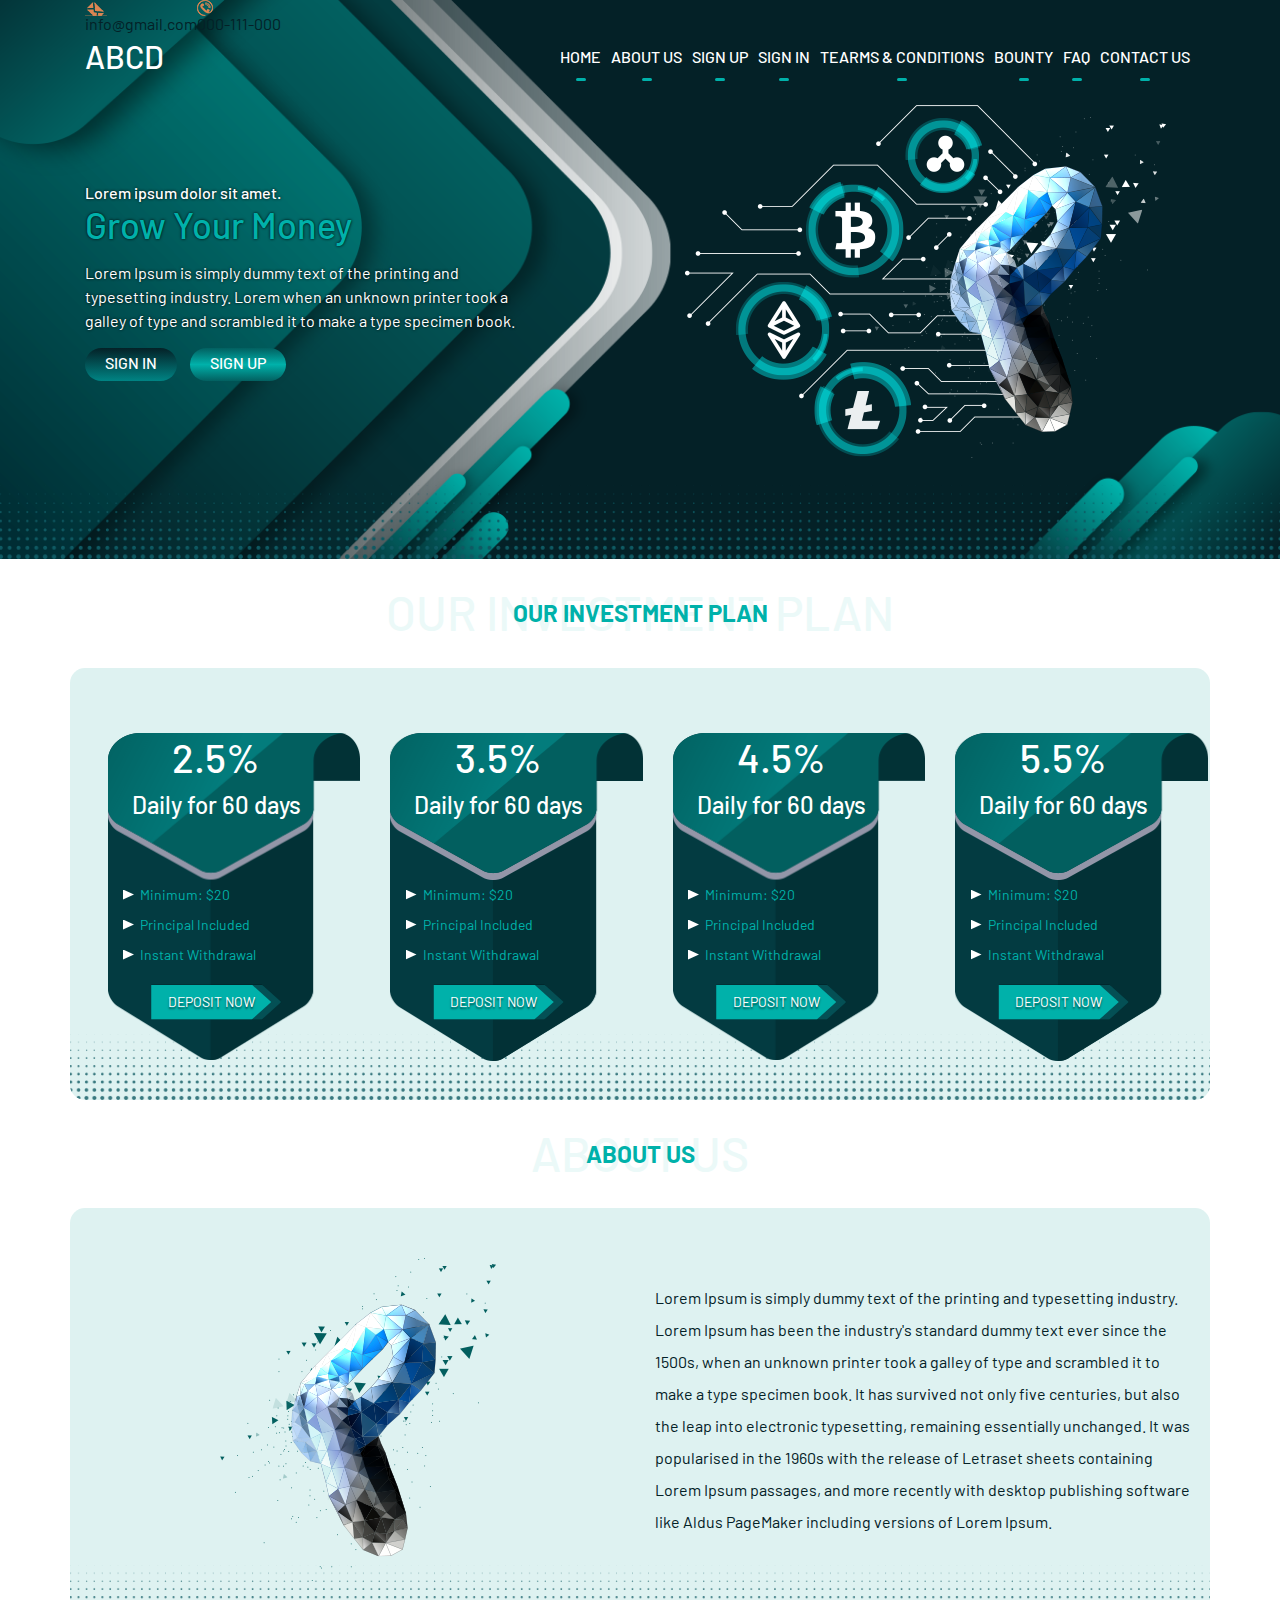
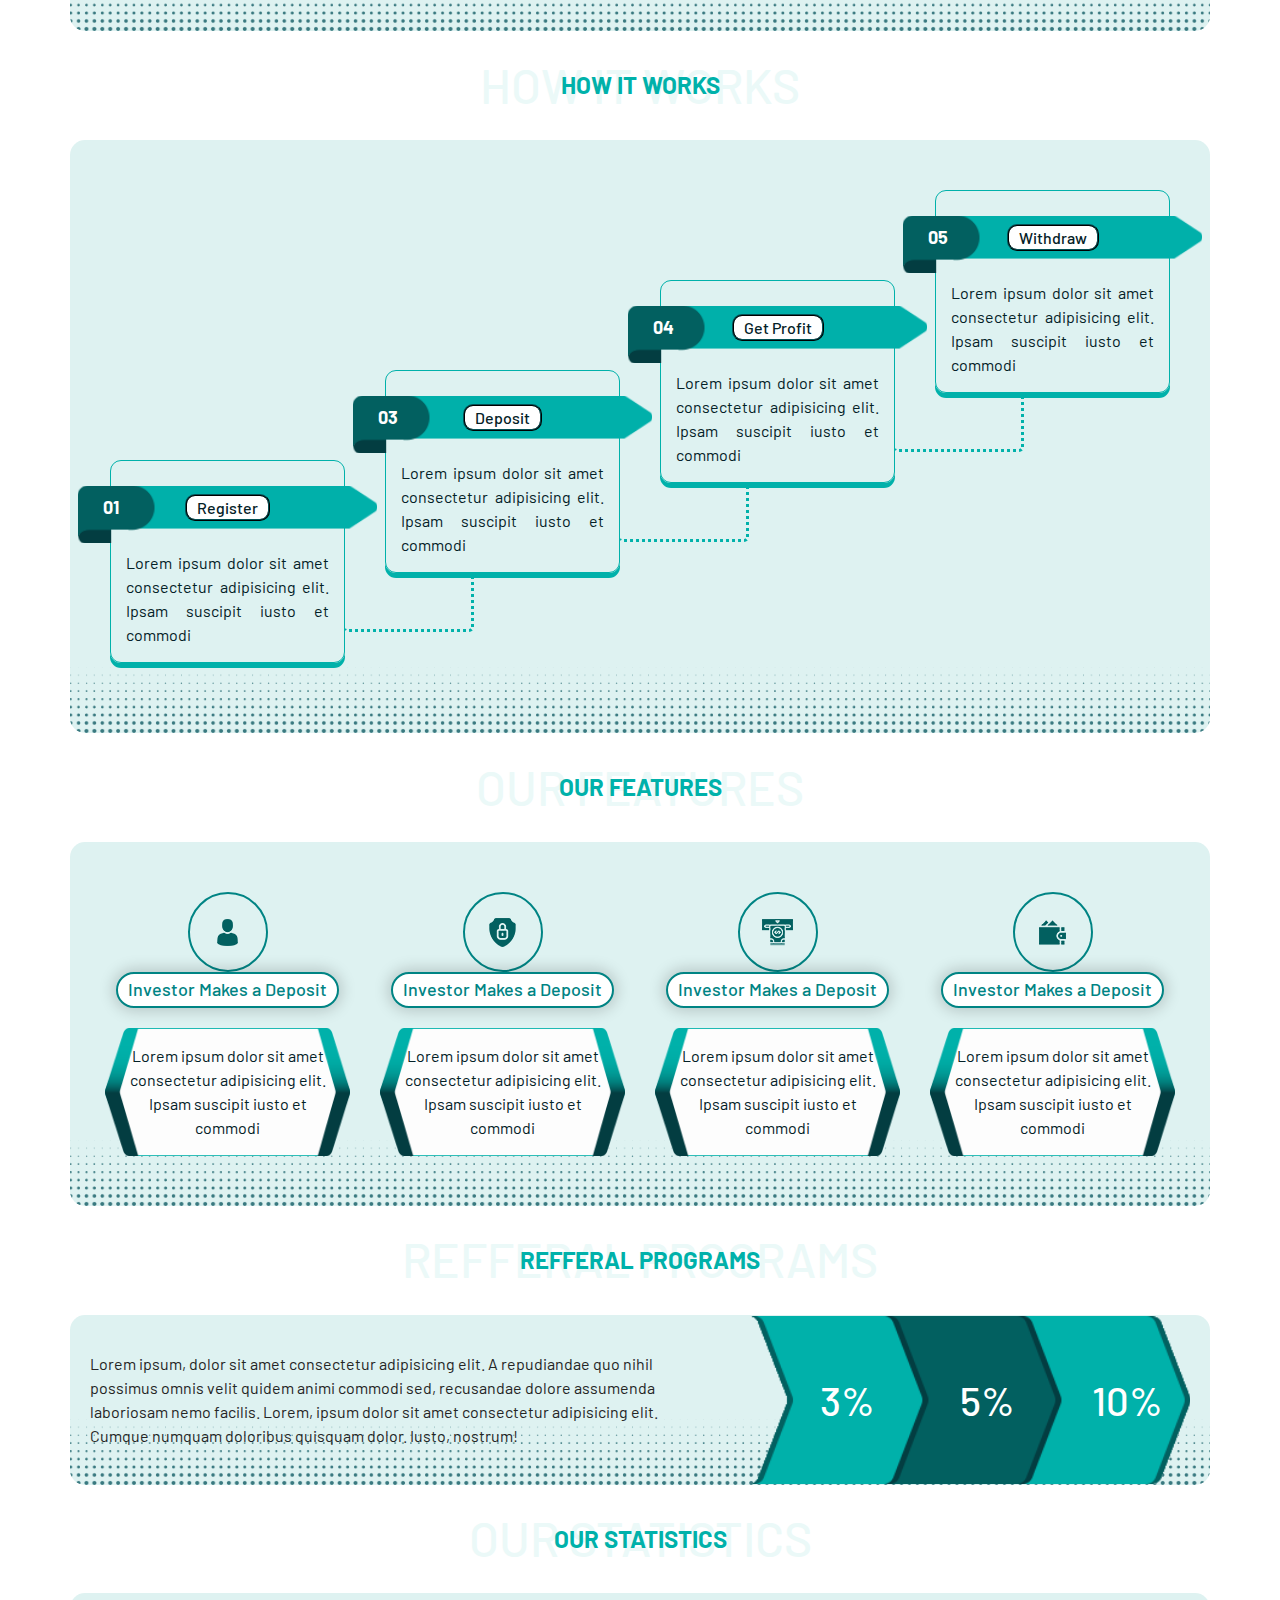
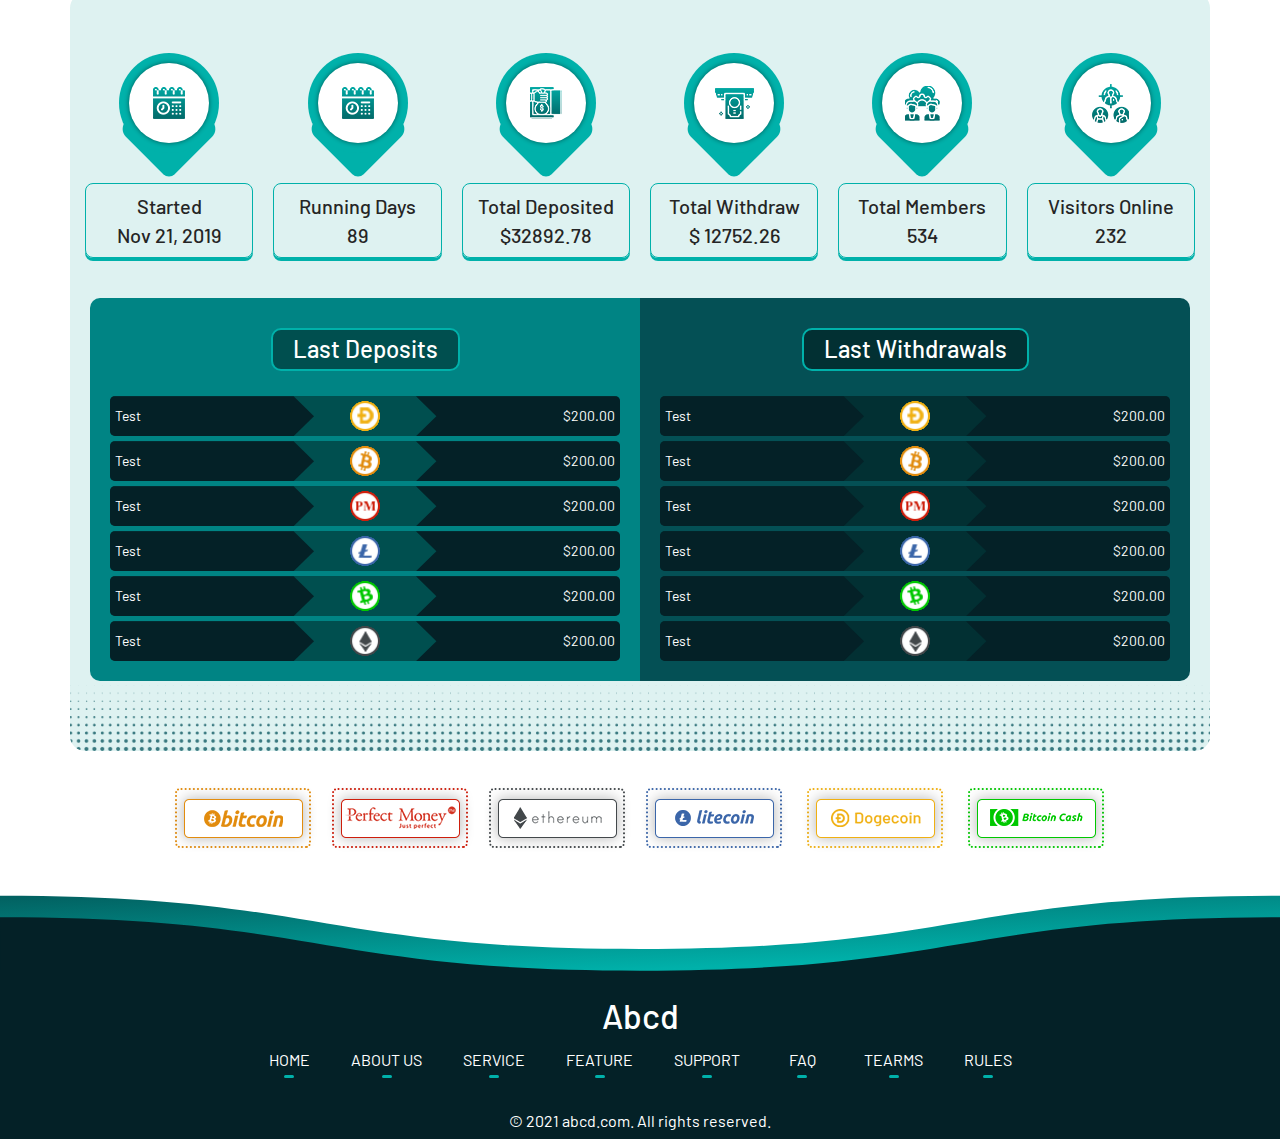
<file: index.html>
<!DOCTYPE html>
<html lang="zxx">

<head>
    <meta charset="utf-8" />
    <meta http-equiv="X-UA-Compatible" content="IE=edge" />
    <meta name="viewport" content="width=device-width, initial-scale=1" />
    <title>crypto-41</title>
    <!-- Favicon -->
    <link href="img/favicon.ico" rel="shortcut icon" />
    <!-- Bootstrap CSS -->
    <link rel="stylesheet" type="text/css" href="css/bootstrap.min.css" />
    <!-- Fontawesome icon -->
    <link rel="stylesheet" type="text/css" href="css/all.fontawesome.min.css" />
    <!-- swiper-sliders Css -->
    <link rel="stylesheet" type="text/css" href="css/swiper.min.css" />
    <!-- Animate Css -->
    <link rel="stylesheet" type="text/css" href="css/animate.css" />
    <link rel="preconnect" href="https://fonts.gstatic.com">
    <link href="https://fonts.googleapis.com/css2?family=Barlow:wght@300;400;500;700&display=swap" rel="stylesheet">
    <!-- CSS -->
    <link href="css/style.css" rel="stylesheet" />
</head>

<body class="">

    <!-- Start Header Section -->
    <header class="header_wrap header_wrap_2">
        <div class="container">
            <div class="row align-items-center">
                <div class="col-12 col-md-6 d-flex justify-content-center justify-content-md-start align-items-center">
                    <div class="tob_bar_info wow fadeInRight">
                        <img src="img/icons/email.png" alt="email">
                        <p class=" ">
                            info@gmail.com
                        </p>
                    </div>
                    <div class="tob_bar_info wow fadeInRight">
                        <img src="img/icons/phone.png" alt="telephone">
                        <p class=" ">
                            000-111-000
                        </p>
                    </div>
                </div>
                <div class=" col-md-6 justify-content-center justify-content-md-end d-flex align-items-center">
                    <ul class="social_nav wow fadeInLeft">
                        <li>
                            <a href="#"><i class="font_icon fab fa-facebook-f"></i></a>
                            <a href="#"><i class="font_icon fab fa-telegram-plane"></i></a>
                            <a href="#"><i class="font_icon fab fa-twitter"></i></a>
                        </li>
                    </ul>
                </div>
            </div>
        </div>
        </div>
        <div class="header_bottom d-flex align-items-center">
            <div class="container">
                <div class="row">
                    <div class="col-12">
                        <nav class="mega_nav navbar navbar-expand-lg d-flex justify-content-between p-lg-0">
                            <a class="navbar-brand wow fadeInLeft" href="index.html">
                                <!-- <img src="img/logo.png" alt="logo"> -->
                                <h2>ABCD</h2>
                            </a>
                            <button class="navbar-toggler collapsed" type="button" data-toggle="collapse" data-target="#mega_menu">
                <span class="sr-only">Toggle navigation</span>
                <span class="icon-bar"></span>
                <span class="icon-bar"></span>
                <span class="icon-bar"></span>
              </button>
                            <div class="p-lg-0 nav_wrapper">
                                <ul class="navbar-nav m-auto collapse navbar-collapse" id="mega_menu">
                                    <li class="nav-item wow fadeInLeft">
                                        <a class="nav-link active" href="#">Home</a>
                                    </li>
                                    <li class="nav-item wow fadeInLeft">
                                        <a class="nav-link" href="#">About Us</a>
                                    </li>

                                    <li class="nav-item wow fadeInLeft">
                                        <a class="nav-link" href="#">Sign Up</a>
                                    </li>

                                    <li class="nav-item wow fadeInLeft">
                                        <a class="nav-link" href="#">Sign In</a>
                                    </li>

                                    <li class="nav-item wow fadeInLeft">
                                        <a class="nav-link" href="#">Tearms & Conditions</a>
                                    </li>
                                    <li class="nav-item wow fadeInLeft">
                                        <a class="nav-link" href="#">Bounty</a>
                                    </li>
                                    <li class="nav-item wow fadeInLeft">
                                        <a class="nav-link" href="#">Faq</a>
                                    </li>
                                    <li class="nav-item wow fadeInLeft">
                                        <a class="nav-link" href="#">Contact Us</a>
                                    </li>
                                </ul>
                            </div>
                        </nav>
                    </div>
                </div>
            </div>
        </div>
    </header>
    <!-- End Header Section -->

    <!-- Start Hero Section -->
    <section class="hero_area">
        <div class="container">
            <div class="row justify-content-center align-items-center">
                <div class="col-md-6">
                    <div class="hero_content">
                        <h6 class="wow fadeInUp">Lorem ipsum dolor sit amet.</h6>
                        <h1 class="wow fadeInUp">Grow Your Money</h1>
                        <P class="wow fadeInUp">Lorem Ipsum is simply dummy text of the printing and typesetting industry. Lorem when an unknown printer took a galley of type and scrambled it to make a type specimen book.</P>
                        <a href="#" class="gradient_btn alt"><span>Sign In</span></a>
                        <a href="#" class="gradient_btn"><span>Sign Up</span></a>

                    </div>
                </div>
                <div class="col-md-6">
                    <div class="hero_img  wow fadeInUp">
                        <img src="img/hero-img.png" alt="hero-img">
                    </div>
                </div>
            </div>
        </div>

    </section>
    <!-- End Hero Section -->

    <!-- Start Section Heading -->
    <section class="section_heading">
        <div class="container">
            <div class="row justify-content-center">
                <div class="col-md-12">
                    <div class="s_heading ">
                        <h2>Our Investment Plan</h2>
                        <h4>Our Investment Plan</h4>
                    </div>
                </div>
            </div>
        </div>
    </section>
    <!-- End Section Heading -->

    <!-- Start Investment_plan Section -->
    <section class="investment_plan bg_alt_2">
        <div class="container">
            <div class="row justify-content-center">
                <div class="col-md-6 col-lg-3">
                    <div class="single_plan">
                        <h2 class="price">2.5%</h2>
                        <h5>Daily for 60 days</h5>
                        <div class="p_service_list">
                            <ul>
                                <li>
                                    <p><span></span> Minimum: $20</p>
                                </li>
                                <li>
                                    <p><span></span> Principal Included</p>
                                </li>
                                <li>
                                    <p><span></span> Instant Withdrawal</p>
                                </li>
                            </ul>
                        </div>
                        <a href="#" class="boxed_btn"><span>Deposit Now</span><a>
          </div>
        </div>
        <div class="col-md-6 col-lg-3">
          <div class="single_plan">
            <h2 class="price">3.5%</h2>
            <h5>Daily for 60 days</h5>
            <div class="p_service_list">
              <ul>
                <li>
                  <p><span></span> Minimum: $20</p>
                </li>
                <li>
                  <p><span></span> Principal Included</p>
                </li>
                <li>
                  <p><span></span> Instant Withdrawal</p>
                </li>
              </ul>
            </div>
            <a href="#" class="boxed_btn"><span>Deposit Now</span></a>
                    </div>
                </div>
                <div class="col-md-6 col-lg-3">
                    <div class="single_plan">
                        <h2 class="price">4.5%</h2>
                        <h5>Daily for 60 days</h5>
                        <div class="p_service_list">
                            <ul>
                                <li>
                                    <p><span></span> Minimum: $20</p>
                                </li>
                                <li>
                                    <p><span></span> Principal Included</p>
                                </li>
                                <li>
                                    <p><span></span> Instant Withdrawal</p>
                                </li>
                            </ul>
                        </div>
                        <a href="#" class="boxed_btn"><span>Deposit Now</span></a>
                    </div>
                </div>
                <div class="col-md-6 col-lg-3">
                    <div class="single_plan">
                        <h2 class="price">5.5%</h2>
                        <h5>Daily for 60 days</h5>
                        <div class="p_service_list">
                            <ul>
                                <li>
                                    <p><span></span> Minimum: $20</p>
                                </li>
                                <li>
                                    <p><span></span> Principal Included</p>
                                </li>
                                <li>
                                    <p><span></span> Instant Withdrawal</p>
                                </li>
                            </ul>
                        </div>
                        <a href="#" class="boxed_btn"><span>Deposit Now</span></a>
                    </div>
                </div>
            </div>
        </div>
    </section>
    <!-- End Investment_plan Section -->

    <!-- Start Section Heading -->
    <section class="section_heading">
        <div class="container">
            <div class="row justify-content-center">
                <div class="col-md-12">
                    <div class="s_heading ">
                        <h2>About Us</h2>
                        <h4>About Us</h4>
                    </div>
                </div>
            </div>
        </div>
    </section>
    <!-- End Section Heading -->

    <!-- Start About Area -->
    <section class="about_area bg_alt_2">
        <div class="container">
            <div class="row justify-content-center align-items-center">
                <div class="col-md-6">
                    <div class="wow fadeInLeft about_img text-center">
                        <img src="img/about-img.png" alt="about-img">
                    </div>
                </div>
                <div class="col-md-6">
                    <div class="about_content wow fadeInRight">
                        <p>Lorem Ipsum is simply dummy text of the printing and typesetting industry. Lorem Ipsum has been the industry's standard dummy text ever since the 1500s, when an unknown printer took a galley of type and scrambled it to make a type
                            specimen book. It has survived not only five centuries, but also the leap into electronic typesetting, remaining essentially unchanged. It was popularised in the 1960s with the release of Letraset sheets containing Lorem Ipsum
                            passages, and more recently with desktop publishing software like Aldus PageMaker including versions of Lorem Ipsum.</p>
                    </div>
                </div>

            </div>
        </div>
    </section>
    <!-- End About Area -->

    <!-- Start Section Heading -->
    <section class="section_heading">
        <div class="container">
            <div class="row justify-content-center">
                <div class="col-md-12">
                    <div class="s_heading ">
                        <h2>How It Works</h2>
                        <h4>How It Works</h4>
                    </div>
                </div>
            </div>
        </div>
    </section>
    <!-- End Section Heading -->

    <!-- Start How it works Section -->
    <section class="how_it_work_area bg_alt_2">
        <div class="container">
            <div class="row justify-content-center">
                <div class="col-md-12">
                    <div class="work_wrap">
                        <div class="single_work">
                            <div class="work_title">
                                <p>01</p>
                                <h5>Register</h5>
                            </div>
                            <div class="defination">
                                <p>Lorem ipsum dolor sit amet consectetur adipisicing elit. Ipsam suscipit iusto et commodi </p>
                            </div>
                        </div>
                        <div class="single_work">
                            <div class="work_title">
                                <p>03</p>
                                <h5>Deposit</h5>
                            </div>
                            <div class="defination">
                                <p>Lorem ipsum dolor sit amet consectetur adipisicing elit. Ipsam suscipit iusto et commodi </p>
                            </div>
                        </div>
                        <div class="single_work">
                            <div class="work_title">
                                <p>04</p>
                                <h5>Get Profit</h5>
                            </div>
                            <div class="defination">
                                <p>Lorem ipsum dolor sit amet consectetur adipisicing elit. Ipsam suscipit iusto et commodi </p>
                            </div>
                        </div>
                        <div class="single_work">
                            <div class="work_title">
                                <p>05</p>
                                <h5>Withdraw</h5>
                            </div>
                            <div class="defination">
                                <p>Lorem ipsum dolor sit amet consectetur adipisicing elit. Ipsam suscipit iusto et commodi </p>
                            </div>
                        </div>
                    </div>
                </div>
            </div>
        </div>
    </section>
    <!-- End How it works Section -->

    <!-- Start Section Heading -->
    <section class="section_heading">
        <div class="container">
            <div class="row justify-content-center">
                <div class="col-md-12">
                    <div class="s_heading ">
                        <h2>Our Features</h2>
                        <h4>Our Features</h4>
                    </div>
                </div>
            </div>
        </div>
    </section>
    <!-- End Section Heading -->

    <!-- Start Feature Section -->
    <section class="feature_area bg_alt_2">
        <div class="container">
            <div class="row justify-content-center">
                <div class="col-md-12">
                    <div class="feature_wrap">
                        <div class="single_feature">
                            <div class="feature_img">
                                <img src="img/features/user.png" alt="feature-1">
                            </div>
                            <h5>Investor Makes a Deposit</h5>
                            <div class="feature_defination">
                                <p>Lorem ipsum dolor sit amet consectetur adipisicing elit. Ipsam suscipit iusto et commodi </p>
                            </div>
                        </div>
                        <div class="single_feature ">
                            <div class="feature_img">
                                <img src="img/features/shield.png" alt="feature-2">
                            </div>
                            <h5>Investor Makes a Deposit</h5>
                            <div class="feature_defination">
                                <p>Lorem ipsum dolor sit amet consectetur adipisicing elit. Ipsam suscipit iusto et commodi </p>
                            </div>
                        </div>
                        <div class="single_feature ">
                            <div class="feature_img">
                                <img src="img/features/withdraw.png" alt="feature-3">
                            </div>
                            <h5>Investor Makes a Deposit</h5>
                            <div class="feature_defination">
                                <p>Lorem ipsum dolor sit amet consectetur adipisicing elit. Ipsam suscipit iusto et commodi </p>
                            </div>
                        </div>
                        <div class="single_feature ">
                            <div class="feature_img">
                                <img src="img/features/wallets.png" alt="feature-4">
                            </div>
                            <h5>Investor Makes a Deposit</h5>
                            <div class="feature_defination">
                                <p>Lorem ipsum dolor sit amet consectetur adipisicing elit. Ipsam suscipit iusto et commodi </p>
                            </div>
                        </div>
                    </div>
                </div>
            </div>
        </div>
    </section>
    <!-- End Feature Section -->

    <!-- Start Section Heading -->
    <section class="section_heading">
        <div class="container">
            <div class="row justify-content-center">
                <div class="col-md-12">
                    <div class="s_heading ">
                        <h2>Refferal Programs</h2>
                        <h4>Refferal Programs</h4>
                    </div>
                </div>
            </div>
        </div>
    </section>
    <!-- End Section Heading -->

    <!-- Start Referral section -->
    <section class="referral_area bg_alt_2">
        <div class="container">
            <div class="row justify-content-center align-items-center">
                <div class="col-md-7">
                    <p class="">Lorem ipsum, dolor sit amet consectetur adipisicing elit. A repudiandae quo nihil possimus omnis velit quidem animi commodi sed, recusandae dolore assumenda laboriosam nemo facilis. Lorem, ipsum dolor sit amet consectetur adipisicing
                        elit. Cumque numquam doloribus quisquam dolor. Iusto, nostrum!</p>
                </div>
                <div class="col-md-5 text-center">
                    <div class=" referral_wrap wow zoomIn" data-wow-delay=".3s">
                        <div class="single_item ">
                            <h5>3%</h5>
                        </div>
                        <div class="single_item single_item_2">
                            <h5>5%</h5>
                        </div>
                        <div class="single_item single_item_3">
                            <h5>10%</h5>
                        </div>
                    </div>
                </div>
            </div>
        </div>
    </section>
    <!-- End Referral section -->

    <!-- Start Statistics Section Heading -->
    <section class="section_heading">
        <div class="container">
            <div class="row justify-content-center">
                <div class="col-md-12">
                    <div class="s_heading ">
                        <h2>Our Statistics</h2>
                        <h4>Our Statistics</h4>
                    </div>
                </div>
            </div>
        </div>
    </section>
    <!-- End Statistics Section Heading -->

    <!-- Start statistics area -->
    <section class="statistics_area bg_alt_2">
        <div class="container">
            <div class="row justify-content-center align-items-center">
                <div class="col-md-12 col-lg-12">
                    <div class="statistics_top">
                        <div class="row justify-content-center">
                            <div class="col-6 col-md-4 col-lg-2 p-md-0 wow fadeInUp" data-wow-delay=".1s">
                                <div class="single_statistics ss_1">
                                    <div class="statistics_img">
                                        <img src="img/statistics/calendar.png" alt="started-date">
                                    </div>
                                    <h5>Started <span>Nov 21, 2019</span></h5>
                                </div>
                            </div>
                            <div class="col-6 col-md-4 col-lg-2 p-md-0 wow fadeInUp" data-wow-delay=".2s">
                                <div class="single_statistics ss_2">
                                    <div class="statistics_img">
                                        <img src="img/statistics/calendar.png" alt="calendar">
                                    </div>
                                    <h5>Running Days <span>89</span></h5>
                                </div>
                            </div>
                            <div class="col-6 col-md-4 col-lg-2 p-md-0 wow fadeInUp" data-wow-delay=".3s">
                                <div class="single_statistics ss_3">
                                    <div class="statistics_img">
                                        <img src="img/statistics/deposit.png" alt="deposit">
                                    </div>
                                    <h5>Total Deposited <span>$32892.78</span> </h5>
                                </div>
                            </div>
                            <div class="col-6 col-md-4 col-lg-2 p-md-0 wow fadeInUp" data-wow-delay=".4s">
                                <div class="single_statistics ss_4">
                                    <div class="statistics_img">
                                        <img src="img/statistics/withdraw-2.png" alt="withdraw">
                                    </div>
                                    <h5>Total Withdraw <span>$ 12752.26</span></h5>
                                </div>
                            </div>
                            <div class="col-6 col-md-4 col-lg-2 p-md-0 wow fadeInUp" data-wow-delay=".5s">
                                <div class="single_statistics ss_5">
                                    <div class="statistics_img">
                                        <img src="img/statistics/total-members.png" alt="total-members">
                                    </div>
                                    <h5>Total Members <span>534</span></h5>
                                </div>
                            </div>
                            <div class="col-6 col-md-4 col-lg-2 p-md-0 wow fadeInUp" data-wow-delay=".6s">
                                <div class="single_statistics ss_6">
                                    <div class="statistics_img">
                                        <img src="img/statistics/visitors-online.png" alt="visitors-online">
                                    </div>
                                    <h5>Visitors Online <span>232</span></h5>
                                </div>
                            </div>
                        </div>
                    </div>
                </div>
            </div>
            <div class="row">
                <div class="col-md-6 pr-md-0">
                    <div class="table_wrap">
                        <div class="invest-title">
                            <h3>Last Deposits</h3>
                        </div>
                        <div class="table_wrap_inner">
                            <table class="table">
                                <tbody>
                                    <tr class="table_row">
                                        <td>Test</td>
                                        <td class="text-right"><img src="img/payments/de.gif" alt="dogecoin"></td>
                                        <td class="text-right">$200.00</td>
                                    </tr>
                                    <tr class="table_row">
                                        <td>Test</td>
                                        <td class="text-right"><img src="img/payments/bit.gif" alt="bitcoin"></td>
                                        <td class="text-right">$200.00</td>
                                    </tr>
                                    <tr class="table_row">
                                        <td>Test</td>
                                        <td class="text-right"><img src="img/payments/pm.gif" alt="perfect-money"></td>
                                        <td class="text-right">$200.00</td>
                                    </tr>
                                    <tr class="table_row">
                                        <td>Test</td>
                                        <td class="text-right"><img src="img/payments/ltc.gif" alt="litecoin"></td>
                                        <td class="text-right">$200.00</td>
                                    </tr>
                                    <tr class="table_row">
                                        <td>Test</td>
                                        <td class="text-right"><img src="img/payments/btc.gif" alt="bitcash"></td>
                                        <td class="text-right">$200.00</td>
                                    </tr>
                                    <tr class="table_row">
                                        <td>Test</td>
                                        <td class="text-right"><img src="img/payments/eth.gif" alt="ethereum"></td>
                                        <td class="text-right">$200.00</td>
                                    </tr>
                                </tbody>
                            </table>
                        </div>
                    </div>
                </div>
                <div class="col-md-6 pl-md-0">
                    <div class="table_wrap table_wrap_2 ">
                        <div class="invest-title">
                            <h3>Last Withdrawals</h3>
                        </div>
                        <div class="table_wrap_inner">
                            <table class="table">
                                <tbody>
                                    <tr class="table_row">
                                        <td>Test</td>
                                        <td class="text-right"><img src="img/payments/de.gif" alt="dogecoin"></td>
                                        <td class="text-right">$200.00</td>
                                    </tr>
                                    <tr class="table_row">
                                        <td>Test</td>
                                        <td class="text-right"><img src="img/payments/bit.gif" alt="bitcoin"></td>
                                        <td class="text-right">$200.00</td>
                                    </tr>
                                    <tr class="table_row">
                                        <td>Test</td>
                                        <td class="text-right"><img src="img/payments/pm.gif" alt="perfect-money"></td>
                                        <td class="text-right">$200.00</td>
                                    </tr>
                                    <tr class="table_row">
                                        <td>Test</td>
                                        <td class="text-right"><img src="img/payments/ltc.gif" alt="litecoin"></td>
                                        <td class="text-right">$200.00</td>
                                    </tr>
                                    <tr class="table_row">
                                        <td>Test</td>
                                        <td class="text-right"><img src="img/payments/btc.gif" alt="bitcash"></td>
                                        <td class="text-right">$200.00</td>
                                    </tr>
                                    <tr class="table_row">
                                        <td>Test</td>
                                        <td class="text-right"><img src="img/payments/eth.gif" alt="ethereum"></td>
                                        <td class="text-right">$200.00</td>
                                    </tr>



                                </tbody>
                            </table>
                        </div>
                    </div>
                </div>
            </div>
        </div>
    </section>
    <!-- End statistics area -->

    <!-- Start payment_method area -->
    <div class="payment_method">
        <div class="container">
            <div class="row justify-content-center">
                <div class="col-md-12">
                    <div class="payment_wrap d-flex flex-wrap align-items-center justify-content-center">
                        <div class="single_payment wow flipInY">
                            <div class="payment_img"><img src="img/payments/bitcoin.png" alt="bitcoin"></div>
                        </div>
                        <div class="single_payment wow flipInY">
                            <div class="payment_img"><img src="img/payments/perfect-money.png" alt="perfect-money"></div>
                        </div>
                        <div class="single_payment wow flipInY">
                            <div class="payment_img"><img src="img/payments/ethereum.png" alt="ethereum"></div>
                        </div>
                        <div class="single_payment wow flipInY">
                            <div class="payment_img"><img src="img/payments/litecoin.png" alt="litecoin"></div>
                        </div>
                        <div class="single_payment wow flipInY">
                            <div class="payment_img"><img src="img/payments/dogecoin.png" alt="litecoin"></div>
                        </div>
                        <div class="single_payment wow flipInY">
                            <div class="payment_img"><img src="img/payments/bitcash.png" alt="bitcash"></div>
                        </div>
                    </div>
                </div>
            </div>
        </div>
    </div>
    <!-- Start payment_method area -->

    <!-- Start Footer Section -->
    <div class="simple_clean">
        <svg viewBox="0 0 120 30">
      <defs>
        <path id="wave_01"
          d="M 0,10 C 30,10 30,15 60,15 90,15 90,10 120,10 150,10 150,15 180,15 210,15 210,10 240,10 v 28 h -240 z" />
      </defs>
      <use id="wave2" class="wave wave_2" xlink:href="#wave_01" x="0" y="0"></use>
    </svg>
        <svg viewBox="0 0 120 26">
      <defs>
        <linearGradient id="header-shape-gradient" x2="0.35" y2="1">
          <stop offset="0%" stop-color="var(--color-stop)" />
          <stop offset="30%" stop-color="var(--color-mid)" />
          <stop offset="100%" stop-color="var(--color-bot)" />
        </linearGradient>
        <path id="wave"
          d="M 0,10 C 30,10 30,15 60,15 90,15 90,10 120,10 150,10 150,15 180,15 210,15 210,10 240,10 v 28 h -240 z" />
      </defs>
      <use id="wave3" class="wave" xlink:href="#wave" x="0" y="-2"></use>
    </svg>
        <div class="footer_top">
            <div class="container">
                <div class="row align-items-center">
                    <div class="col-md-12 align-items-center justify-content-between d-flex flex-column ">
                        <h2>
                            <a href="index.html" class="footer_logo">
                Abcd
              </a>
                        </h2>
                        <ul class="footer_menu">
                            <li>
                                <a href="#">Home</a>
                            </li>
                            <li>
                                <a href="#">About Us</a>
                            </li>
                            <li>
                                <a href="#">Service</a>
                            </li>
                            <li>
                                <a href="#">Feature</a>
                            </li>
                            <li>
                                <a href="#">Support</a>
                            </li>
                            <li>
                                <a href="#">Faq</a>
                            </li>
                            <li>
                                <a href="#">Tearms</a>
                            </li>
                            <li>
                                <a href="#">Rules</a>
                            </li>
                        </ul>
                    </div>
                </div>
            </div>
        </div>
        <div class="footer_bottom">
            <div class="container">
                <div class="row align-items-center">
                    <div class="col-md-12 d-flex justify-content-center align-items-center">
                        <div class="copy_right_text text-center wow fadeInleft">
                            <p>&copy; 2021 abcd.com. All rights reserved.</p>
                        </div>
                    </div>
                </div>
            </div>
        </div>
    </div>
    <!-- End Footer Section -->

    <!--jQuery JS-->
    <script src="js/jquery-3.3.1.min.js"></script>
    <script src="js/popper.min.js"></script>
    <!-- Bootstrap -->
    <script src="js/bootstrap.min.js"></script>
    <!-- Fontawesome -->
    <script src="js/all.fontawesome.min.js"></script>

    <!-- swiper js  -->
    <script src="js/swiper.min.js"></script>
    <!-- calculator js -->
    <script src="js/js_calculator.js"></script>
    <!-- Custom js -->
    <script src="js/main.js"></script>

</body>

</html>
</file>
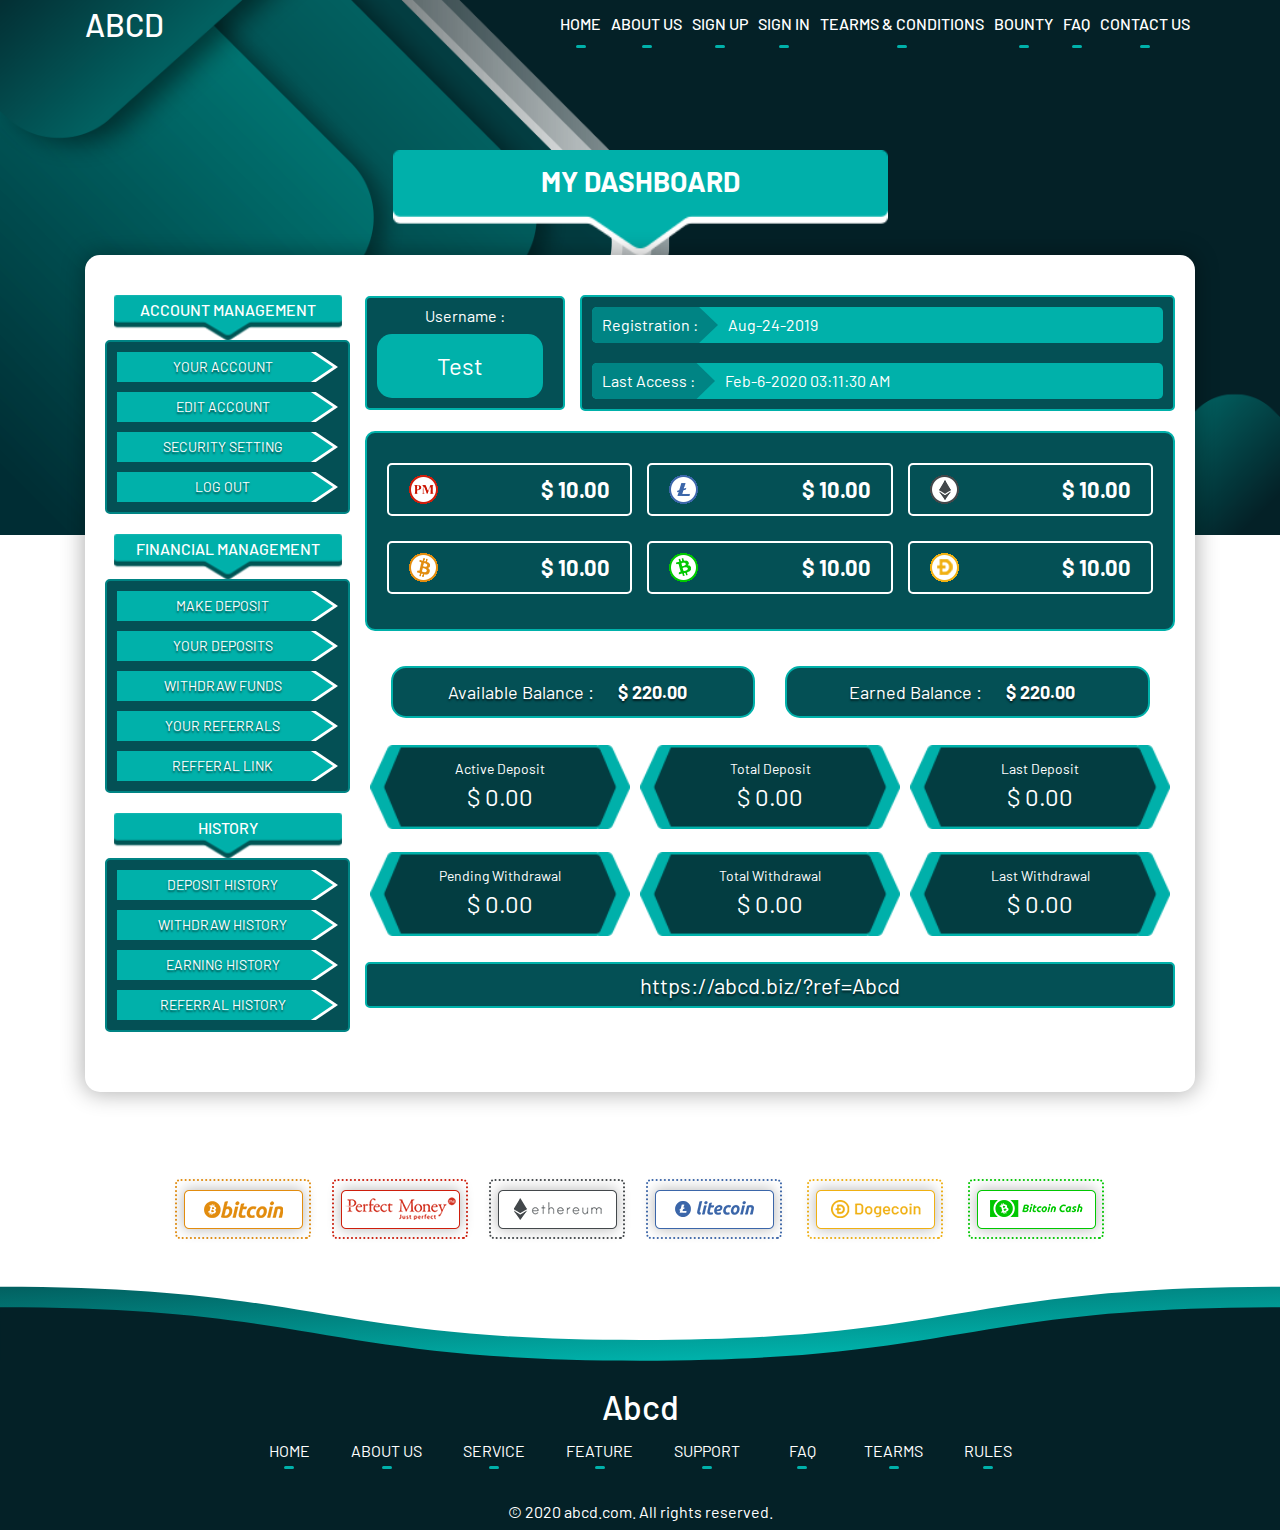
<file: dashboard.html>
<!DOCTYPE html>
<html lang="zxx">

<head>
  <meta charset="utf-8" />
  <meta http-equiv="X-UA-Compatible" content="IE=edge" />
  <meta name="viewport" content="width=device-width, initial-scale=1" />
  <title>crypto-41</title>
  <!-- Favicon -->
  <link href="img/favicon.ico" rel="shortcut icon" />
  <!-- Bootstrap CSS -->
  <link rel="stylesheet" type="text/css" href="css/bootstrap.min.css" />
  <!-- Fontawesome icon -->
  <link rel="stylesheet" type="text/css" href="css/all.fontawesome.min.css" />
  <!-- swiper-sliders Css -->
  <link rel="stylesheet" type="text/css" href="css/swiper.min.css" />
  <!-- Animate Css -->
  <link rel="stylesheet" type="text/css" href="css/animate.css" />
  <link rel="preconnect" href="https://fonts.gstatic.com">
  <link href="https://fonts.googleapis.com/css2?family=Barlow:wght@300;400;500;700&display=swap" rel="stylesheet">
  <!-- CSS -->
  <link href="css/style.css" rel="stylesheet" />
</head>

<body class="">

  <!-- Start Header Section -->
  <header class="header_wrap ">
    <div class="header_bottom d-flex align-items-center">
      <div class="container">
        <div class="row">
          <div class="col-12">
            <nav class="mega_nav navbar navbar-expand-lg d-flex justify-content-between p-lg-0">
              <a class="navbar-brand wow fadeInLeft" href="index.html">
                <!-- <img src="img/logo.png" alt="logo"> -->
                <h2>ABCD</h2>
              </a>
              <button class="navbar-toggler collapsed" type="button" data-toggle="collapse" data-target="#mega_menu">
                <span class="sr-only">Toggle navigation</span>
                <span class="icon-bar"></span>
                <span class="icon-bar"></span>
                <span class="icon-bar"></span>
              </button>
              <div class="p-lg-0 nav_wrapper">
                <ul class="navbar-nav m-auto collapse navbar-collapse" id="mega_menu">
                  <li class="nav-item wow fadeInLeft">
                    <a class="nav-link active" href="#">Home</a>
                  </li>
                  <li class="nav-item wow fadeInLeft">
                    <a class="nav-link" href="#">About Us</a>
                  </li>
                  <li class="nav-item wow fadeInLeft">
                    <a class="nav-link" href="#">Sign Up</a>
                  </li>
                  <li class="nav-item wow fadeInLeft">
                    <a class="nav-link" href="#">Sign In</a>
                  </li>
                  <li class="nav-item wow fadeInLeft">
                    <a class="nav-link" href="#">Tearms & Conditions</a>
                  </li>
                  <li class="nav-item wow fadeInLeft">
                    <a class="nav-link" href="#">Bounty</a>
                  </li>
                  <li class="nav-item wow fadeInLeft">
                    <a class="nav-link" href="#">Faq</a>
                  </li>
                  <li class="nav-item wow fadeInLeft">
                    <a class="nav-link" href="#">Contact Us</a>
                  </li>
                </ul>
              </div>
            </nav>
          </div>
        </div>
      </div>
    </div>
  </header>
  <!-- End Header Section -->

  <section class="account_area bg_alt_3">
    <div class="container">
      <div class="dash_wrap">
        <div class="row justify-content-center">
          <div class="col-md-12">
            <div class="heading_2 wow zoomIn">
              <h2>My Dashboard</h2>
            </div>
          </div>
          <div class=" col-md-12">
            <div class="account_details_area ">
              <div class="row justify-content-center">
                <div class="col-lg-3 col-md-12">
                  <div class="dash_nav">
                    <div class="dash_heading">
                      <h5>ACCOUNT MANAGEMENT</h5>
                    </div>
                    <ul>
                      <li class="wow fadeInLeft" data-wow-delay=".1s"><a href="#">
                          <span>Your Account</span>
                        </a></li>
                      <li class="wow fadeInLeft" data-wow-delay="1s"><a href="#">
                          <span>Edit Account</span>
                        </a></li>
                      <li class="wow fadeInLeft" data-wow-delay=".9s"><a href="#">
                          <span>Security Setting</span>
                        </a></li>
                      <li class="wow fadeInLeft" data-wow-delay="1.1s"><a href="#">
                          <span>Log Out</span>
                        </a></li>
                    </ul>
                    <div class="dash_heading">
                      <h5>Financial MANAGEMENT</h5>
                    </div>
                    <ul>
                      <li class="wow fadeInLeft" data-wow-delay=".2s"><a href="#">
                          <span>Make Deposit</span>
                        </a></li>
                      <li class="wow fadeInLeft" data-wow-delay=".3s"><a href="#">
                          <span>Your Deposits</span>
                        </a></li>
                      <li class="wow fadeInLeft" data-wow-delay=".4s"><a href="#">
                          <span>Withdraw Funds</span>
                        </a></li>
                      <li class="wow fadeInLeft" data-wow-delay=".7s"><a href="#">
                          <span>Your Referrals</span>
                        </a></li>
                      <li class="wow fadeInLeft" data-wow-delay=".8s"><a href="#">
                          <span>Refferal Link</span>
                        </a></li>
                    </ul>
                    <div class="dash_heading">
                      <h5>History </h5>
                    </div>
                    <ul>
                      <li class="wow fadeInLeft" data-wow-delay=".3s"><a href="#">
                          <span>Deposit History</span>
                        </a></li>
                      <li class="wow fadeInLeft" data-wow-delay=".5s"><a href="#">
                          <span>Withdraw History</span>
                        </a></li>
                      <li class="wow fadeInLeft" data-wow-delay=".6s"><a href="#">
                          <span>Earning History</span>
                        </a></li>
                      <li class="wow fadeInLeft" data-wow-delay=".6s"><a href="#">
                          <span>Referral History</span>
                        </a></li>
                    </ul>
                  </div>
                </div>
                <div class="col-md-12 col-lg-9 pl-lg-0">
                  <div class="row">
                    <div class="col-md-12">
                      <div class="user_info wow fadeInUp">
                        <div class="user_info_inner user_info_inner_2">
                          <div class="single_info ">
                            <p>Username : <span>Test</span></p>
                          </div>
                        </div>
                        <div class="user_info_inner flex-grow-1">
                          <div class="single_info">
                            <p><span>Registration : </span>Aug-24-2019</p>
                          </div>
                          <div class="single_info">
                            <p><span>Last Access :</span>Feb-6-2020 03:11:30 AM</p>
                          </div>
                        </div>
                      </div>
                    </div>
                    <div class="col-md-12">
                      <div class="dwallet_wrap d-flex justify-content-between align-items-center flex-wrap">
                        <div class="dwallet wow fadeInRight" data-wow-delay=".2s">
                          <img src="img/payments/pm.gif" alt="perfect-money">
                          <h4>$ 10.00</h4>
                        </div>
                        <div class="dwallet wow fadeInRight" data-wow-delay=".2s">
                          <img src="img/payments/ltc.gif" alt="litecoin">
                          <h4>$ 10.00</h4>
                        </div>
                        <div class="dwallet wow fadeInRight" data-wow-delay=".3s">
                          <img src="img/payments/eth.gif" alt="ethereum">
                          <h4>$ 10.00</h4>
                        </div>
                        <div class="dwallet wow fadeInRight" data-wow-delay=".3s">
                          <img src="img/payments/bit.gif" alt="Bitcoin">
                          <h4>$ 10.00</h4>
                        </div>
                        <div class="dwallet wow fadeInRight" data-wow-delay=".4s">
                          <img src="img/payments/btc.gif" alt="Bitcash">
                          <h4>$ 10.00</h4>
                        </div>
                        <div class="dwallet wow fadeInRight" data-wow-delay=".4s">
                          <img src="img/payments/de.gif" alt="dogecoin">
                          <h4>$ 10.00</h4>
                        </div>
                      </div>
                    </div>
                    <div class="col-md-12 ac_status_wrap">
                      <div class="ac_status">
                        <p>Available Balance : <span>$ 220.00</span></p>
                      </div>
                      <div class="ac_status">
                        <p>Earned Balance : <span>$ 220.00</span></p>
                      </div>
                    </div>
                    <div class="col-md-12 ">
                      <div class="summary_wrap">
                        <div class="single_summary">
                          <p>Active Deposit<span>$ 0.00</span></p>
                        </div>
                        <div class="single_summary">
                          <p>Total Deposit <span>$ 0.00</span></p>
                        </div>
                        <div class="single_summary">
                          <p>Last Deposit <span>$ 0.00</span></p>
                        </div>
                      </div>
                    </div>
                    <div class="col-md-12 ">
                      <div class="summary_wrap">
                        <div class="single_summary">
                          <p>Pending Withdrawal <span>$ 0.00</span></p>
                        </div>
                        <div class="single_summary">
                          <p>Total Withdrawal <span>$ 0.00</span></p>
                        </div>
                        <div class="single_summary">
                          <p>Last Withdrawal <span>$ 0.00</span></p>
                        </div>
                      </div>
                    </div>
                    <div class="col-md-12">
                      <div class="upline_2 wow fadeInUp" data-wow-delay="1s">
                        <p>https://abcd.biz/?ref=Abcd</p>
                      </div>
                    </div>
                  </div>
                </div>
              </div>
            </div>
          </div>
        </div>
      </div>
    </div>
  </section>
  <!-- End Dashboard Section -->

  <!-- Start payment_method area -->
  <div class="payment_method">
    <div class="container">
      <div class="row justify-content-center">
        <div class="col-md-12">
          <div class="payment_wrap d-flex flex-wrap align-items-center justify-content-center">
            <div class="single_payment wow flipInY">
              <div class="payment_img"><img src="img/payments/bitcoin.png" alt="bitcoin"></div>
            </div>
            <div class="single_payment wow flipInY">
              <div class="payment_img"><img src="img/payments/perfect-money.png" alt="perfect-money"></div>
            </div>
            <div class="single_payment wow flipInY">
              <div class="payment_img"><img src="img/payments/ethereum.png" alt="ethereum"></div>
            </div>
            <div class="single_payment wow flipInY">
              <div class="payment_img"><img src="img/payments/litecoin.png" alt="litecoin"></div>
            </div>
            <div class="single_payment wow flipInY">
              <div class="payment_img"><img src="img/payments/dogecoin.png" alt="litecoin"></div>
            </div>
            <div class="single_payment wow flipInY">
              <div class="payment_img"><img src="img/payments/bitcash.png" alt="bitcash"></div>
            </div>
          </div>
        </div>
      </div>
    </div>
  </div>
  <!-- Start payment_method area -->


  <!-- Start Footer Section -->
  <div class="simple_clean">
    <svg viewBox="0 0 120 30">
      <defs>
        <path id="wave_01"
          d="M 0,10 C 30,10 30,15 60,15 90,15 90,10 120,10 150,10 150,15 180,15 210,15 210,10 240,10 v 28 h -240 z" />
      </defs>
      <use id="wave2" class="wave wave_2" xlink:href="#wave_01" x="0" y="0"></use>
    </svg>
    <svg viewBox="0 0 120 26">
      <defs>
        <linearGradient id="header-shape-gradient" x2="0.35" y2="1">
          <stop offset="0%" stop-color="var(--color-stop)" />
          <stop offset="30%" stop-color="var(--color-mid)" />
          <stop offset="100%" stop-color="var(--color-bot)" />
        </linearGradient>
        <path id="wave"
          d="M 0,10 C 30,10 30,15 60,15 90,15 90,10 120,10 150,10 150,15 180,15 210,15 210,10 240,10 v 28 h -240 z" />
      </defs>
      <use id="wave3" class="wave" xlink:href="#wave" x="0" y="-2"></use>
    </svg>
    <div class="footer_top">
      <div class="container">
        <div class="row align-items-center">
          <div class="col-md-12 align-items-center justify-content-between d-flex flex-column ">
            <h2>
              <a href="index.html" class="footer_logo">
                Abcd
              </a>
            </h2>
            <ul class="footer_menu">
              <li>
                <a href="#">Home</a>
              </li>
              <li>
                <a href="#">About Us</a>
              </li>
              <li>
                <a href="#">Service</a>
              </li>
              <li>
                <a href="#">Feature</a>
              </li>
              <li>
                <a href="#">Support</a>
              </li>
              <li>
                <a href="#">Faq</a>
              </li>
              <li>
                <a href="#">Tearms</a>
              </li>
              <li>
                <a href="#">Rules</a>
              </li>
            </ul>
          </div>
        </div>
      </div>
    </div>
    <div class="footer_bottom">
      <div class="container">
        <div class="row align-items-center">
          <div class="col-md-12 d-flex justify-content-center align-items-center">
            <div class="copy_right_text text-center wow fadeInleft">
              <p>&copy; 2020 abcd.com. All rights reserved.</p>
            </div>
          </div>
        </div>
      </div>
    </div>
  </div>
  <!-- End Footer Section -->

  <!--jQuery JS-->
  <script src="js/jquery-3.3.1.min.js"></script>
  <script src="js/popper.min.js"></script>
  <!-- Bootstrap -->
  <script src="js/bootstrap.min.js"></script>
  <!-- Fontawesome -->
  <script src="js/all.fontawesome.min.js"></script>
  <!-- swiper js  -->
  <script src="js/swiper.min.js"></script>
  <!-- calculator js -->
  <script src="js/js_calculator.js"></script>
  <!-- Custom js -->
  <script src="js/main.js"></script>

</body>

</html>
</file>
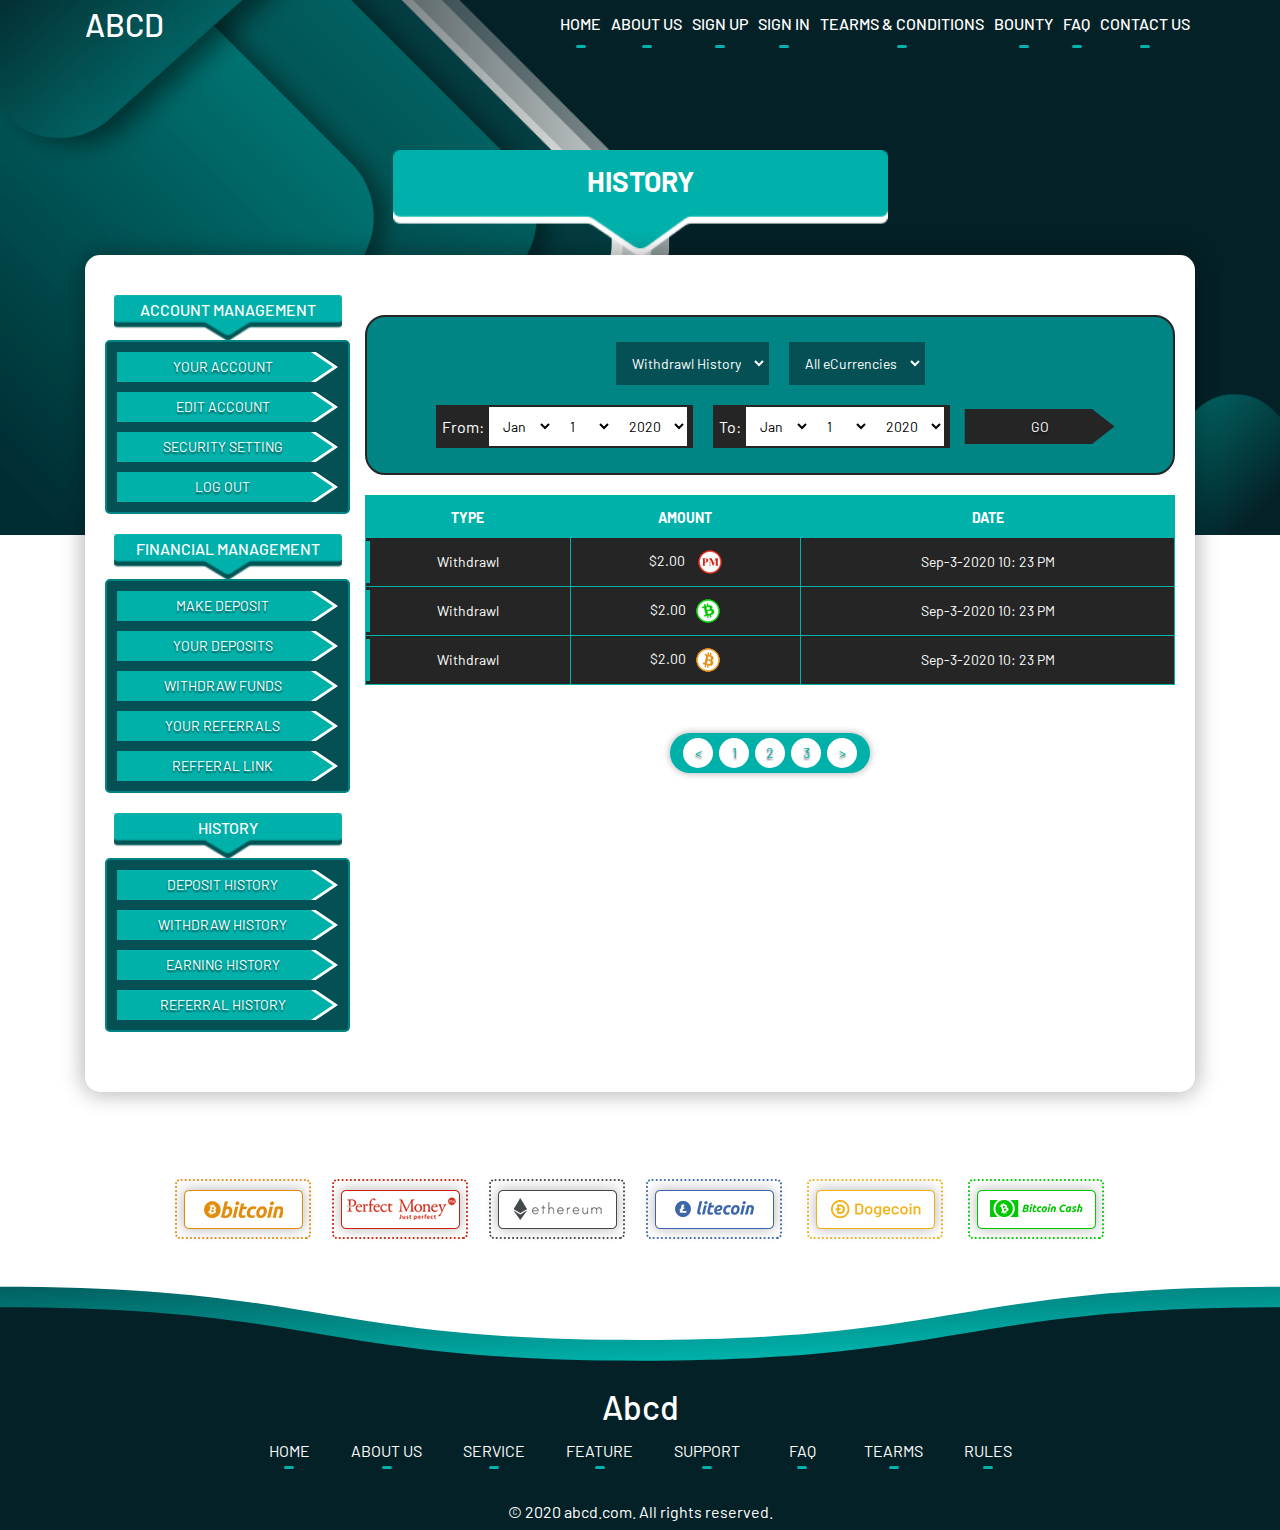
<file: history.html>
<!DOCTYPE html>
<html lang="zxx">

<head>
  <meta charset="utf-8" />
  <meta http-equiv="X-UA-Compatible" content="IE=edge" />
  <meta name="viewport" content="width=device-width, initial-scale=1" />
  <title>crypto-41</title>
  <!-- Favicon -->
  <link href="img/favicon.ico" rel="shortcut icon" />
  <!-- Bootstrap CSS -->
  <link rel="stylesheet" type="text/css" href="css/bootstrap.min.css" />
  <!-- Fontawesome icon -->
  <link rel="stylesheet" type="text/css" href="css/all.fontawesome.min.css" />
  <!-- swiper-sliders Css -->
  <link rel="stylesheet" type="text/css" href="css/swiper.min.css" />
  <!-- Animate Css -->
  <link rel="stylesheet" type="text/css" href="css/animate.css" />
  <link rel="preconnect" href="https://fonts.gstatic.com">
  <link href="https://fonts.googleapis.com/css2?family=Barlow:wght@300;400;500;700&display=swap" rel="stylesheet">
  <!-- CSS -->
  <link href="css/style.css" rel="stylesheet" />
</head>

<body class="">

  <!-- Start Header Section -->
  <header class="header_wrap ">
    <div class="header_bottom d-flex align-items-center">
      <div class="container">
        <div class="row">
          <div class="col-12">
            <nav class="mega_nav navbar navbar-expand-lg d-flex justify-content-between p-lg-0">
              <a class="navbar-brand wow fadeInLeft" href="index.html">
                <!-- <img src="img/logo.png" alt="logo"> -->
                <h2>ABCD</h2>
              </a>
              <button class="navbar-toggler collapsed" type="button" data-toggle="collapse" data-target="#mega_menu">
                <span class="sr-only">Toggle navigation</span>
                <span class="icon-bar"></span>
                <span class="icon-bar"></span>
                <span class="icon-bar"></span>
              </button>
              <div class="p-lg-0 nav_wrapper">
                <ul class="navbar-nav m-auto collapse navbar-collapse" id="mega_menu">
                  <li class="nav-item wow fadeInLeft">
                    <a class="nav-link active" href="#">Home</a>
                  </li>
                  <li class="nav-item wow fadeInLeft">
                    <a class="nav-link" href="#">About Us</a>
                  </li>
                  <li class="nav-item wow fadeInLeft">
                    <a class="nav-link" href="#">Sign Up</a>
                  </li>
                  <li class="nav-item wow fadeInLeft">
                    <a class="nav-link" href="#">Sign In</a>
                  </li>
                  <li class="nav-item wow fadeInLeft">
                    <a class="nav-link" href="#">Tearms & Conditions</a>
                  </li>
                  <li class="nav-item wow fadeInLeft">
                    <a class="nav-link" href="#">Bounty</a>
                  </li>
                  <li class="nav-item wow fadeInLeft">
                    <a class="nav-link" href="#">Faq</a>
                  </li>
                  <li class="nav-item wow fadeInLeft">
                    <a class="nav-link" href="#">Contact Us</a>
                  </li>
                </ul>
              </div>
            </nav>
          </div>
        </div>
      </div>
    </div>
  </header>
  <!-- End Header Section -->

  <!-- Start Dashboard section-->
  <section class="account_area bg_alt_3">
    <div class="container">
      <div class="dash_wrap">
        <div class="row justify-content-center">
          <div class="col-md-12">
            <div class="heading_2 wow zoomIn">
              <h2>History</h2>
            </div>
          </div>
          <div class=" col-md-12">
            <div class="account_details_area ">
              <div class="row justify-content-center">
                <div class="col-lg-3 col-md-12">
                  <div class="dash_nav">
                    <div class="dash_heading">
                      <h5>ACCOUNT MANAGEMENT</h5>
                    </div>
                    <ul>
                      <li class="wow fadeInLeft" data-wow-delay=".1s"><a href="#">
                          <span>Your Account</span>
                        </a></li>
                      <li class="wow fadeInLeft" data-wow-delay="1s"><a href="#">
                          <span>Edit Account</span>
                        </a></li>
                      <li class="wow fadeInLeft" data-wow-delay=".9s"><a href="#">
                          <span>Security Setting</span>
                        </a></li>
                      <li class="wow fadeInLeft" data-wow-delay="1.1s"><a href="#">
                          <span>Log Out</span>
                        </a></li>
                    </ul>
                    <div class="dash_heading">
                      <h5>Financial MANAGEMENT</h5>
                    </div>
                    <ul>
                      <li class="wow fadeInLeft" data-wow-delay=".2s"><a href="#">
                          <span>Make Deposit</span>
                        </a></li>
                      <li class="wow fadeInLeft" data-wow-delay=".3s"><a href="#">
                          <span>Your Deposits</span>
                        </a></li>
                      <li class="wow fadeInLeft" data-wow-delay=".4s"><a href="#">
                          <span>Withdraw Funds</span>
                        </a></li>
                      <li class="wow fadeInLeft" data-wow-delay=".7s"><a href="#">
                          <span>Your Referrals</span>
                        </a></li>
                      <li class="wow fadeInLeft" data-wow-delay=".8s"><a href="#">
                          <span>Refferal Link</span>
                        </a></li>
                    </ul>
                    <div class="dash_heading">
                      <h5>History </h5>
                    </div>
                    <ul>
                      <li class="wow fadeInLeft" data-wow-delay=".3s"><a href="#">
                          <span>Deposit History</span>
                        </a></li>
                      <li class="wow fadeInLeft" data-wow-delay=".5s"><a href="#">
                          <span>Withdraw History</span>
                        </a></li>
                      <li class="wow fadeInLeft" data-wow-delay=".6s"><a href="#">
                          <span>Earning History</span>
                        </a></li>
                      <li class="wow fadeInLeft" data-wow-delay=".6s"><a href="#">
                          <span>Referral History</span>
                        </a></li>
                    </ul>
                  </div>
                </div>

                <div class="col-md-12 col-lg-9 pl-lg-0">
                  <div class="history_area">
                    <div class="row">
                      <div class="col-md-12">
                        <div class="history_table  wow fadeInUp">
                          <div class="tr_1">
                            <div class="td_1 d-flex justify-content-around align-content-center">
                              <div class="select_wrap">
                                <select name="htype">
                                  <option value="fund">Funding History</option>
                                  <option value="deposit">Deposit History</option>
                                  <option value="earning">Earning History</option>
                                  <option value="withdrawl" selected>Withdrawl History</option>
                                  <option value="commission">Referral History</option>
                                </select>
                              </div>
                              <div class="select_wrap">
                                <select name="htype">
                                  <option selected>All eCurrencies</option>
                                  <option value="deposit">perfect-money</option>
                                  <option value="earning">Ethereum</option>
                                  <option value="withdrawl">Litecoin</option>
                                  <option value="commission">Bitcoin</option>
                                  <option value="commission">Payeer</option>
                                </select>
                              </div>
                            </div>
                            <div class="d-flex  justify-content-between td_2_3_wrap">
                              <div class="td_2">
                                <div class="select_wrap">
                                  <p>From:</p>
                                  <div class="select_wrap_inner">
                                    <select name="month_from" class="inpts">
                                      <option value="01">Jan</option>
                                      <option value="02">Feb</option>
                                      <option value="03">Mar</option>
                                      <option value="04">Apr</option>
                                      <option value="05">May</option>
                                      <option value="06">Jun</option>
                                      <option value="07">Jul</option>
                                      <option value="08">Aug</option>
                                      <option value="09">Sep</option>
                                      <option value="10">Oct</option>
                                      <option value="11">Nov</option>
                                      <option value="12">Dec</option>
                                    </select>
                                    <select name="day_from" class="inpts">
                                      <option value="01">1</option>
                                      <option value="02">2</option>
                                      <option value="03">3</option>
                                      <option value="04">4</option>
                                      <option value="05">5</option>
                                      <option value="06">6</option>
                                      <option value="07">7</option>
                                      <option value="08">8</option>
                                      <option value="09">9</option>
                                      <option value="10">10</option>
                                      <option value="11">11</option>
                                      <option value="12">12</option>
                                      <option value="13">13</option>
                                      <option value="14">14</option>
                                      <option value="15">15</option>
                                      <option value="16">16</option>
                                      <option value="17">17</option>
                                      <option value="18">18</option>
                                      <option value="19">19</option>
                                      <option value="20">20</option>
                                      <option value="21">21</option>
                                      <option value="22">22</option>
                                      <option value="23">23</option>
                                      <option value="24">24</option>
                                      <option value="25">25</option>
                                      <option value="26">26</option>
                                      <option value="27">27</option>
                                      <option value="28">28</option>
                                      <option value="29">29</option>
                                      <option value="30">30</option>
                                      <option value="31">31</option>
                                    </select>
                                    <select name="year_from" class="inpts">
                                      <option value="2020" selected="">2020</option>
                                      <option value="2021">2021</option>
                                      <option value="2022">2022</option>
                                    </select>
                                  </div>
                                </div>
                              </div>
                              <div class="td_2 td_3">
                                <div class="select_wrap">
                                  <p>To:</p>
                                  <div class="select_wrap_inner">
                                    <select name="month_from" class="inpts">
                                      <option value="01">Jan</option>
                                      <option value="02">Feb</option>
                                      <option value="03">Mar</option>
                                      <option value="04">Apr</option>
                                      <option value="05">May</option>
                                      <option value="06">Jun</option>
                                      <option value="07">Jul</option>
                                      <option value="08">Aug</option>
                                      <option value="09">Sep</option>
                                      <option value="10">Oct</option>
                                      <option value="11">Nov</option>
                                      <option value="12">Dec</option>
                                    </select>
                                    <select name="day_from" class="inpts">
                                      <option value="01">1</option>
                                      <option value="02">2</option>
                                      <option value="03">3</option>
                                      <option value="04">4</option>
                                      <option value="05">5</option>
                                      <option value="06">6</option>
                                      <option value="07">7</option>
                                      <option value="08">8</option>
                                      <option value="09">9</option>
                                      <option value="10">10</option>
                                      <option value="11">11</option>
                                      <option value="12">12</option>
                                      <option value="13">13</option>
                                      <option value="14">14</option>
                                      <option value="15">15</option>
                                      <option value="16">16</option>
                                      <option value="17">17</option>
                                      <option value="18">18</option>
                                      <option value="19">19</option>
                                      <option value="20">20</option>
                                      <option value="21">21</option>
                                      <option value="22">22</option>
                                      <option value="23">23</option>
                                      <option value="24">24</option>
                                      <option value="25">25</option>
                                      <option value="26">26</option>
                                      <option value="27">27</option>
                                      <option value="28">28</option>
                                      <option value="29">29</option>
                                      <option value="30">30</option>
                                      <option value="31">31</option>
                                    </select>
                                    <select name="year_from" class="inpts">
                                      <option value="2020" selected="">2020</option>
                                      <option value="2021">2021</option>
                                      <option value="2022">2022</option>
                                    </select>
                                  </div>
                                </div>
                              </div>
                            </div>
                            <div class="td_4">
                              <input type="submit" value="GO" class="boxed_btn">
                            </div>
                          </div>
                        </div>
                      </div>
                      <div class="col-md-12">
                        <table class="table table-hover  wow fadeInUp">
                          <thead>
                            <tr>
                              <th class="text-center">TYPE</th>
                              <th class="text-center">AMOUNT</th>
                              <th class="text-center">DATE</th>
                            </tr>
                          </thead>
                          <tbody>
                            <tr>
                              <td class="text-center td_border_left">Withdrawl</td>
                              <td class="text-center">$2.00 <span class="payment_icon"><img src="img/payments/pm.gif"
                                    alt="perfect-money"></span></td>
                              <td class="text-center">Sep-3-2020 10: 23 PM</td>
                            </tr>
                            <tr>
                              <td class="text-center td_border_left">Withdrawl</td>
                              <td class="text-center">$2.00<span class="payment_icon"><img src="img/payments/btc.gif"
                                    alt="Bitcash"></span></td>
                              <td class="text-center">Sep-3-2020 10: 23 PM</td>
                            </tr>
                            <tr>
                              <td class="text-center td_border_left">Withdrawl</td>
                              <td class="text-center">$2.00<span class="payment_icon"><img src="img/payments/bit.gif"
                                    alt="bitcoin"></span></td>
                              <td class="text-center">Sep-3-2020 10: 23 PM</td>
                            </tr>
                          </tbody>
                        </table>
                        <div class="text-center mt-5  wow fadeInUp">
                          <nav aria-label="Page navigation  ">
                            <ul class="pagination">
                              <li class="page-item">
                                <a class="page-link" href="#" aria-label="Previous">
                                  <span aria-hidden="true">&lt;</span>
                                  <span class="sr-only">Previous</span>
                                </a>
                              </li>
                              <li class="page-item"><a class="page-link" href="#">1</a></li>
                              <li class="page-item"><a class="page-link" href="#">2</a></li>
                              <li class="page-item"><a class="page-link" href="#">3</a></li>
                              <li class="page-item">
                                <a class="page-link" href="#" aria-label="Next">
                                  <span aria-hidden="true">&gt;</span>
                                  <span class="sr-only">Next</span>
                                </a>
                              </li>
                            </ul>
                          </nav>
                        </div>
                      </div>
                    </div>
                  </div>
                </div>
              </div>
            </div>
          </div>
        </div>
      </div>
    </div>
  </section>
  <!-- End History section -->

  <!-- Start payment_method area -->
  <div class="payment_method">
    <div class="container">
      <div class="row justify-content-center">
        <div class="col-md-12">
          <div class="payment_wrap d-flex flex-wrap align-items-center justify-content-center">
            <div class="single_payment wow flipInY">
              <div class="payment_img"><img src="img/payments/bitcoin.png" alt="bitcoin"></div>
            </div>
            <div class="single_payment wow flipInY">
              <div class="payment_img"><img src="img/payments/perfect-money.png" alt="perfect-money"></div>
            </div>
            <div class="single_payment wow flipInY">
              <div class="payment_img"><img src="img/payments/ethereum.png" alt="ethereum"></div>
            </div>
            <div class="single_payment wow flipInY">
              <div class="payment_img"><img src="img/payments/litecoin.png" alt="litecoin"></div>
            </div>
            <div class="single_payment wow flipInY">
              <div class="payment_img"><img src="img/payments/dogecoin.png" alt="litecoin"></div>
            </div>
            <div class="single_payment wow flipInY">
              <div class="payment_img"><img src="img/payments/bitcash.png" alt="bitcash"></div>
            </div>
          </div>
        </div>
      </div>
    </div>
  </div>
  <!-- Start payment_method area -->


  <!-- Start Footer Section -->
  <div class="simple_clean">
    <svg viewBox="0 0 120 30">
      <defs>
        <path id="wave_01"
          d="M 0,10 C 30,10 30,15 60,15 90,15 90,10 120,10 150,10 150,15 180,15 210,15 210,10 240,10 v 28 h -240 z" />
      </defs>
      <use id="wave2" class="wave wave_2" xlink:href="#wave_01" x="0" y="0"></use>
    </svg>
    <svg viewBox="0 0 120 26">
      <defs>
        <linearGradient id="header-shape-gradient" x2="0.35" y2="1">
          <stop offset="0%" stop-color="var(--color-stop)" />
          <stop offset="30%" stop-color="var(--color-mid)" />
          <stop offset="100%" stop-color="var(--color-bot)" />
        </linearGradient>
        <path id="wave"
          d="M 0,10 C 30,10 30,15 60,15 90,15 90,10 120,10 150,10 150,15 180,15 210,15 210,10 240,10 v 28 h -240 z" />
      </defs>
      <use id="wave3" class="wave" xlink:href="#wave" x="0" y="-2"></use>
    </svg>
    <div class="footer_top">
      <div class="container">
        <div class="row align-items-center">
          <div class="col-md-12 align-items-center justify-content-between d-flex flex-column ">
            <h2>
              <a href="index.html" class="footer_logo">
                Abcd
              </a>
            </h2>
            <ul class="footer_menu">
              <li>
                <a href="#">Home</a>
              </li>
              <li>
                <a href="#">About Us</a>
              </li>
              <li>
                <a href="#">Service</a>
              </li>
              <li>
                <a href="#">Feature</a>
              </li>
              <li>
                <a href="#">Support</a>
              </li>
              <li>
                <a href="#">Faq</a>
              </li>
              <li>
                <a href="#">Tearms</a>
              </li>
              <li>
                <a href="#">Rules</a>
              </li>
            </ul>
          </div>
        </div>
      </div>
    </div>
    <div class="footer_bottom">
      <div class="container">
        <div class="row align-items-center">
          <div class="col-md-12 d-flex justify-content-center align-items-center">
            <div class="copy_right_text text-center wow fadeInleft">
              <p>&copy; 2020 abcd.com. All rights reserved.</p>
            </div>
          </div>
        </div>
      </div>
    </div>
  </div>
  <!-- End Footer Section -->

  <!--jQuery JS-->
  <script src="js/jquery-3.3.1.min.js"></script>
  <script src="js/popper.min.js"></script>
  <!-- Bootstrap -->
  <script src="js/bootstrap.min.js"></script>
  <!-- Fontawesome -->
  <script src="js/all.fontawesome.min.js"></script>
  <!-- swiper js  -->
  <script src="js/swiper.min.js"></script>
  <!-- calculator js -->
  <script src="js/js_calculator.js"></script>
  <!-- Custom js -->
  <script src="js/main.js"></script>

</body>

</html>
</file>
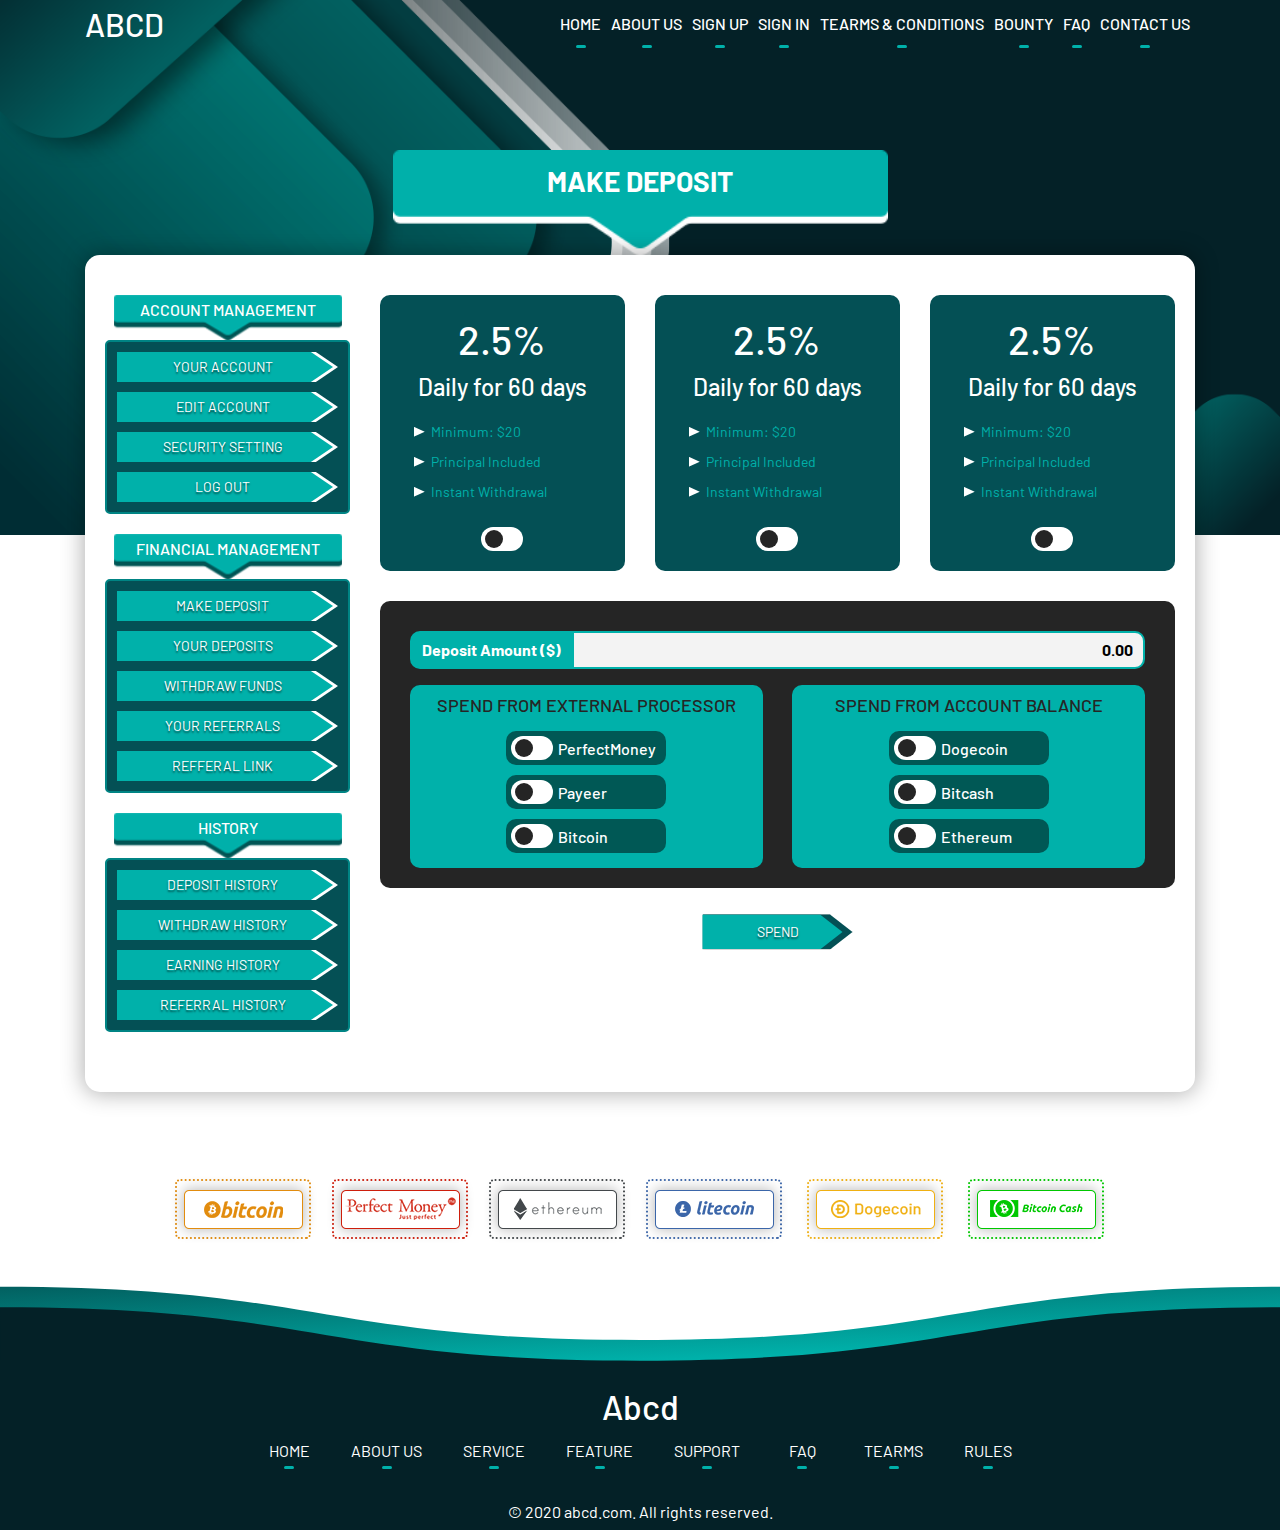
<file: make-deposit.html>
<!DOCTYPE html>
<html lang="zxx">

<head>
  <meta charset="utf-8" />
  <meta http-equiv="X-UA-Compatible" content="IE=edge" />
  <meta name="viewport" content="width=device-width, initial-scale=1" />
  <title>crypto-41</title>
  <!-- Favicon -->
  <link href="img/favicon.ico" rel="shortcut icon" />
  <!-- Bootstrap CSS -->
  <link rel="stylesheet" type="text/css" href="css/bootstrap.min.css" />
  <!-- Fontawesome icon -->
  <link rel="stylesheet" type="text/css" href="css/all.fontawesome.min.css" />
  <!-- swiper-slider Css -->
  <link rel="stylesheet" type="text/css" href="css/swiper.min.css" />
  <!-- Animate Css -->
  <link rel="stylesheet" type="text/css" href="css/animate.css" />
  <link rel="preconnect" href="https://fonts.gstatic.com">
  <link href="https://fonts.googleapis.com/css2?family=Barlow:wght@300;400;500;700&display=swap" rel="stylesheet">
  <!-- CSS -->
  <link href="css/style.css" rel="stylesheet" />
</head>

<body class="">

  <!-- Start Header Section -->
  <header class="header_wrap ">
    <div class="header_bottom d-flex align-items-center">
      <div class="container">
        <div class="row">
          <div class="col-12">
            <nav class="mega_nav navbar navbar-expand-lg d-flex justify-content-between p-lg-0">
              <a class="navbar-brand wow fadeInLeft" href="index.html">
                <!-- <img src="img/logo.png" alt="logo"> -->
                <h2>ABCD</h2>
              </a>
              <button class="navbar-toggler collapsed" type="button" data-toggle="collapse" data-target="#mega_menu">
                <span class="sr-only">Toggle navigation</span>
                <span class="icon-bar"></span>
                <span class="icon-bar"></span>
                <span class="icon-bar"></span>
              </button>
              <div class="p-lg-0 nav_wrapper">
                <ul class="navbar-nav m-auto collapse navbar-collapse" id="mega_menu">
                  <li class="nav-item wow fadeInLeft">
                    <a class="nav-link active" href="#">Home</a>
                  </li>
                  <li class="nav-item wow fadeInLeft">
                    <a class="nav-link" href="#">About Us</a>
                  </li>
                  <li class="nav-item wow fadeInLeft">
                    <a class="nav-link" href="#">Sign Up</a>
                  </li>
                  <li class="nav-item wow fadeInLeft">
                    <a class="nav-link" href="#">Sign In</a>
                  </li>
                  <li class="nav-item wow fadeInLeft">
                    <a class="nav-link" href="#">Tearms & Conditions</a>
                  </li>
                  <li class="nav-item wow fadeInLeft">
                    <a class="nav-link" href="#">Bounty</a>
                  </li>
                  <li class="nav-item wow fadeInLeft">
                    <a class="nav-link" href="#">Faq</a>
                  </li>
                  <li class="nav-item wow fadeInLeft">
                    <a class="nav-link" href="#">Contact Us</a>
                  </li>
                </ul>
              </div>
            </nav>
          </div>
        </div>
      </div>
    </div>
  </header>
  <!-- End Header Section -->

  <!-- Start Dashboard section-->
  <section class="account_area bg_alt_3">
    <div class="container">
      <div class="dash_wrap">
        <div class="row justify-content-center">
          <div class="col-md-12">
            <div class="heading_2 wow zoomIn">
              <h2>Make Deposit</h2>
            </div>
          </div>
          <div class=" col-md-12">
            <div class="account_details_area ">
              <div class="row justify-content-center">
                <div class="col-lg-3 col-md-12">
                  <div class="dash_nav">
                    <div class="dash_heading">
                      <h5>ACCOUNT MANAGEMENT</h5>
                    </div>
                    <ul>
                      <li class="wow fadeInLeft" data-wow-delay=".1s"><a href="#">
                          <span>Your Account</span>
                        </a></li>
                      <li class="wow fadeInLeft" data-wow-delay="1s"><a href="#">
                          <span>Edit Account</span>
                        </a></li>
                      <li class="wow fadeInLeft" data-wow-delay=".9s"><a href="#">
                          <span>Security Setting</span>
                        </a></li>
                      <li class="wow fadeInLeft" data-wow-delay="1.1s"><a href="#">
                          <span>Log Out</span>
                        </a></li>
                    </ul>
                    <div class="dash_heading">
                      <h5>Financial MANAGEMENT</h5>
                    </div>
                    <ul>
                      <li class="wow fadeInLeft" data-wow-delay=".2s"><a href="#">
                          <span>Make Deposit</span>
                        </a></li>
                      <li class="wow fadeInLeft" data-wow-delay=".3s"><a href="#">
                          <span>Your Deposits</span>
                        </a></li>
                      <li class="wow fadeInLeft" data-wow-delay=".4s"><a href="#">
                          <span>Withdraw Funds</span>
                        </a></li>
                      <li class="wow fadeInLeft" data-wow-delay=".7s"><a href="#">
                          <span>Your Referrals</span>
                        </a></li>
                      <li class="wow fadeInLeft" data-wow-delay=".8s"><a href="#">
                          <span>Refferal Link</span>
                        </a></li>
                    </ul>
                    <div class="dash_heading">
                      <h5>History </h5>
                    </div>
                    <ul>
                      <li class="wow fadeInLeft" data-wow-delay=".3s"><a href="#">
                          <span>Deposit History</span>
                        </a></li>
                      <li class="wow fadeInLeft" data-wow-delay=".5s"><a href="#">
                          <span>Withdraw History</span>
                        </a></li>
                      <li class="wow fadeInLeft" data-wow-delay=".6s"><a href="#">
                          <span>Earning History</span>
                        </a></li>
                      <li class="wow fadeInLeft" data-wow-delay=".6s"><a href="#">
                          <span>Referral History</span>
                        </a></li>
                    </ul>
                  </div>
                </div>
                <div class="col-md-9">
                  <div class="row">
                    <div class="col-md-6 col-lg-4">
                      <div class="single_plan single_plan_2 wow bounceInDown" data-wow-delay=".1s">
                        <h2 class="price">2.5%</h2>
                        <h5>Daily for 60 days</h5>
                        <div class="p_service_list">
                          <ul>
                            <li>
                              <p><span></span> Minimum: $20</p>
                            </li>
                            <li>
                              <p><span></span> Principal Included</p>
                            </li>
                            <li>
                              <p><span></span> Instant Withdrawal</p>
                            </li>
                          </ul>
                        </div>
                        <label class="toggle-wrap">
                          <input class="toggle-checkbox" type="radio" name="plan_2">
                          <div class="toggle-switch"></div>
                        </label>
                      </div>
                    </div>
                    <div class="col-md-6 col-lg-4">
                      <div class="single_plan single_plan_2 wow bounceInDown" data-wow-delay=".1s">
                        <h2 class="price">2.5%</h2>
                        <h5>Daily for 60 days</h5>
                        <div class="p_service_list">
                          <ul>
                            <li>
                              <p><span></span> Minimum: $20</p>
                            </li>
                            <li>
                              <p><span></span> Principal Included</p>
                            </li>
                            <li>
                              <p><span></span> Instant Withdrawal</p>
                            </li>
                          </ul>
                        </div>
                        <label class="toggle-wrap">
                          <input class="toggle-checkbox" type="radio" name="plan_2">
                          <div class="toggle-switch"></div>
                        </label>
                      </div>
                    </div>
                    <div class="col-md-6 col-lg-4">
                      <div class="single_plan single_plan_2 wow bounceInDown" data-wow-delay=".1s">
                        <h2 class="price">2.5%</h2>
                        <h5>Daily for 60 days</h5>
                        <div class="p_service_list">
                          <ul>
                            <li>
                              <p><span></span> Minimum: $20</p>
                            </li>
                            <li>
                              <p><span></span> Principal Included</p>
                            </li>
                            <li>
                              <p><span></span> Instant Withdrawal</p>
                            </li>
                          </ul>
                        </div>
                        <label class="toggle-wrap">
                          <input class="toggle-checkbox" type="radio" name="plan_2">
                          <div class="toggle-switch"></div>
                        </label>
                      </div>
                    </div>
                    <div class="col-12 col-md-12">
                      <div class="deposit_box wow fadeInUp">
                        <div class="input-group mb-3">
                          <div class="input-group-prepend">
                            <span class="input-group-text">Deposit Amount ($)</span>
                          </div>
                          <input type="text" class="form-control" placeholder="0.00">
                        </div>
                        <div class="dwallet_box_wrap">
                          <div class="dwallet_box">
                            <h4>Spend from external processor</h4>
                            <ul>
                              <li><label class="toggle-wrap">
                                  <input class="toggle-checkbox" type="radio" name="payment_selection">
                                  <div class="toggle-switch"></div>
                                </label>
                                <h6>PerfectMoney</h6>
                              </li>
                              <li><label class="toggle-wrap">
                                  <input class="toggle-checkbox" type="radio" name="payment_selection">
                                  <div class="toggle-switch"></div>
                                </label>
                                <h6>Payeer</h6>
                              </li>
                              <li><label class="toggle-wrap">
                                  <input class="toggle-checkbox" type="radio" name="payment_selection">
                                  <div class="toggle-switch"></div>
                                </label>
                                <h6>Bitcoin</h6>
                              </li>
                            </ul>
                          </div>
                          <div class="dwallet_box">
                            <h4>Spend from Account Balance</h4>
                            <ul>
                              <li><label class="toggle-wrap">
                                  <input class="toggle-checkbox" type="radio" name="payment_selection">
                                  <div class="toggle-switch"></div>
                                </label>
                                <h6>Dogecoin</h6>
                              </li>
                              <li><label class="toggle-wrap">
                                  <input class="toggle-checkbox" type="radio" name="payment_selection">
                                  <div class="toggle-switch"></div>
                                </label>
                                <h6>Bitcash</h6>
                              </li>
                              <li><label class="toggle-wrap">
                                  <input class="toggle-checkbox" type="radio" name="payment_selection">
                                  <div class="toggle-switch"></div>
                                </label>
                                <h6>Ethereum</h6>
                              </li>
                            </ul>
                          </div>
                        </div>
                      </div>
                      <div class="text-center wow zoomIn mt-3">
                        <a class="boxed_btn" href="#">Spend </a>
                      </div>
                    </div>
                  </div>
                </div>
              </div>
            </div>
          </div>
        </div>
      </div>
    </div>
  </section>
  <!-- End Dashboard Section -->

  <!-- Start payment_method area -->
  <div class="payment_method">
    <div class="container">
      <div class="row justify-content-center">
        <div class="col-md-12">
          <div class="payment_wrap d-flex flex-wrap align-items-center justify-content-center">
            <div class="single_payment wow flipInY">
              <div class="payment_img"><img src="img/payments/bitcoin.png" alt="bitcoin"></div>
            </div>
            <div class="single_payment wow flipInY">
              <div class="payment_img"><img src="img/payments/perfect-money.png" alt="perfect-money"></div>
            </div>
            <div class="single_payment wow flipInY">
              <div class="payment_img"><img src="img/payments/ethereum.png" alt="ethereum"></div>
            </div>
            <div class="single_payment wow flipInY">
              <div class="payment_img"><img src="img/payments/litecoin.png" alt="litecoin"></div>
            </div>
            <div class="single_payment wow flipInY">
              <div class="payment_img"><img src="img/payments/dogecoin.png" alt="litecoin"></div>
            </div>
            <div class="single_payment wow flipInY">
              <div class="payment_img"><img src="img/payments/bitcash.png" alt="bitcash"></div>
            </div>
          </div>
        </div>
      </div>
    </div>
  </div>
  <!-- Start payment_method area -->


  <!-- Start Footer Section -->
  <div class="simple_clean">
    <svg viewBox="0 0 120 30">
      <defs>
        <path id="wave_01"
          d="M 0,10 C 30,10 30,15 60,15 90,15 90,10 120,10 150,10 150,15 180,15 210,15 210,10 240,10 v 28 h -240 z" />
      </defs>
      <use id="wave2" class="wave wave_2" xlink:href="#wave_01" x="0" y="0"></use>
    </svg>
    <svg viewBox="0 0 120 26">
      <defs>
        <linearGradient id="header-shape-gradient" x2="0.35" y2="1">
          <stop offset="0%" stop-color="var(--color-stop)" />
          <stop offset="30%" stop-color="var(--color-mid)" />
          <stop offset="100%" stop-color="var(--color-bot)" />
        </linearGradient>
        <path id="wave"
          d="M 0,10 C 30,10 30,15 60,15 90,15 90,10 120,10 150,10 150,15 180,15 210,15 210,10 240,10 v 28 h -240 z" />
      </defs>
      <use id="wave3" class="wave" xlink:href="#wave" x="0" y="-2"></use>
    </svg>
    <div class="footer_top">
      <div class="container">
        <div class="row align-items-center">
          <div class="col-md-12 align-items-center justify-content-between d-flex flex-column ">
            <h2>
              <a href="index.html" class="footer_logo">
                Abcd
              </a>
            </h2>
            <ul class="footer_menu">
              <li>
                <a href="#">Home</a>
              </li>
              <li>
                <a href="#">About Us</a>
              </li>
              <li>
                <a href="#">Service</a>
              </li>
              <li>
                <a href="#">Feature</a>
              </li>
              <li>
                <a href="#">Support</a>
              </li>
              <li>
                <a href="#">Faq</a>
              </li>
              <li>
                <a href="#">Tearms</a>
              </li>
              <li>
                <a href="#">Rules</a>
              </li>
            </ul>
          </div>
        </div>
      </div>
    </div>
    <div class="footer_bottom">
      <div class="container">
        <div class="row align-items-center">
          <div class="col-md-12 d-flex justify-content-center align-items-center">
            <div class="copy_right_text text-center wow fadeInleft">
              <p>&copy; 2020 abcd.com. All rights reserved.</p>
            </div>
          </div>
        </div>
      </div>
    </div>
  </div>
  <!-- End Footer Section -->

  <!--jQuery JS-->
  <script src="js/jquery-3.3.1.min.js"></script>
  <script src="js/popper.min.js"></script>
  <!-- Bootstrap -->
  <script src="js/bootstrap.min.js"></script>
  <!-- Fontawesome -->
  <script src="js/all.fontawesome.min.js"></script>
  <!-- swiper js  -->
  <script src="js/swiper.min.js"></script>
  <!-- calculator js -->
  <script src="js/js_calculator.js"></script>
  <!-- Custom js -->
  <script src="js/main.js"></script>

</body>

</html>
</file>
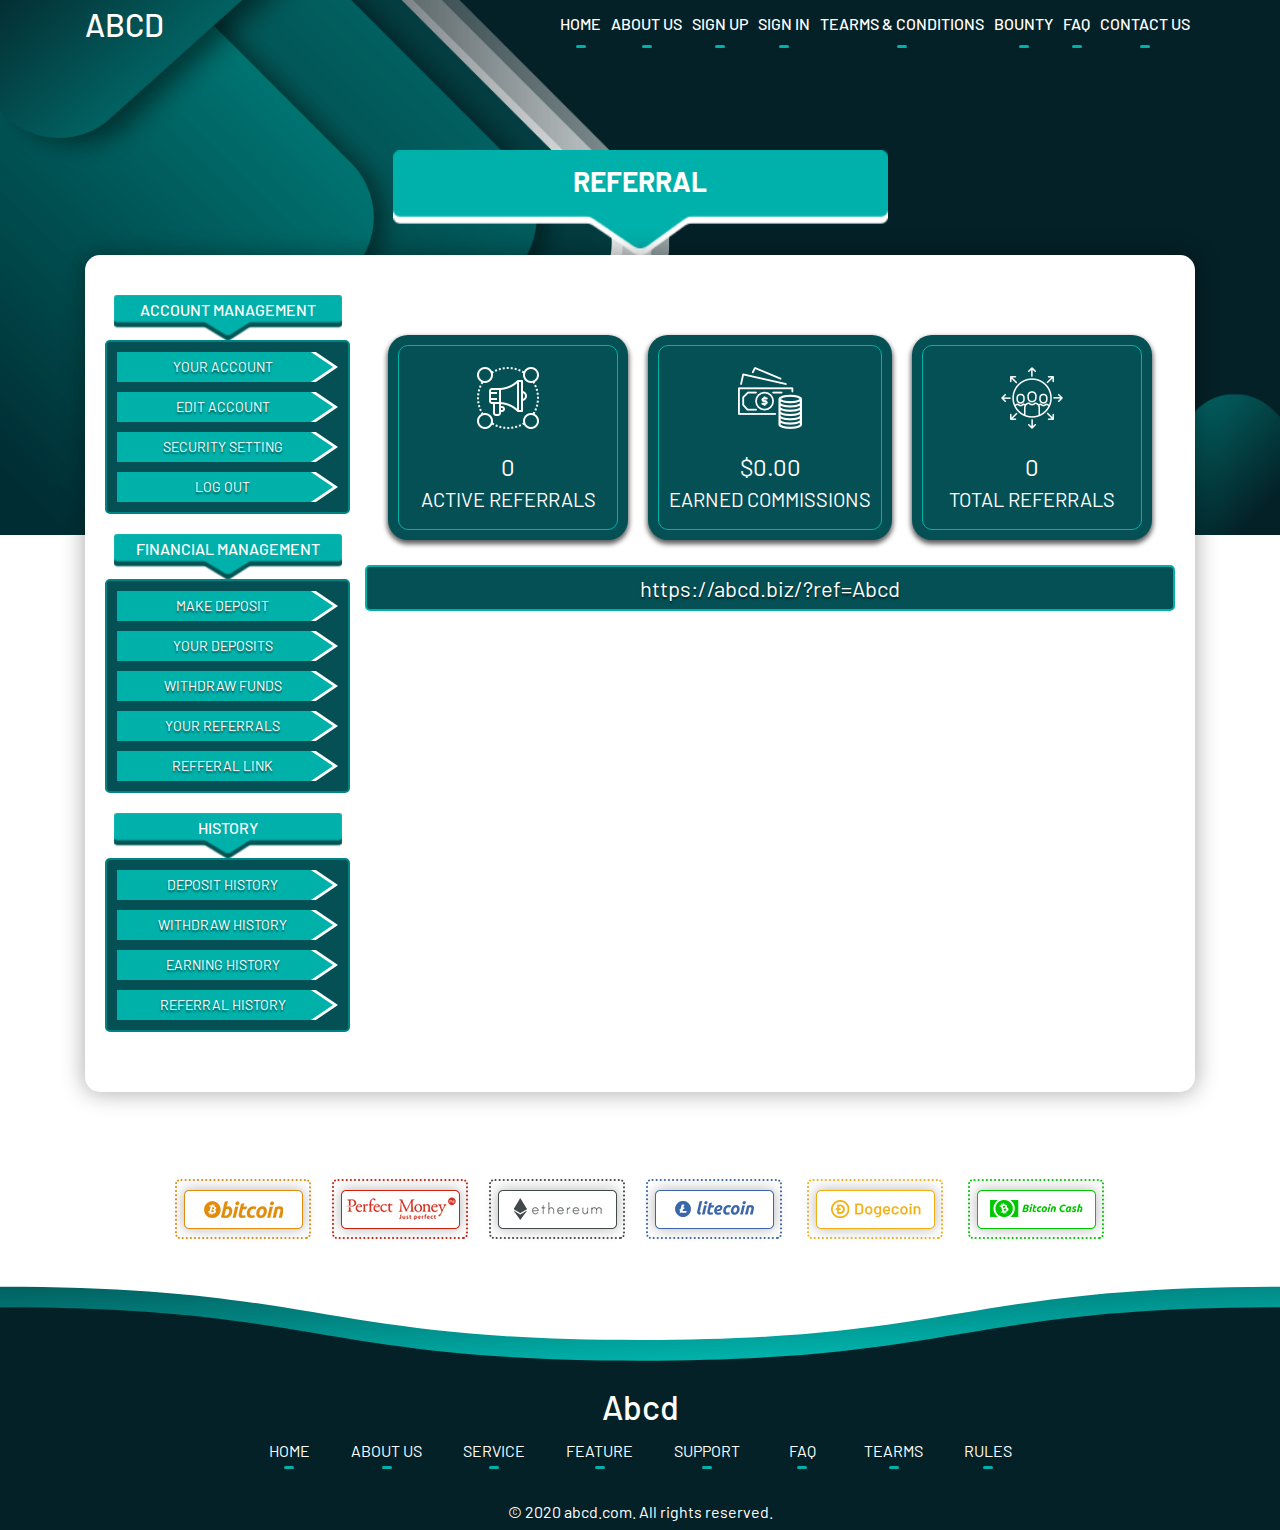
<file: referral.html>
<!DOCTYPE html>
<html lang="zxx">

<head>
  <meta charset="utf-8" />
  <meta http-equiv="X-UA-Compatible" content="IE=edge" />
  <meta name="viewport" content="width=device-width, initial-scale=1" />
  <title>crypto-41</title>
  <!-- Favicon -->
  <link href="img/favicon.ico" rel="shortcut icon" />
  <!-- Bootstrap CSS -->
  <link rel="stylesheet" type="text/css" href="css/bootstrap.min.css" />
  <!-- Fontawesome icon -->
  <link rel="stylesheet" type="text/css" href="css/all.fontawesome.min.css" />
  <!-- swiper-sliders Css -->
  <link rel="stylesheet" type="text/css" href="css/swiper.min.css" />
  <!-- Animate Css -->
  <link rel="stylesheet" type="text/css" href="css/animate.css" />
  <link rel="preconnect" href="https://fonts.gstatic.com">
  <link href="https://fonts.googleapis.com/css2?family=Barlow:wght@300;400;500;700&display=swap" rel="stylesheet">
  <!-- CSS -->
  <link href="css/style.css" rel="stylesheet" />
</head>

<body class="">

  <!-- Start Header Section -->
  <header class="header_wrap ">
    <div class="header_bottom d-flex align-items-center">
      <div class="container">
        <div class="row">
          <div class="col-12">
            <nav class="mega_nav navbar navbar-expand-lg d-flex justify-content-between p-lg-0">
              <a class="navbar-brand wow fadeInLeft" href="index.html">
                <!-- <img src="img/logo.png" alt="logo"> -->
                <h2>ABCD</h2>
              </a>
              <button class="navbar-toggler collapsed" type="button" data-toggle="collapse" data-target="#mega_menu">
                <span class="sr-only">Toggle navigation</span>
                <span class="icon-bar"></span>
                <span class="icon-bar"></span>
                <span class="icon-bar"></span>
              </button>
              <div class="p-lg-0 nav_wrapper">
                <ul class="navbar-nav m-auto collapse navbar-collapse" id="mega_menu">
                  <li class="nav-item wow fadeInLeft">
                    <a class="nav-link active" href="#">Home</a>
                  </li>
                  <li class="nav-item wow fadeInLeft">
                    <a class="nav-link" href="#">About Us</a>
                  </li>
                  <li class="nav-item wow fadeInLeft">
                    <a class="nav-link" href="#">Sign Up</a>
                  </li>
                  <li class="nav-item wow fadeInLeft">
                    <a class="nav-link" href="#">Sign In</a>
                  </li>
                  <li class="nav-item wow fadeInLeft">
                    <a class="nav-link" href="#">Tearms & Conditions</a>
                  </li>
                  <li class="nav-item wow fadeInLeft">
                    <a class="nav-link" href="#">Bounty</a>
                  </li>
                  <li class="nav-item wow fadeInLeft">
                    <a class="nav-link" href="#">Faq</a>
                  </li>
                  <li class="nav-item wow fadeInLeft">
                    <a class="nav-link" href="#">Contact Us</a>
                  </li>
                </ul>
              </div>
            </nav>
          </div>
        </div>
      </div>
    </div>
  </header>
  <!-- End Header Section -->

  <!-- Start Dashboard section-->
  <section class="account_area bg_alt_3">
    <div class="container">
      <div class="dash_wrap">
        <div class="row justify-content-center">
          <div class="col-md-12">
            <div class="heading_2 wow zoomIn">
              <h2>Referral</h2>
            </div>
          </div>
          <div class=" col-md-12">
            <div class="account_details_area ">
              <div class="row justify-content-center">
                <div class="col-lg-3 col-md-12">
                  <div class="dash_nav">
                    <div class="dash_heading">
                      <h5>ACCOUNT MANAGEMENT</h5>
                    </div>
                    <ul>
                      <li class="wow fadeInLeft" data-wow-delay=".1s"><a href="#">
                          <span>Your Account</span>
                        </a></li>
                      <li class="wow fadeInLeft" data-wow-delay="1s"><a href="#">
                          <span>Edit Account</span>
                        </a></li>
                      <li class="wow fadeInLeft" data-wow-delay=".9s"><a href="#">
                          <span>Security Setting</span>
                        </a></li>
                      <li class="wow fadeInLeft" data-wow-delay="1.1s"><a href="#">
                          <span>Log Out</span>
                        </a></li>
                    </ul>
                    <div class="dash_heading">
                      <h5>Financial MANAGEMENT</h5>
                    </div>
                    <ul>
                      <li class="wow fadeInLeft" data-wow-delay=".2s"><a href="#">
                          <span>Make Deposit</span>
                        </a></li>
                      <li class="wow fadeInLeft" data-wow-delay=".3s"><a href="#">
                          <span>Your Deposits</span>
                        </a></li>
                      <li class="wow fadeInLeft" data-wow-delay=".4s"><a href="#">
                          <span>Withdraw Funds</span>
                        </a></li>
                      <li class="wow fadeInLeft" data-wow-delay=".7s"><a href="#">
                          <span>Your Referrals</span>
                        </a></li>
                      <li class="wow fadeInLeft" data-wow-delay=".8s"><a href="#">
                          <span>Refferal Link</span>
                        </a></li>
                    </ul>
                    <div class="dash_heading">
                      <h5>History </h5>
                    </div>
                    <ul>
                      <li class="wow fadeInLeft" data-wow-delay=".3s"><a href="#">
                          <span>Deposit History</span>
                        </a></li>
                      <li class="wow fadeInLeft" data-wow-delay=".5s"><a href="#">
                          <span>Withdraw History</span>
                        </a></li>
                      <li class="wow fadeInLeft" data-wow-delay=".6s"><a href="#">
                          <span>Earning History</span>
                        </a></li>
                      <li class="wow fadeInLeft" data-wow-delay=".6s"><a href="#">
                          <span>Referral History</span>
                        </a></li>
                    </ul>
                  </div>
                </div>


                <div class="col-lg-9 pl-lg-0">
                  <div class="dreferral_wrap">
                    <div class="single_referral single_referral_1 wow fadeInLeft" data-wow-delay=".1s">
                      <div class="contents">
                        <div class="content_inner">
                          <img src="img/icons/referral-1.png" alt="">
                          <p><span>0</span>Active Referrals</p>
                        </div>
                      </div>
                    </div>
                    <div class="single_referral single_referral_2 wow fadeInLeft" data-wow-delay=".2s">
                      <div class="contents">
                        <div class="content_inner">
                          <img src="img/icons/referral-2.png" alt="">
                          <p><span>$0.00</span>Earned Commissions</p>
                        </div>
                      </div>
                    </div>
                    <div class="single_referral single_referral_3 wow fadeInLeft" data-wow-delay=".3s">
                      <div class="contents">
                        <div class="content_inner">
                          <img src="img/icons/referral-3.png" alt="">
                          <p><span>0</span>Total Referrals</p>
                        </div>
                      </div>
                    </div>
                  </div>
                  <div class="text-center wow fadeInUp" data-wow-delay=".4s">
                    <div class="upline_2">
                      <p>https://abcd.biz/?ref=Abcd</p>
                    </div>
                  </div>
                </div>
              </div>
            </div>
          </div>
        </div>
      </div>
    </div>
  </section>
  <!-- End Referral section -->

  <!-- Start payment_method area -->
  <div class="payment_method">
    <div class="container">
      <div class="row justify-content-center">
        <div class="col-md-12">
          <div class="payment_wrap d-flex flex-wrap align-items-center justify-content-center">
            <div class="single_payment wow flipInY">
              <div class="payment_img"><img src="img/payments/bitcoin.png" alt="bitcoin"></div>
            </div>
            <div class="single_payment wow flipInY">
              <div class="payment_img"><img src="img/payments/perfect-money.png" alt="perfect-money"></div>
            </div>
            <div class="single_payment wow flipInY">
              <div class="payment_img"><img src="img/payments/ethereum.png" alt="ethereum"></div>
            </div>
            <div class="single_payment wow flipInY">
              <div class="payment_img"><img src="img/payments/litecoin.png" alt="litecoin"></div>
            </div>
            <div class="single_payment wow flipInY">
              <div class="payment_img"><img src="img/payments/dogecoin.png" alt="litecoin"></div>
            </div>
            <div class="single_payment wow flipInY">
              <div class="payment_img"><img src="img/payments/bitcash.png" alt="bitcash"></div>
            </div>
          </div>
        </div>
      </div>
    </div>
  </div>
  <!-- Start payment_method area -->


  <!-- Start Footer Section -->
  <div class="simple_clean">
    <svg viewBox="0 0 120 30">
      <defs>
        <path id="wave_01"
          d="M 0,10 C 30,10 30,15 60,15 90,15 90,10 120,10 150,10 150,15 180,15 210,15 210,10 240,10 v 28 h -240 z" />
      </defs>
      <use id="wave2" class="wave wave_2" xlink:href="#wave_01" x="0" y="0"></use>
    </svg>
    <svg viewBox="0 0 120 26">
      <defs>
        <linearGradient id="header-shape-gradient" x2="0.35" y2="1">
          <stop offset="0%" stop-color="var(--color-stop)" />
          <stop offset="30%" stop-color="var(--color-mid)" />
          <stop offset="100%" stop-color="var(--color-bot)" />
        </linearGradient>
        <path id="wave"
          d="M 0,10 C 30,10 30,15 60,15 90,15 90,10 120,10 150,10 150,15 180,15 210,15 210,10 240,10 v 28 h -240 z" />
      </defs>
      <use id="wave3" class="wave" xlink:href="#wave" x="0" y="-2"></use>
    </svg>
    <div class="footer_top">
      <div class="container">
        <div class="row align-items-center">
          <div class="col-md-12 align-items-center justify-content-between d-flex flex-column ">
            <h2>
              <a href="index.html" class="footer_logo">
                Abcd
              </a>
            </h2>
            <ul class="footer_menu">
              <li>
                <a href="#">Home</a>
              </li>
              <li>
                <a href="#">About Us</a>
              </li>
              <li>
                <a href="#">Service</a>
              </li>
              <li>
                <a href="#">Feature</a>
              </li>
              <li>
                <a href="#">Support</a>
              </li>
              <li>
                <a href="#">Faq</a>
              </li>
              <li>
                <a href="#">Tearms</a>
              </li>
              <li>
                <a href="#">Rules</a>
              </li>
            </ul>
          </div>
        </div>
      </div>
    </div>
    <div class="footer_bottom">
      <div class="container">
        <div class="row align-items-center">
          <div class="col-md-12 d-flex justify-content-center align-items-center">
            <div class="copy_right_text text-center wow fadeInleft">
              <p>&copy; 2020 abcd.com. All rights reserved.</p>
            </div>
          </div>
        </div>
      </div>
    </div>
  </div>
  <!-- End Footer Section -->

  <!--jQuery JS-->
  <script src="js/jquery-3.3.1.min.js"></script>
  <script src="js/popper.min.js"></script>
  <!-- Bootstrap -->
  <script src="js/bootstrap.min.js"></script>
  <!-- Fontawesome -->
  <script src="js/all.fontawesome.min.js"></script>
  <!-- swiper js  -->
  <script src="js/swiper.min.js"></script>
  <!-- calculator js -->
  <script src="js/js_calculator.js"></script>
  <!-- Custom js -->
  <script src="js/main.js"></script>

</body>

</html>
</file>
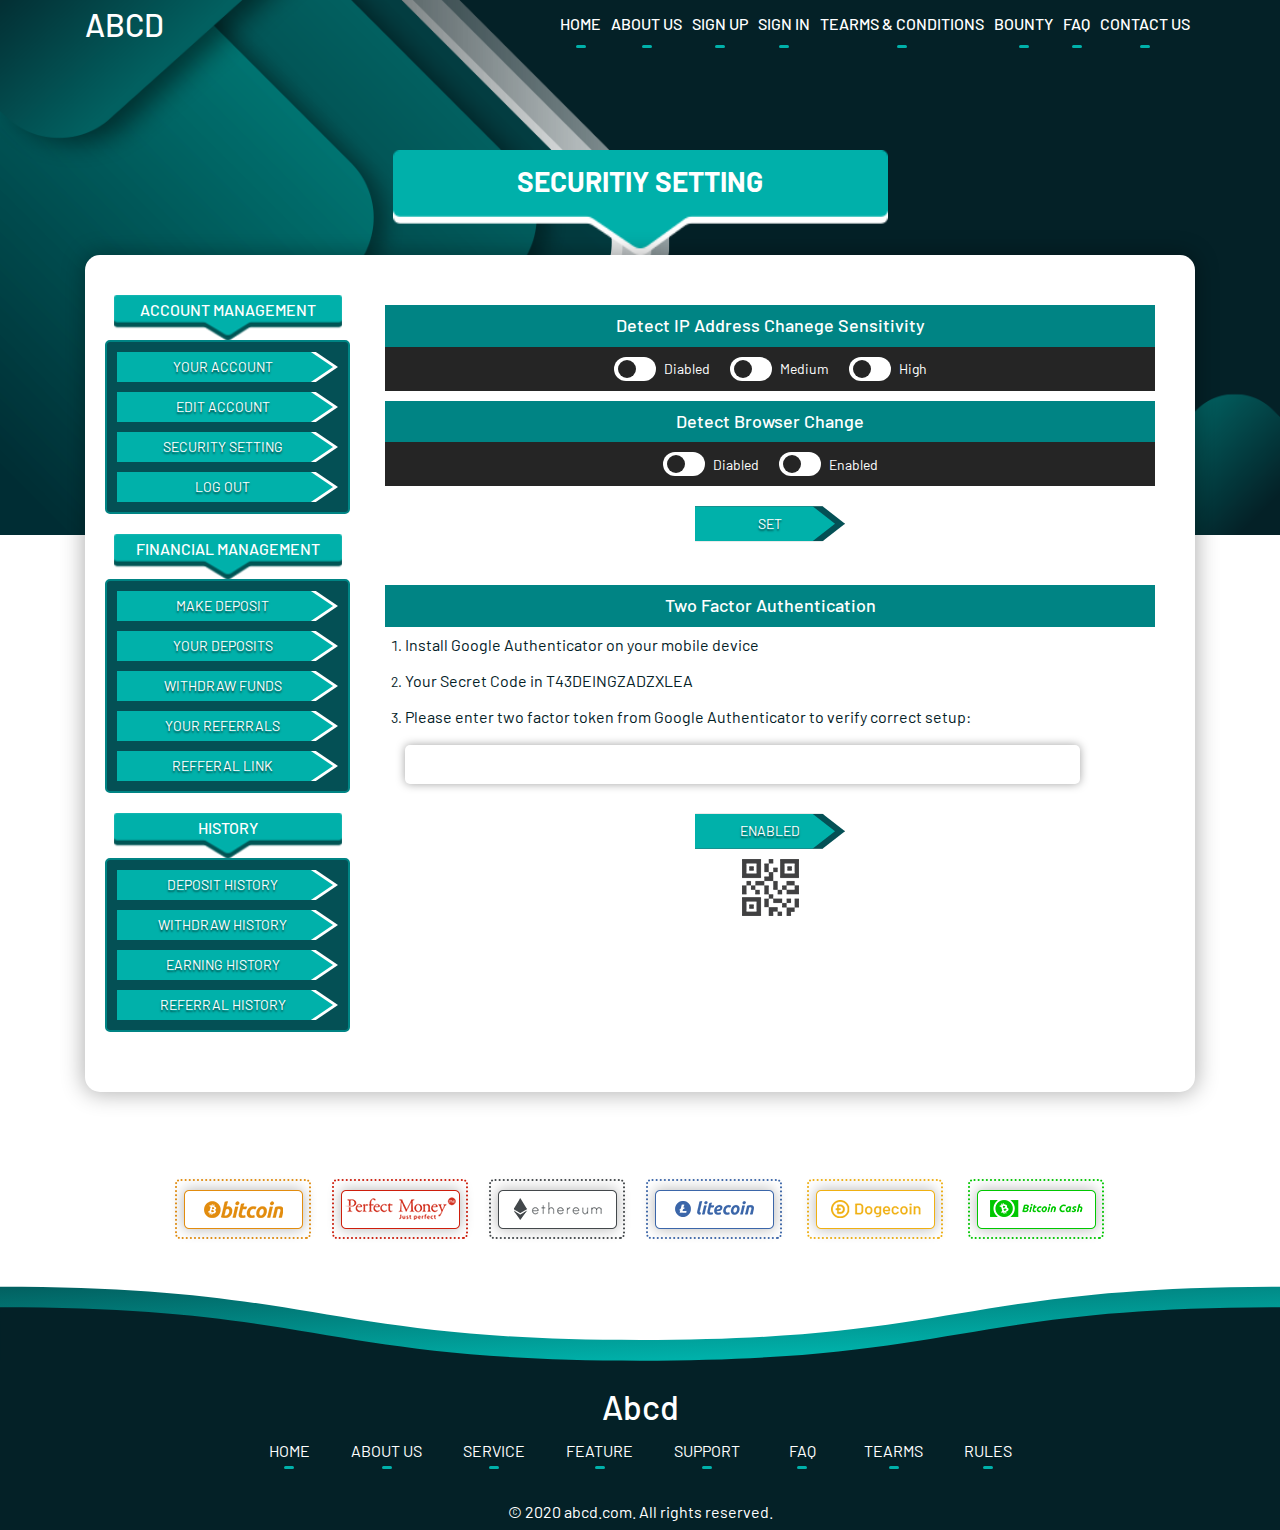
<file: security-setting.html>
<!DOCTYPE html>
<html lang="zxx">

<head>
  <meta charset="utf-8" />
  <meta http-equiv="X-UA-Compatible" content="IE=edge" />
  <meta name="viewport" content="width=device-width, initial-scale=1" />
  <title>crypto-41</title>
  <!-- Favicon -->
  <link href="img/favicon.ico" rel="shortcut icon" />
  <!-- Bootstrap CSS -->
  <link rel="stylesheet" type="text/css" href="css/bootstrap.min.css" />
  <!-- Fontawesome icon -->
  <link rel="stylesheet" type="text/css" href="css/all.fontawesome.min.css" />
  <!-- swiper-sliders Css -->
  <link rel="stylesheet" type="text/css" href="css/swiper.min.css" />
  <!-- Animate Css -->
  <link rel="stylesheet" type="text/css" href="css/animate.css" />
  <link rel="preconnect" href="https://fonts.gstatic.com">
  <link href="https://fonts.googleapis.com/css2?family=Barlow:wght@300;400;500;700&display=swap" rel="stylesheet">
  <!-- CSS -->
  <link href="css/style.css" rel="stylesheet" />
</head>

<body class="">

  <!-- Start Header Section -->
  <header class="header_wrap ">
    <div class="header_bottom d-flex align-items-center">
      <div class="container">
        <div class="row">
          <div class="col-12">
            <nav class="mega_nav navbar navbar-expand-lg d-flex justify-content-between p-lg-0">
              <a class="navbar-brand wow fadeInLeft" href="index.html">
                <!-- <img src="img/logo.png" alt="logo"> -->
                <h2>ABCD</h2>
              </a>
              <button class="navbar-toggler collapsed" type="button" data-toggle="collapse" data-target="#mega_menu">
                <span class="sr-only">Toggle navigation</span>
                <span class="icon-bar"></span>
                <span class="icon-bar"></span>
                <span class="icon-bar"></span>
              </button>
              <div class="p-lg-0 nav_wrapper">
                <ul class="navbar-nav m-auto collapse navbar-collapse" id="mega_menu">
                  <li class="nav-item wow fadeInLeft">
                    <a class="nav-link active" href="#">Home</a>
                  </li>
                  <li class="nav-item wow fadeInLeft">
                    <a class="nav-link" href="#">About Us</a>
                  </li>
                  <li class="nav-item wow fadeInLeft">
                    <a class="nav-link" href="#">Sign Up</a>
                  </li>
                  <li class="nav-item wow fadeInLeft">
                    <a class="nav-link" href="#">Sign In</a>
                  </li>
                  <li class="nav-item wow fadeInLeft">
                    <a class="nav-link" href="#">Tearms & Conditions</a>
                  </li>
                  <li class="nav-item wow fadeInLeft">
                    <a class="nav-link" href="#">Bounty</a>
                  </li>
                  <li class="nav-item wow fadeInLeft">
                    <a class="nav-link" href="#">Faq</a>
                  </li>
                  <li class="nav-item wow fadeInLeft">
                    <a class="nav-link" href="#">Contact Us</a>
                  </li>
                </ul>
              </div>
            </nav>
          </div>
        </div>
      </div>
    </div>
  </header>
  <!-- End Header Section -->

  <!-- Start Dashboard section-->
  <section class="account_area bg_alt_3">
    <div class="container">
      <div class="dash_wrap">
        <div class="row justify-content-center">
          <div class="col-md-12">
            <div class="heading_2 wow zoomIn">
              <h2>Securitiy Setting</h2>
            </div>
          </div>
          <div class=" col-md-12">
            <div class="account_details_area ">
              <div class="row justify-content-center">
                <div class="col-lg-3 col-md-12">
                  <div class="dash_nav">
                    <div class="dash_heading">
                      <h5>ACCOUNT MANAGEMENT</h5>
                    </div>
                    <ul>
                      <li class="wow fadeInLeft" data-wow-delay=".1s"><a href="#">
                          <span>Your Account</span>
                        </a></li>
                      <li class="wow fadeInLeft" data-wow-delay="1s"><a href="#">
                          <span>Edit Account</span>
                        </a></li>
                      <li class="wow fadeInLeft" data-wow-delay=".9s"><a href="#">
                          <span>Security Setting</span>
                        </a></li>
                      <li class="wow fadeInLeft" data-wow-delay="1.1s"><a href="#">
                          <span>Log Out</span>
                        </a></li>
                    </ul>
                    <div class="dash_heading">
                      <h5>Financial MANAGEMENT</h5>
                    </div>
                    <ul>
                      <li class="wow fadeInLeft" data-wow-delay=".2s"><a href="#">
                          <span>Make Deposit</span>
                        </a></li>
                      <li class="wow fadeInLeft" data-wow-delay=".3s"><a href="#">
                          <span>Your Deposits</span>
                        </a></li>
                      <li class="wow fadeInLeft" data-wow-delay=".4s"><a href="#">
                          <span>Withdraw Funds</span>
                        </a></li>
                      <li class="wow fadeInLeft" data-wow-delay=".7s"><a href="#">
                          <span>Your Referrals</span>
                        </a></li>
                      <li class="wow fadeInLeft" data-wow-delay=".8s"><a href="#">
                          <span>Refferal Link</span>
                        </a></li>
                    </ul>
                    <div class="dash_heading">
                      <h5>History </h5>
                    </div>
                    <ul>
                      <li class="wow fadeInLeft" data-wow-delay=".3s"><a href="#">
                          <span>Deposit History</span>
                        </a></li>
                      <li class="wow fadeInLeft" data-wow-delay=".5s"><a href="#">
                          <span>Withdraw History</span>
                        </a></li>
                      <li class="wow fadeInLeft" data-wow-delay=".6s"><a href="#">
                          <span>Earning History</span>
                        </a></li>
                      <li class="wow fadeInLeft" data-wow-delay=".6s"><a href="#">
                          <span>Referral History</span>
                        </a></li>
                    </ul>
                  </div>
                </div>

                <div class="col-md-12 col-lg-9 pl-lg-0">
                  <div class=" sequrity_area">
                    <div class="row">
                      <div class="col-md-12">
                        <div class="security_box  wow zoomIn">
                          <h5>Detect IP Address Chanege Sensitivity</h5>
                          <div class="checkbox_wrap">
                            <label class="toggle-wrap wow fadeInRightBig" data-wow-delay=".1s">
                              <input class="toggle-checkbox" type="radio" name="security_radiobox_1">
                              <div class="toggle-switch"></div>
                              <span class="toggle-label">Diabled</span>
                            </label>
                            <label class="toggle-wrap wow fadeInRightBig" data-wow-delay=".1s">
                              <input class="toggle-checkbox" type="radio" name="security_radiobox_1">
                              <div class="toggle-switch"></div>
                              <span class="toggle-label">Medium</span>
                            </label>
                            <label class="toggle-wrap wow fadeInRightBig" data-wow-delay=".2s">
                              <input class="toggle-checkbox" type="radio" name="security_radiobox_1">
                              <div class="toggle-switch"></div>
                              <span class="toggle-label">High</span>
                            </label>
                          </div>
                        </div>
                        <div class="security_box  wow zoomIn" data-wow-delay=".1s">
                          <h5>Detect Browser Change</h5>
                          <div class="checkbox_wrap">
                            <label class="toggle-wrap wow fadeInRightBig" data-wow-delay=".1s">
                              <input class="toggle-checkbox" type="radio" name="security_radiobox_2">
                              <div class="toggle-switch"></div>
                              <span class="toggle-label">Diabled</span>
                            </label>
                            <label class="toggle-wrap wow fadeInRightBig" data-wow-delay=".2s">
                              <input class="toggle-checkbox" type="radio" name="security_radiobox_2">
                              <div class="toggle-switch"></div>
                              <span class="toggle-label">Enabled</span>
                            </label>
                          </div>
                        </div>

                        <div class=" text-center mb-4">
                          <button type="submit" class="boxed_btn wow fadeInUp" data-wow-delay=".1s">Set</button>
                        </div>
                      </div>
                      <div class="col-md-12">
                        <div class="security_box wow zoomIn" data-wow-delay=".2s">
                          <h5>Two Factor Authentication</h5>
                        </div>
                        <ol class="custom_list wow fadeInUp" data-wow-delay=".3s">
                          <li>
                            <p>Install Google Authenticator on your mobile device</p>
                          </li>
                          <li>
                            <p>Your Secret Code in T43DEINGZADZXLEA</p>
                          </li>
                          <li>
                            <p>Please enter two factor token from Google Authenticator to verify correct setup:</p>
                            <input type="text" class="two_fact_input">
                          </li>
                        </ol>

                        <div class="text-center">
                          <button type="submit" class="boxed_btn wow fadeInUp">Enabled</button>
                        </div>

                      </div>
                      <div class="col-md-12 text-center">
                        <img src="img/qr-code.png" alt="code">
                      </div>
                    </div>
                  </div>
                </div>
              </div>
            </div>
          </div>
        </div>
      </div>
    </div>
  </section>
  <!-- End Securitiy setting section -->


  <!-- Start payment_method area -->
  <div class="payment_method">
    <div class="container">
      <div class="row justify-content-center">
        <div class="col-md-12">
          <div class="payment_wrap d-flex flex-wrap align-items-center justify-content-center">
            <div class="single_payment wow flipInY">
              <div class="payment_img"><img src="img/payments/bitcoin.png" alt="bitcoin"></div>
            </div>
            <div class="single_payment wow flipInY">
              <div class="payment_img"><img src="img/payments/perfect-money.png" alt="perfect-money"></div>
            </div>
            <div class="single_payment wow flipInY">
              <div class="payment_img"><img src="img/payments/ethereum.png" alt="ethereum"></div>
            </div>
            <div class="single_payment wow flipInY">
              <div class="payment_img"><img src="img/payments/litecoin.png" alt="litecoin"></div>
            </div>
            <div class="single_payment wow flipInY">
              <div class="payment_img"><img src="img/payments/dogecoin.png" alt="litecoin"></div>
            </div>
            <div class="single_payment wow flipInY">
              <div class="payment_img"><img src="img/payments/bitcash.png" alt="bitcash"></div>
            </div>
          </div>
        </div>
      </div>
    </div>
  </div>
  <!-- Start payment_method area -->


  <!-- Start Footer Section -->
  <div class="simple_clean">
    <svg viewBox="0 0 120 30">
      <defs>
        <path id="wave_01"
          d="M 0,10 C 30,10 30,15 60,15 90,15 90,10 120,10 150,10 150,15 180,15 210,15 210,10 240,10 v 28 h -240 z" />
      </defs>
      <use id="wave2" class="wave wave_2" xlink:href="#wave_01" x="0" y="0"></use>
    </svg>
    <svg viewBox="0 0 120 26">
      <defs>
        <linearGradient id="header-shape-gradient" x2="0.35" y2="1">
          <stop offset="0%" stop-color="var(--color-stop)" />
          <stop offset="30%" stop-color="var(--color-mid)" />
          <stop offset="100%" stop-color="var(--color-bot)" />
        </linearGradient>
        <path id="wave"
          d="M 0,10 C 30,10 30,15 60,15 90,15 90,10 120,10 150,10 150,15 180,15 210,15 210,10 240,10 v 28 h -240 z" />
      </defs>
      <use id="wave3" class="wave" xlink:href="#wave" x="0" y="-2"></use>
    </svg>
    <div class="footer_top">
      <div class="container">
        <div class="row align-items-center">
          <div class="col-md-12 align-items-center justify-content-between d-flex flex-column ">
            <h2>
              <a href="index.html" class="footer_logo">
                Abcd
              </a>
            </h2>
            <ul class="footer_menu">
              <li>
                <a href="#">Home</a>
              </li>
              <li>
                <a href="#">About Us</a>
              </li>
              <li>
                <a href="#">Service</a>
              </li>
              <li>
                <a href="#">Feature</a>
              </li>
              <li>
                <a href="#">Support</a>
              </li>
              <li>
                <a href="#">Faq</a>
              </li>
              <li>
                <a href="#">Tearms</a>
              </li>
              <li>
                <a href="#">Rules</a>
              </li>
            </ul>
          </div>
        </div>
      </div>
    </div>
    <div class="footer_bottom">
      <div class="container">
        <div class="row align-items-center">
          <div class="col-md-12 d-flex justify-content-center align-items-center">
            <div class="copy_right_text text-center wow fadeInleft">
              <p>&copy; 2020 abcd.com. All rights reserved.</p>
            </div>
          </div>
        </div>
      </div>
    </div>
  </div>
  <!-- End Footer Section -->

  <!--jQuery JS-->
  <script src="js/jquery-3.3.1.min.js"></script>
  <script src="js/popper.min.js"></script>
  <!-- Bootstrap -->
  <script src="js/bootstrap.min.js"></script>
  <!-- Fontawesome -->
  <script src="js/all.fontawesome.min.js"></script>
  <!-- swiper js  -->
  <script src="js/swiper.min.js"></script>
  <!-- calculator js -->
  <script src="js/js_calculator.js"></script>
  <!-- Custom js -->
  <script src="js/main.js"></script>

</body>

</html>
</file>
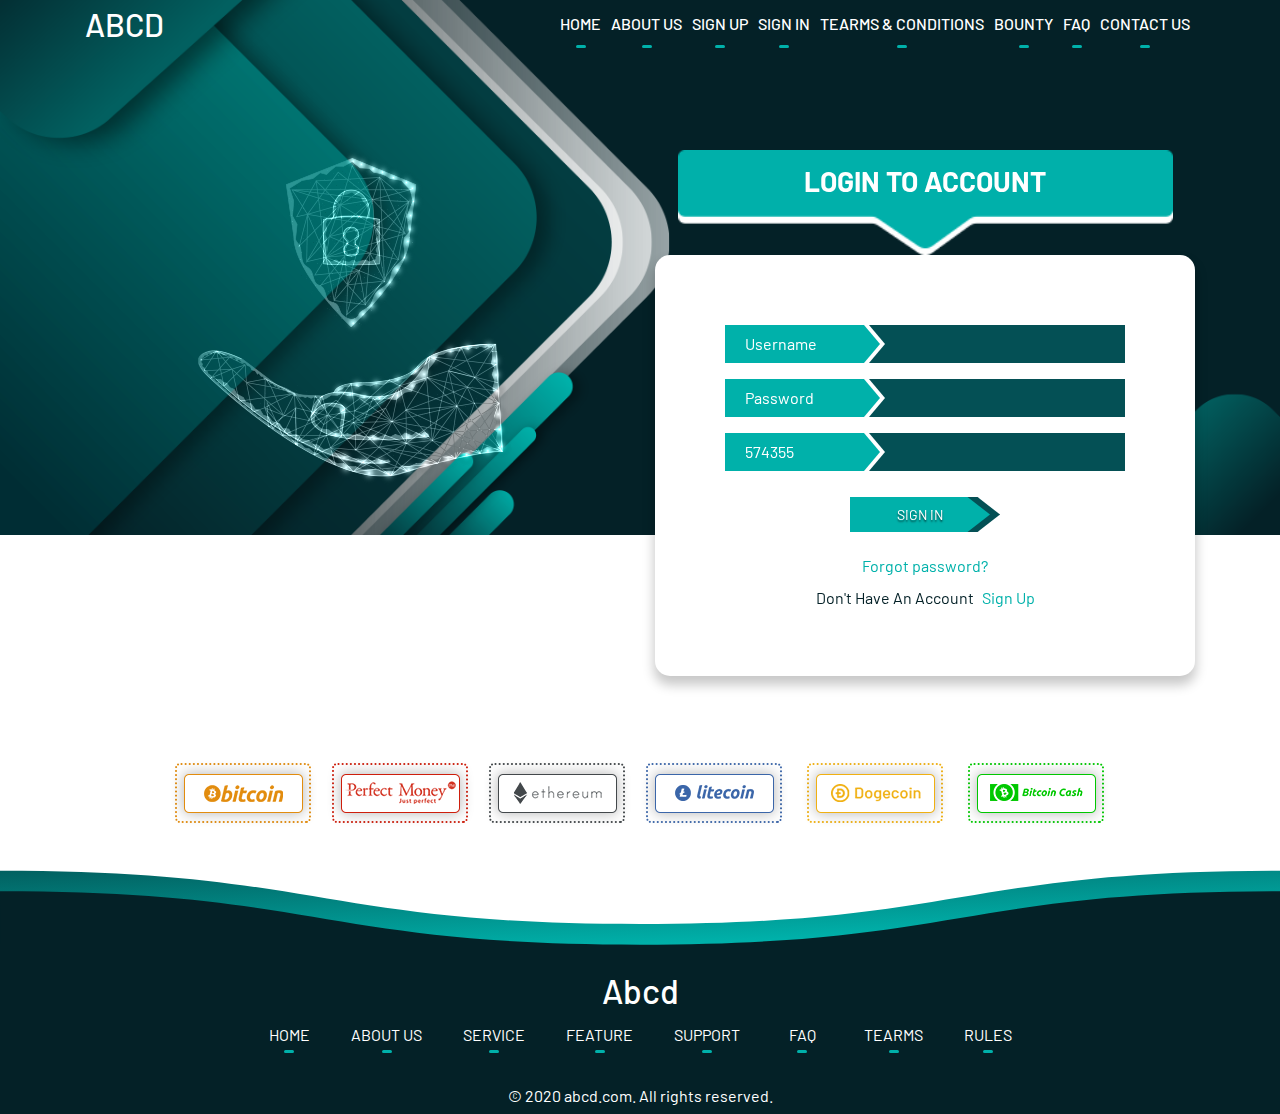
<file: sign-in.html>
<!DOCTYPE html>
<html lang="zxx">

<head>
  <meta charset="utf-8" />
  <meta http-equiv="X-UA-Compatible" content="IE=edge" />
  <meta name="viewport" content="width=device-width, initial-scale=1" />
  <title>crypto-41</title>
  <!-- Favicon -->
  <link href="img/favicon.ico" rel="shortcut icon" />
  <!-- Bootstrap CSS -->
  <link rel="stylesheet" type="text/css" href="css/bootstrap.min.css" />
  <!-- Fontawesome icon -->
  <link rel="stylesheet" type="text/css" href="css/all.fontawesome.min.css" />
  <!-- swiper-sliders Css -->
  <link rel="stylesheet" type="text/css" href="css/swiper.min.css" />
  <!-- Animate Css -->
  <link rel="stylesheet" type="text/css" href="css/animate.css" />
  <link rel="preconnect" href="https://fonts.gstatic.com">
  <link href="https://fonts.googleapis.com/css2?family=Barlow:wght@300;400;500;700&display=swap" rel="stylesheet">
  <!-- CSS -->
  <link href="css/style.css" rel="stylesheet" />
</head>

<body class="">

  <!-- Start Header Section -->
  <header class="header_wrap ">
    <div class="header_bottom d-flex align-items-center">
      <div class="container">
        <div class="row">
          <div class="col-12">
            <nav class="mega_nav navbar navbar-expand-lg d-flex justify-content-between p-lg-0">
              <a class="navbar-brand wow fadeInLeft" href="index.html">
                <!-- <img src="img/logo.png" alt="logo"> -->
                <h2>ABCD</h2>
              </a>
              <button class="navbar-toggler collapsed" type="button" data-toggle="collapse" data-target="#mega_menu">
                <span class="sr-only">Toggle navigation</span>
                <span class="icon-bar"></span>
                <span class="icon-bar"></span>
                <span class="icon-bar"></span>
              </button>
              <div class="p-lg-0 nav_wrapper">
                <ul class="navbar-nav m-auto collapse navbar-collapse" id="mega_menu">
                  <li class="nav-item wow fadeInLeft">
                    <a class="nav-link active" href="#">Home</a>
                  </li>
                  <li class="nav-item wow fadeInLeft">
                    <a class="nav-link" href="#">About Us</a>
                  </li>

                  <li class="nav-item wow fadeInLeft">
                    <a class="nav-link" href="#">Sign Up</a>
                  </li>

                  <li class="nav-item wow fadeInLeft">
                    <a class="nav-link" href="#">Sign In</a>
                  </li>

                  <li class="nav-item wow fadeInLeft">
                    <a class="nav-link" href="#">Tearms & Conditions</a>
                  </li>
                  <li class="nav-item wow fadeInLeft">
                    <a class="nav-link" href="#">Bounty</a>
                  </li>
                  <li class="nav-item wow fadeInLeft">
                    <a class="nav-link" href="#">Faq</a>
                  </li>
                  <li class="nav-item wow fadeInLeft">
                    <a class="nav-link" href="#">Contact Us</a>
                  </li>
                </ul>
              </div>
            </nav>
          </div>
        </div>
      </div>
    </div>
  </header>
  <!-- End Header Section -->

  <!-- Start login section-->
  <section class="login_area bg_alt_3">
    <div class="container ">
      <div class="row justify-content-end align-items-start">
        <div class="col-md-4 col-lg-6 text-left">
          <div class="login_img">
            <img class="login-img-3" src="img/lock.png" alt="contact-img">
            <img class="login-img" src="img/hand.png" alt="contact-img">
          </div>
        </div>
        <div class="col-md-8 col-lg-6">
          <div class="col-md-12">
            <div class="heading_2">
              <h2>Login to Account</h2>
            </div>
          </div>
          <div class="d_form">
            <div class="row justify-content-center align-items-center">
              <div class="col-md-12">
                <div class="login_wrap">
                  <div class="input-group mb-3">
                    <div class="input-group-prepend">
                      <span class="input-group-text">Username</span>
                    </div>
                    <input type="text" class="form-control" placeholder="">
                  </div>
                  <div class="input-group mb-3">
                    <div class="input-group-prepend">
                      <span class="input-group-text">Password</span>
                    </div>
                    <input type="password" class="form-control" placeholder="">
                  </div>
                  <div class="input-group mb-3">
                    <div class="input-group-prepend">
                      <span class="input-group-text">574355</span>
                    </div>
                    <input type="text" class="form-control" placeholder="">
                  </div>
                  <div class="text-center mt-3">
                    <button type="submit" class="boxed_btn"><span>Sign in</span></button>
                  </div>
                  <div class="text-center mt-3">
                    <a class="tc_btn" href="forget_pass.html">Forgot password?</a>
                    <p class="mt-3">Don't Have An Account<a class="tc_btn ml-2" href="sign-up.html">Sign
                        Up</a>
                    </p>
                  </div>
                </div>
              </div>
            </div>
          </div>
        </div>
      </div>
    </div>
  </section>
  <!-- End login section -->

  <!-- Start payment_method area -->
  <div class="payment_method">
    <div class="container">
      <div class="row justify-content-center">
        <div class="col-md-12">
          <div class="payment_wrap d-flex flex-wrap align-items-center justify-content-center">
            <div class="single_payment wow flipInY">
              <div class="payment_img"><img src="img/payments/bitcoin.png" alt="bitcoin"></div>
            </div>
            <div class="single_payment wow flipInY">
              <div class="payment_img"><img src="img/payments/perfect-money.png" alt="perfect-money"></div>
            </div>
            <div class="single_payment wow flipInY">
              <div class="payment_img"><img src="img/payments/ethereum.png" alt="ethereum"></div>
            </div>
            <div class="single_payment wow flipInY">
              <div class="payment_img"><img src="img/payments/litecoin.png" alt="litecoin"></div>
            </div>
            <div class="single_payment wow flipInY">
              <div class="payment_img"><img src="img/payments/dogecoin.png" alt="litecoin"></div>
            </div>
            <div class="single_payment wow flipInY">
              <div class="payment_img"><img src="img/payments/bitcash.png" alt="bitcash"></div>
            </div>
          </div>
        </div>
      </div>
    </div>
  </div>
  <!-- Start payment_method area -->

  <!-- Start Footer Section -->
  <div class="simple_clean">
    <svg viewBox="0 0 120 30">
      <defs>
        <path id="wave_01"
          d="M 0,10 C 30,10 30,15 60,15 90,15 90,10 120,10 150,10 150,15 180,15 210,15 210,10 240,10 v 28 h -240 z" />
      </defs>
      <use id="wave2" class="wave wave_2" xlink:href="#wave_01" x="0" y="0"></use>
    </svg>
    <svg viewBox="0 0 120 26">
      <defs>
        <linearGradient id="header-shape-gradient" x2="0.35" y2="1">
          <stop offset="0%" stop-color="var(--color-stop)" />
          <stop offset="30%" stop-color="var(--color-mid)" />
          <stop offset="100%" stop-color="var(--color-bot)" />
        </linearGradient>
        <path id="wave"
          d="M 0,10 C 30,10 30,15 60,15 90,15 90,10 120,10 150,10 150,15 180,15 210,15 210,10 240,10 v 28 h -240 z" />
      </defs>
      <use id="wave3" class="wave" xlink:href="#wave" x="0" y="-2"></use>
    </svg>
    <div class="footer_top">
      <div class="container">
        <div class="row align-items-center">
          <div class="col-md-12 align-items-center justify-content-between d-flex flex-column ">
            <h2>
              <a href="index.html" class="footer_logo">
                Abcd
              </a>
            </h2>
            <ul class="footer_menu">
              <li>
                <a href="#">Home</a>
              </li>
              <li>
                <a href="#">About Us</a>
              </li>
              <li>
                <a href="#">Service</a>
              </li>
              <li>
                <a href="#">Feature</a>
              </li>
              <li>
                <a href="#">Support</a>
              </li>
              <li>
                <a href="#">Faq</a>
              </li>
              <li>
                <a href="#">Tearms</a>
              </li>
              <li>
                <a href="#">Rules</a>
              </li>
            </ul>
          </div>
        </div>
      </div>
    </div>
    <div class="footer_bottom">
      <div class="container">
        <div class="row align-items-center">
          <div class="col-md-12 d-flex justify-content-center align-items-center">
            <div class="copy_right_text text-center wow fadeInleft">
              <p>&copy; 2020 abcd.com. All rights reserved.</p>
            </div>
          </div>
        </div>
      </div>
    </div>
  </div>
  <!-- End Footer Section -->

  <!--jQuery JS-->
  <script src="js/jquery-3.3.1.min.js"></script>
  <script src="js/popper.min.js"></script>
  <!-- Bootstrap -->
  <script src="js/bootstrap.min.js"></script>
  <!-- Fontawesome -->
  <script src="js/all.fontawesome.min.js"></script>

  <!-- swiper js  -->
  <script src="js/swiper.min.js"></script>
  <!-- calculator js -->
  <script src="js/js_calculator.js"></script>
  <!-- Custom js -->
  <script src="js/main.js"></script>

</body>

</html>
</file>
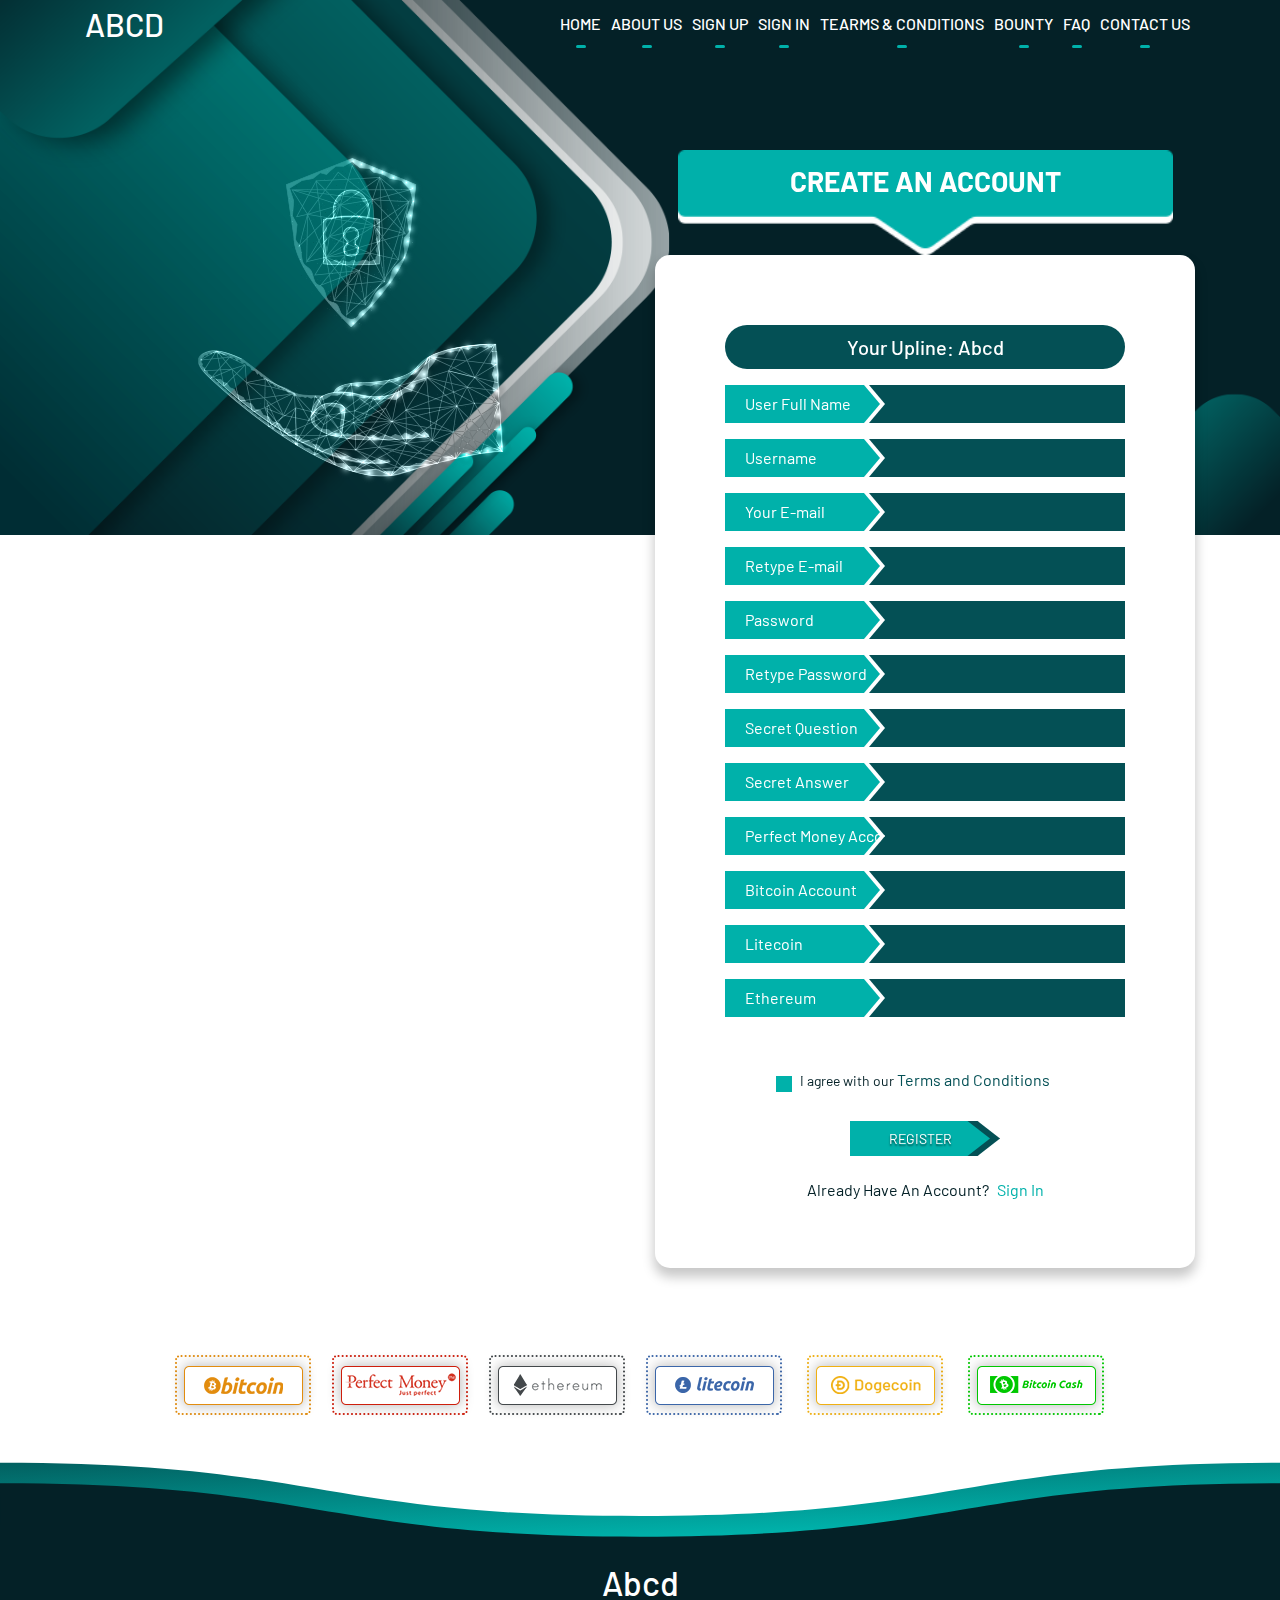
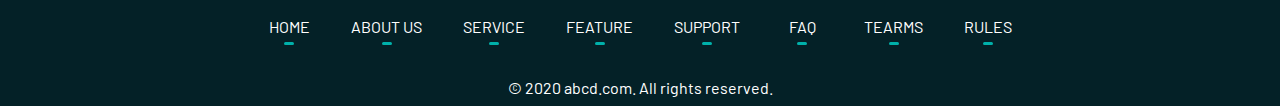
<file: sign-up.html>
<!DOCTYPE html>
<html lang="zxx">

<head>
  <meta charset="utf-8" />
  <meta http-equiv="X-UA-Compatible" content="IE=edge" />
  <meta name="viewport" content="width=device-width, initial-scale=1" />
  <title>crypto-41</title>
  <!-- Favicon -->
  <link href="img/favicon.ico" rel="shortcut icon" />
  <!-- Bootstrap CSS -->
  <link rel="stylesheet" type="text/css" href="css/bootstrap.min.css" />
  <!-- Fontawesome icon -->
  <link rel="stylesheet" type="text/css" href="css/all.fontawesome.min.css" />
  <!-- swiper-sliders Css -->
  <link rel="stylesheet" type="text/css" href="css/swiper.min.css" />
  <!-- Animate Css -->
  <link rel="stylesheet" type="text/css" href="css/animate.css" />
  <link rel="preconnect" href="https://fonts.gstatic.com">
  <link href="https://fonts.googleapis.com/css2?family=Barlow:wght@300;400;500;700&display=swap" rel="stylesheet">
  <!-- CSS -->
  <link href="css/style.css" rel="stylesheet" />
</head>

<body class="">

  <!-- Start Header Section -->
  <header class="header_wrap ">
    <div class="header_bottom d-flex align-items-center">
      <div class="container">
        <div class="row">
          <div class="col-12">
            <nav class="mega_nav navbar navbar-expand-lg d-flex justify-content-between p-lg-0">
              <a class="navbar-brand wow fadeInLeft" href="index.html">
                <!-- <img src="img/logo.png" alt="logo"> -->
                <h2>ABCD</h2>
              </a>
              <button class="navbar-toggler collapsed" type="button" data-toggle="collapse" data-target="#mega_menu">
                <span class="sr-only">Toggle navigation</span>
                <span class="icon-bar"></span>
                <span class="icon-bar"></span>
                <span class="icon-bar"></span>
              </button>
              <div class="p-lg-0 nav_wrapper">
                <ul class="navbar-nav m-auto collapse navbar-collapse" id="mega_menu">
                  <li class="nav-item wow fadeInLeft">
                    <a class="nav-link active" href="#">Home</a>
                  </li>
                  <li class="nav-item wow fadeInLeft">
                    <a class="nav-link" href="#">About Us</a>
                  </li>

                  <li class="nav-item wow fadeInLeft">
                    <a class="nav-link" href="#">Sign Up</a>
                  </li>

                  <li class="nav-item wow fadeInLeft">
                    <a class="nav-link" href="#">Sign In</a>
                  </li>

                  <li class="nav-item wow fadeInLeft">
                    <a class="nav-link" href="#">Tearms & Conditions</a>
                  </li>
                  <li class="nav-item wow fadeInLeft">
                    <a class="nav-link" href="#">Bounty</a>
                  </li>
                  <li class="nav-item wow fadeInLeft">
                    <a class="nav-link" href="#">Faq</a>
                  </li>
                  <li class="nav-item wow fadeInLeft">
                    <a class="nav-link" href="#">Contact Us</a>
                  </li>
                </ul>
              </div>
            </nav>
          </div>
        </div>
      </div>
    </div>
  </header>
  <!-- End Header Section -->

  <!-- Start Sign-up section-->
  <section class="account_info_area bg_alt_3">
    <div class="container">
      <div class="row justify-content-end align-items-start">
        <div class="col-md-4 col-lg-6 text-left">
          <div class="login_img">
            <img class="login-img-3" src="img/lock.png" alt="contact-img">
            <img class="login-img" src="img/hand.png" alt="contact-img">
          </div>
        </div>
        <div class="col-md-8 col-lg-6">
          <div class="col-md-12">
            <div class="heading_2">
              <h2>Create an Account</h2>
            </div>
          </div>
          <div class="d_form">
            <div class="row align-items-center justify-content-center">
              <div class="col-md-12">
                <div class="login_wrap">
                  <div class="upline mb-3">
                    <h4>Your Upline: Abcd</h4>
                  </div>
                  <div class="input-group mb-3">
                    <div class="input-group-prepend">
                      <span class="input-group-text">User Full Name</span>
                    </div>
                    <input type="text" class="form-control" placeholder="">
                  </div>
                  <div class="input-group mb-3">
                    <div class="input-group-prepend">
                      <span class="input-group-text">Username</span>
                    </div>
                    <input type="text" class="form-control" placeholder="">
                  </div>
                  <div class="input-group mb-3">
                    <div class="input-group-prepend">
                      <span class="input-group-text">Your E-mail</span>
                    </div>
                    <input type="email" class="form-control" placeholder="">
                  </div>
                  <div class="input-group mb-3">
                    <div class="input-group-prepend">
                      <span class="input-group-text">Retype E-mail</span>
                    </div>
                    <input type="email" class="form-control" placeholder="">
                  </div>
                  <div class="input-group mb-3">
                    <div class="input-group-prepend">
                      <span class="input-group-text">Password</span>
                    </div>
                    <input type="password" class="form-control" placeholder="">
                  </div>
                  <div class="input-group mb-3">
                    <div class="input-group-prepend">
                      <span class="input-group-text">Retype Password</span>
                    </div>
                    <input type="password" class="form-control" placeholder="">
                  </div>
                  <div class="input-group mb-3">
                    <div class="input-group-prepend">
                      <span class="input-group-text">Secret Question</span>
                    </div>
                    <input type="text" class="form-control" placeholder="">
                  </div>
                  <div class="input-group mb-3">
                    <div class="input-group-prepend">
                      <span class="input-group-text">Secret Answer</span>
                    </div>
                    <input type="text" class="form-control" placeholder="">
                  </div>
                  <div class="input-group mb-3">
                    <div class="input-group-prepend">
                      <span class="input-group-text">Perfect Money Account</span>
                    </div>
                    <input type="text" class="form-control" placeholder="">
                  </div>
                  <div class="input-group mb-3">
                    <div class="input-group-prepend">
                      <span class="input-group-text">Bitcoin Account</span>
                    </div>
                    <input type="text" class="form-control" placeholder="">
                  </div>
                  <div class="input-group mb-3">
                    <div class="input-group-prepend">
                      <span class="input-group-text">Litecoin</span>
                    </div>
                    <input type="text" class="form-control" placeholder="">
                  </div>
                  <div class="input-group mb-3">
                    <div class="input-group-prepend">
                      <span class="input-group-text">Ethereum</span>
                    </div>
                    <input type="text" class="form-control" placeholder="">
                  </div>

                  <div class="form-group text-center mt-5 mb-3">
                    <div class="custom-control custom-checkbox">
                      <input type="checkbox" class="custom-control-input" id="customCheck" name="example1">
                      <label class="custom-control-label" for="customCheck">I agree with our <a class="tc_btn"
                          href="#">Terms and
                          Conditions</a> </label>
                    </div>
                  </div>
                  <div class="text-center">
                    <button type="submit" class="boxed_btn"><span>Register</span></button>
                  </div>
                  <div class=" wow fadeInUp text-center mt-3">
                    <p class="mt-3">Already Have An Account?<a class="tc_btn ml-2" href="sign-in.html">Sign In</a>
                    </p>
                  </div>
                </div>
              </div>
            </div>
          </div>
        </div>
      </div>
    </div>
  </section>
  <!-- End Sign-up section -->

  <!-- Start payment_method area -->
  <div class="payment_method">
    <div class="container">
      <div class="row justify-content-center">
        <div class="col-md-12">
          <div class="payment_wrap d-flex flex-wrap align-items-center justify-content-center">
            <div class="single_payment wow flipInY">
              <div class="payment_img"><img src="img/payments/bitcoin.png" alt="bitcoin"></div>
            </div>
            <div class="single_payment wow flipInY">
              <div class="payment_img"><img src="img/payments/perfect-money.png" alt="perfect-money"></div>
            </div>
            <div class="single_payment wow flipInY">
              <div class="payment_img"><img src="img/payments/ethereum.png" alt="ethereum"></div>
            </div>
            <div class="single_payment wow flipInY">
              <div class="payment_img"><img src="img/payments/litecoin.png" alt="litecoin"></div>
            </div>
            <div class="single_payment wow flipInY">
              <div class="payment_img"><img src="img/payments/dogecoin.png" alt="litecoin"></div>
            </div>
            <div class="single_payment wow flipInY">
              <div class="payment_img"><img src="img/payments/bitcash.png" alt="bitcash"></div>
            </div>
          </div>
        </div>
      </div>
    </div>
  </div>
  <!-- Start payment_method area -->

  <!-- Start Footer Section -->
  <div class="simple_clean">
    <svg viewBox="0 0 120 30">
      <defs>
        <path id="wave_01"
          d="M 0,10 C 30,10 30,15 60,15 90,15 90,10 120,10 150,10 150,15 180,15 210,15 210,10 240,10 v 28 h -240 z" />
      </defs>
      <use id="wave2" class="wave wave_2" xlink:href="#wave_01" x="0" y="0"></use>
    </svg>
    <svg viewBox="0 0 120 26">
      <defs>
        <linearGradient id="header-shape-gradient" x2="0.35" y2="1">
          <stop offset="0%" stop-color="var(--color-stop)" />
          <stop offset="30%" stop-color="var(--color-mid)" />
          <stop offset="100%" stop-color="var(--color-bot)" />
        </linearGradient>
        <path id="wave"
          d="M 0,10 C 30,10 30,15 60,15 90,15 90,10 120,10 150,10 150,15 180,15 210,15 210,10 240,10 v 28 h -240 z" />
      </defs>
      <use id="wave3" class="wave" xlink:href="#wave" x="0" y="-2"></use>
    </svg>
    <div class="footer_top">
      <div class="container">
        <div class="row align-items-center">
          <div class="col-md-12 align-items-center justify-content-between d-flex flex-column ">
            <h2>
              <a href="index.html" class="footer_logo">
                Abcd
              </a>
            </h2>
            <ul class="footer_menu">
              <li>
                <a href="#">Home</a>
              </li>
              <li>
                <a href="#">About Us</a>
              </li>
              <li>
                <a href="#">Service</a>
              </li>
              <li>
                <a href="#">Feature</a>
              </li>
              <li>
                <a href="#">Support</a>
              </li>
              <li>
                <a href="#">Faq</a>
              </li>
              <li>
                <a href="#">Tearms</a>
              </li>
              <li>
                <a href="#">Rules</a>
              </li>
            </ul>
          </div>
        </div>
      </div>
    </div>
    <div class="footer_bottom">
      <div class="container">
        <div class="row align-items-center">
          <div class="col-md-12 d-flex justify-content-center align-items-center">
            <div class="copy_right_text text-center wow fadeInleft">
              <p>&copy; 2020 abcd.com. All rights reserved.</p>
            </div>
          </div>
        </div>
      </div>
    </div>
  </div>
  <!-- End Footer Section -->

  <!--jQuery JS-->
  <script src="js/jquery-3.3.1.min.js"></script>
  <script src="js/popper.min.js"></script>
  <!-- Bootstrap -->
  <script src="js/bootstrap.min.js"></script>
  <!-- Fontawesome -->
  <script src="js/all.fontawesome.min.js"></script>

  <!-- swiper js  -->
  <script src="js/swiper.min.js"></script>
  <!-- calculator js -->
  <script src="js/js_calculator.js"></script>
  <!-- Custom js -->
  <script src="js/main.js"></script>

</body>

</html>
</file>
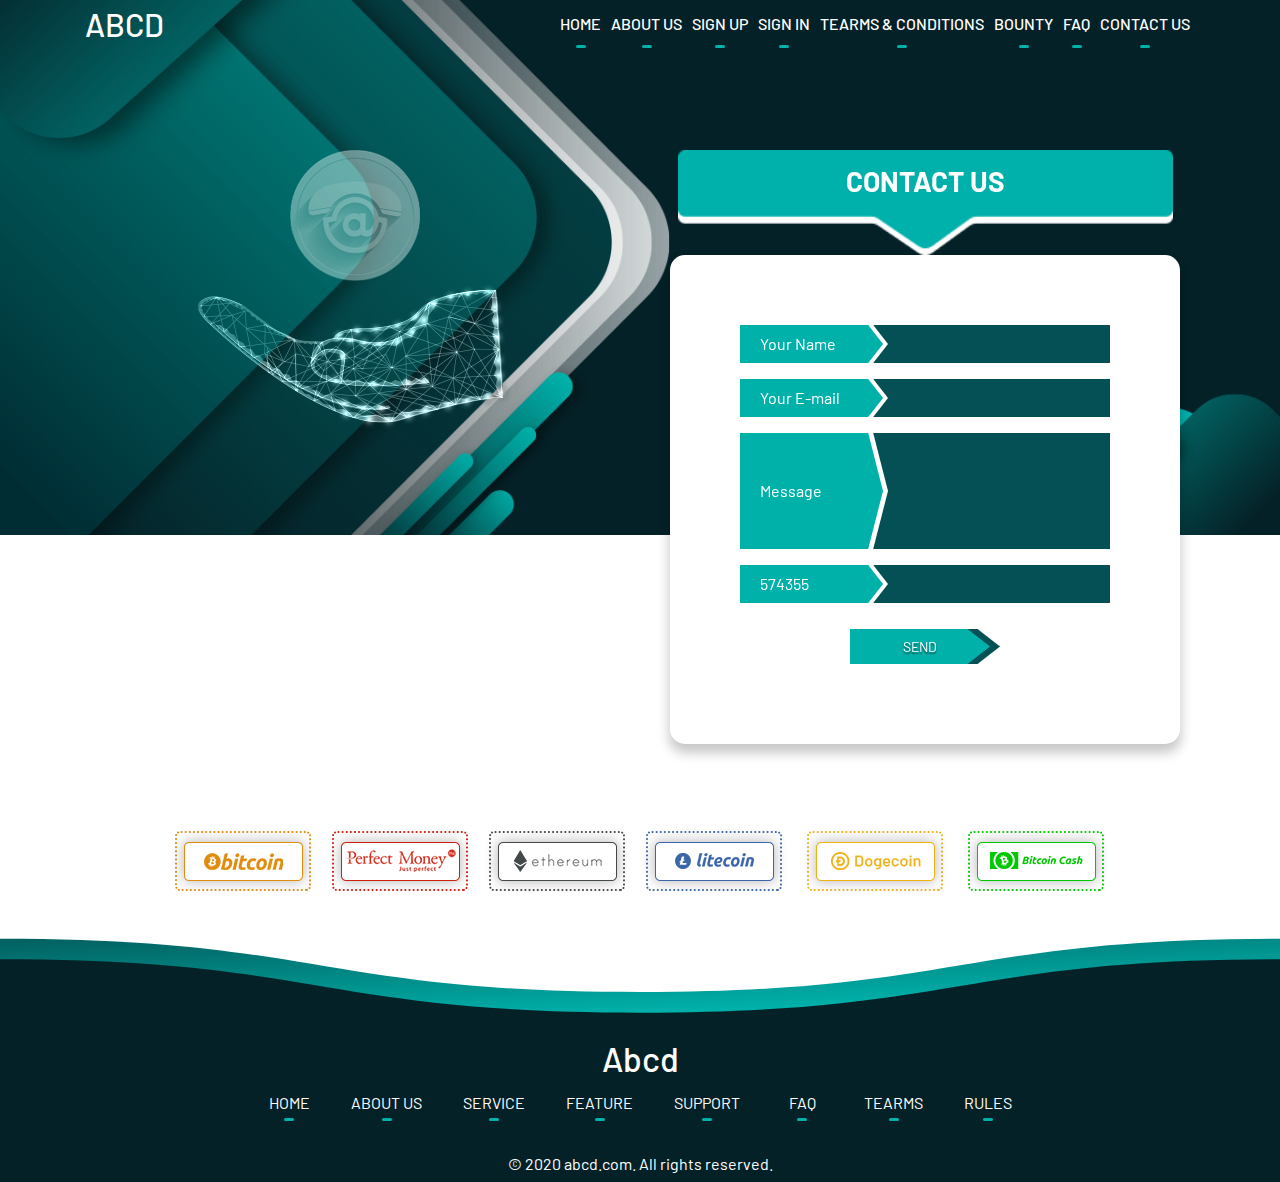
<file: support.html>
<!DOCTYPE html>
<html lang="zxx">

<head>
  <meta charset="utf-8" />
  <meta http-equiv="X-UA-Compatible" content="IE=edge" />
  <meta name="viewport" content="width=device-width, initial-scale=1" />
  <title>crypto-41</title>
  <!-- Favicon -->
  <link href="img/favicon.ico" rel="shortcut icon" />
  <!-- Bootstrap CSS -->
  <link rel="stylesheet" type="text/css" href="css/bootstrap.min.css" />
  <!-- Fontawesome icon -->
  <link rel="stylesheet" type="text/css" href="css/all.fontawesome.min.css" />
  <!-- swiper-sliders Css -->
  <link rel="stylesheet" type="text/css" href="css/swiper.min.css" />
  <!-- Animate Css -->
  <link rel="stylesheet" type="text/css" href="css/animate.css" />
  <link rel="preconnect" href="https://fonts.gstatic.com">
  <link href="https://fonts.googleapis.com/css2?family=Barlow:wght@300;400;500;700&display=swap" rel="stylesheet">
  <!-- CSS -->
  <link href="css/style.css" rel="stylesheet" />
</head>

<body class="">

  <!-- Start Header Section -->
  <header class="header_wrap ">
    <div class="header_bottom d-flex align-items-center">
      <div class="container">
        <div class="row">
          <div class="col-12">
            <nav class="mega_nav navbar navbar-expand-lg d-flex justify-content-between p-lg-0">
              <a class="navbar-brand wow fadeInLeft" href="index.html">
                <!-- <img src="img/logo.png" alt="logo"> -->
                <h2>ABCD</h2>
              </a>
              <button class="navbar-toggler collapsed" type="button" data-toggle="collapse" data-target="#mega_menu">
                <span class="sr-only">Toggle navigation</span>
                <span class="icon-bar"></span>
                <span class="icon-bar"></span>
                <span class="icon-bar"></span>
              </button>
              <div class="p-lg-0 nav_wrapper">
                <ul class="navbar-nav m-auto collapse navbar-collapse" id="mega_menu">
                  <li class="nav-item wow fadeInLeft">
                    <a class="nav-link active" href="#">Home</a>
                  </li>
                  <li class="nav-item wow fadeInLeft">
                    <a class="nav-link" href="#">About Us</a>
                  </li>

                  <li class="nav-item wow fadeInLeft">
                    <a class="nav-link" href="#">Sign Up</a>
                  </li>

                  <li class="nav-item wow fadeInLeft">
                    <a class="nav-link" href="#">Sign In</a>
                  </li>

                  <li class="nav-item wow fadeInLeft">
                    <a class="nav-link" href="#">Tearms & Conditions</a>
                  </li>
                  <li class="nav-item wow fadeInLeft">
                    <a class="nav-link" href="#">Bounty</a>
                  </li>
                  <li class="nav-item wow fadeInLeft">
                    <a class="nav-link" href="#">Faq</a>
                  </li>
                  <li class="nav-item wow fadeInLeft">
                    <a class="nav-link" href="#">Contact Us</a>
                  </li>
                </ul>
              </div>
            </nav>
          </div>
        </div>
      </div>
    </div>
  </header>
  <!-- End Header Section -->


  <!-- Start Support section-->
  <section class="support_area bg_alt_3">
    <div class="container">
      <div class="row justify-content-end align-items-start">
        <div class="col-md-4 col-lg-6 text-left">
          <div class="login_img">
            <img class="login-img-2" src="img/phone.png" alt="contact-img">
            <img class="login-img" src="img/hand.png" alt="contact-img">
          </div>
        </div>
        <div class="col-md-8 col-lg-6">
          <div class="col-md-12">
            <div class="heading_2">
              <h2>Contact Us</h2>
            </div>
          </div>
          <div class="col-md-12">
            <div class="d_form">
              <div class="row justify-content-center align-items-center">
                <div class="col-md-12">
                  <div class="login_wrap">
                    <div class="input-group mb-3">
                      <div class="input-group-prepend">
                        <span class="input-group-text">Your Name</span>
                      </div>
                      <input type="text" class="form-control" placeholder="">
                    </div>
                    <div class="input-group mb-3">
                      <div class="input-group-prepend">
                        <span class="input-group-text">Your E-mail</span>
                      </div>
                      <input type="text" class="form-control" placeholder="">
                    </div>
                    <div class="input-group mb-3">
                      <div class="input-group-prepend">
                        <span class="input-group-text">Message</span>
                      </div>
                      <textarea class="form-control wow fadeInUp" rows="4"></textarea>
                    </div>
                    <div class="input-group mb-3">
                      <div class="input-group-prepend">
                        <span class="input-group-text">574355</span>
                      </div>
                      <input type="text" class="form-control" placeholder="">
                    </div>
                    <div class="text-center wow fadeInUp mt-3">
                      <button type="submit" class="boxed_btn"><span>Send</span></button>
                    </div>
                  </div>
                </div>
              </div>
            </div>
          </div>
        </div>
      </div>
    </div>
  </section>
  <!-- End Support section -->

  <!-- Start payment_method area -->
  <div class="payment_method">
    <div class="container">
      <div class="row justify-content-center">
        <div class="col-md-12">
          <div class="payment_wrap d-flex flex-wrap align-items-center justify-content-center">
            <div class="single_payment wow flipInY">
              <div class="payment_img"><img src="img/payments/bitcoin.png" alt="bitcoin"></div>
            </div>
            <div class="single_payment wow flipInY">
              <div class="payment_img"><img src="img/payments/perfect-money.png" alt="perfect-money"></div>
            </div>
            <div class="single_payment wow flipInY">
              <div class="payment_img"><img src="img/payments/ethereum.png" alt="ethereum"></div>
            </div>
            <div class="single_payment wow flipInY">
              <div class="payment_img"><img src="img/payments/litecoin.png" alt="litecoin"></div>
            </div>
            <div class="single_payment wow flipInY">
              <div class="payment_img"><img src="img/payments/dogecoin.png" alt="litecoin"></div>
            </div>
            <div class="single_payment wow flipInY">
              <div class="payment_img"><img src="img/payments/bitcash.png" alt="bitcash"></div>
            </div>
          </div>
        </div>
      </div>
    </div>
  </div>
  <!-- Start payment_method area -->

  <!-- Start Footer Section -->
  <div class="simple_clean">
    <svg viewBox="0 0 120 30">
      <defs>
        <path id="wave_01"
          d="M 0,10 C 30,10 30,15 60,15 90,15 90,10 120,10 150,10 150,15 180,15 210,15 210,10 240,10 v 28 h -240 z" />
      </defs>
      <use id="wave2" class="wave wave_2" xlink:href="#wave_01" x="0" y="0"></use>
    </svg>
    <svg viewBox="0 0 120 26">
      <defs>
        <linearGradient id="header-shape-gradient" x2="0.35" y2="1">
          <stop offset="0%" stop-color="var(--color-stop)" />
          <stop offset="30%" stop-color="var(--color-mid)" />
          <stop offset="100%" stop-color="var(--color-bot)" />
        </linearGradient>
        <path id="wave"
          d="M 0,10 C 30,10 30,15 60,15 90,15 90,10 120,10 150,10 150,15 180,15 210,15 210,10 240,10 v 28 h -240 z" />
      </defs>
      <use id="wave3" class="wave" xlink:href="#wave" x="0" y="-2"></use>
    </svg>
    <div class="footer_top">
      <div class="container">
        <div class="row align-items-center">
          <div class="col-md-12 align-items-center justify-content-between d-flex flex-column ">
            <h2>
              <a href="index.html" class="footer_logo">
                Abcd
              </a>
            </h2>
            <ul class="footer_menu">
              <li>
                <a href="#">Home</a>
              </li>
              <li>
                <a href="#">About Us</a>
              </li>
              <li>
                <a href="#">Service</a>
              </li>
              <li>
                <a href="#">Feature</a>
              </li>
              <li>
                <a href="#">Support</a>
              </li>
              <li>
                <a href="#">Faq</a>
              </li>
              <li>
                <a href="#">Tearms</a>
              </li>
              <li>
                <a href="#">Rules</a>
              </li>
            </ul>
          </div>
        </div>
      </div>
    </div>
    <div class="footer_bottom">
      <div class="container">
        <div class="row align-items-center">
          <div class="col-md-12 d-flex justify-content-center align-items-center">
            <div class="copy_right_text text-center wow fadeInleft">
              <p>&copy; 2020 abcd.com. All rights reserved.</p>
            </div>
          </div>
        </div>
      </div>
    </div>
  </div>
  <!-- End Footer Section -->

  <!--jQuery JS-->
  <script src="js/jquery-3.3.1.min.js"></script>
  <script src="js/popper.min.js"></script>
  <!-- Bootstrap -->
  <script src="js/bootstrap.min.js"></script>
  <!-- Fontawesome -->
  <script src="js/all.fontawesome.min.js"></script>

  <!-- swiper js  -->
  <script src="js/swiper.min.js"></script>
  <!-- calculator js -->
  <script src="js/js_calculator.js"></script>
  <!-- Custom js -->
  <script src="js/main.js"></script>

</body>

</html>
</file>
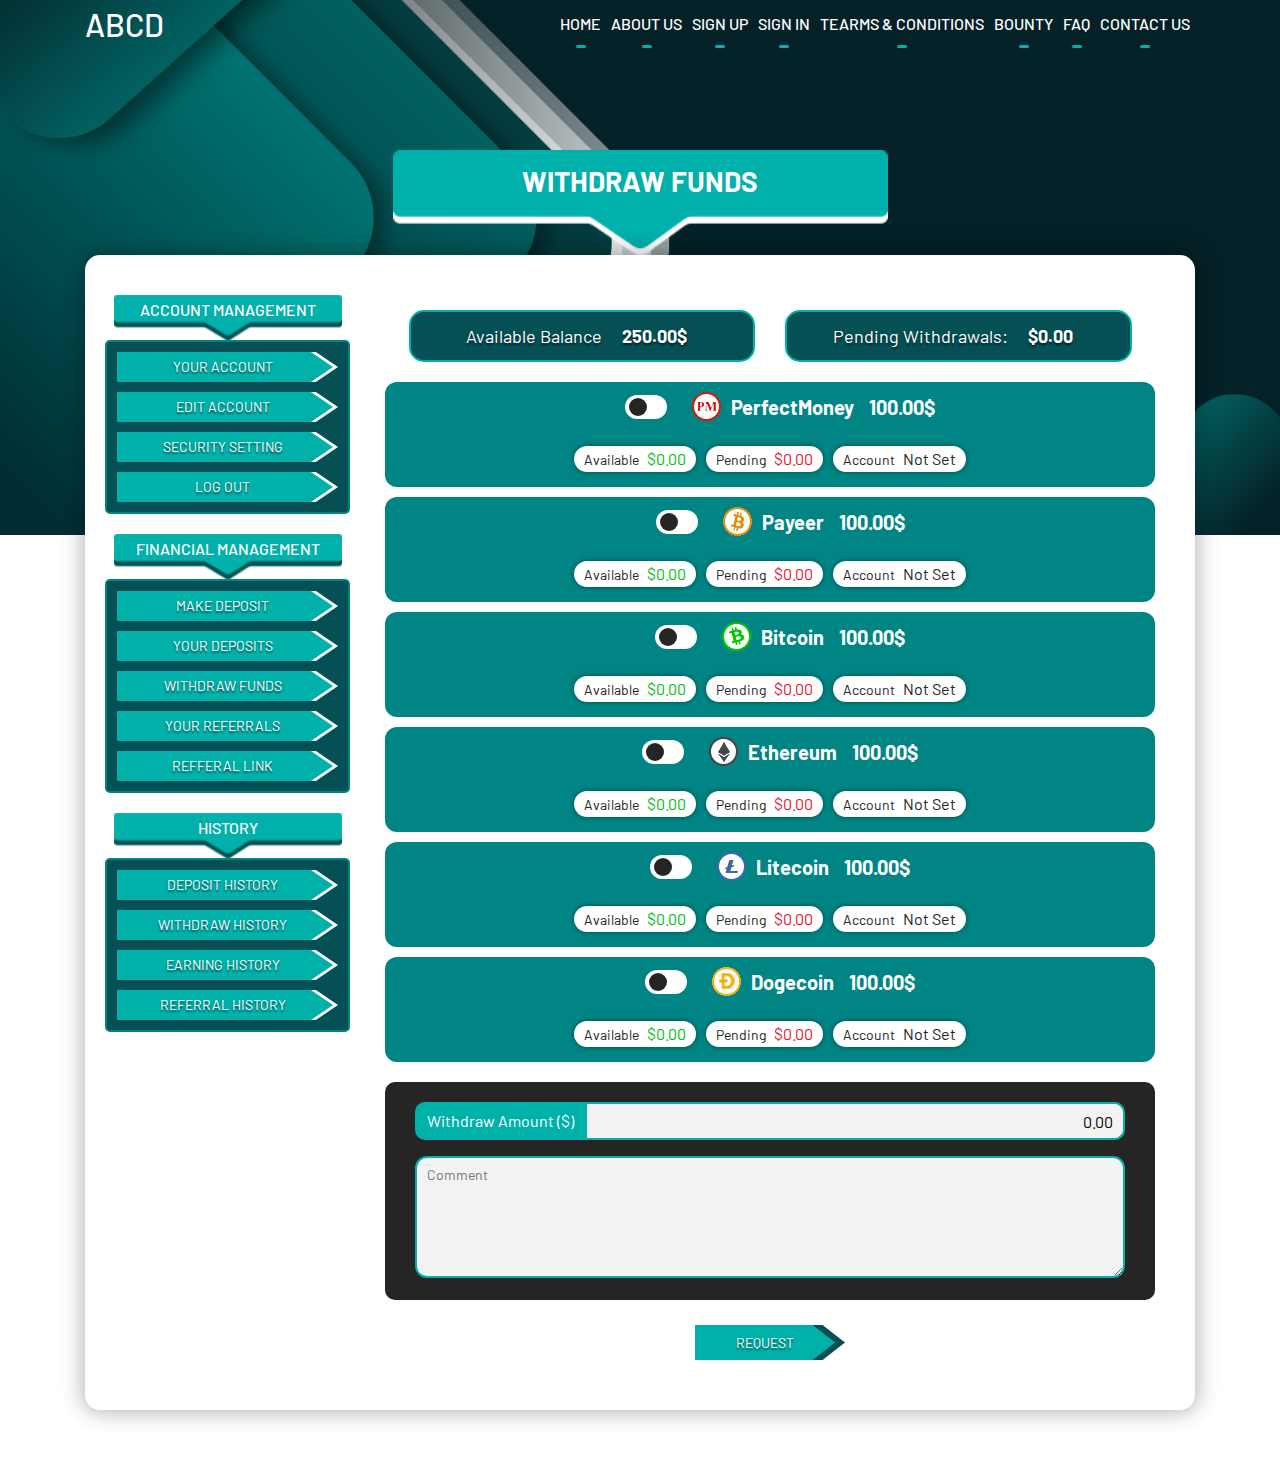
<file: withdraw.html>
<!DOCTYPE html>
<html lang="zxx">

<head>
  <meta charset="utf-8" />
  <meta http-equiv="X-UA-Compatible" content="IE=edge" />
  <meta name="viewport" content="width=device-width, initial-scale=1" />
  <title>crypto-41</title>
  <!-- Favicon -->
  <link href="img/favicon.ico" rel="shortcut icon" />
  <!-- Bootstrap CSS -->
  <link rel="stylesheet" type="text/css" href="css/bootstrap.min.css" />
  <!-- Fontawesome icon -->
  <link rel="stylesheet" type="text/css" href="css/all.fontawesome.min.css" />
  <!-- swiper-slider Css -->
  <link rel="stylesheet" type="text/css" href="css/swiper.min.css" />
  <!-- Animate Css -->
  <link rel="stylesheet" type="text/css" href="css/animate.css" />
  <link rel="preconnect" href="https://fonts.gstatic.com">
  <link href="https://fonts.googleapis.com/css2?family=Barlow:wght@300;400;500;700&display=swap" rel="stylesheet">
  <!-- CSS -->
  <link href="css/style.css" rel="stylesheet" />
</head>

<body class="">

  <!-- Start Header Section -->
  <header class="header_wrap ">
    <div class="header_bottom d-flex align-items-center">
      <div class="container">
        <div class="row">
          <div class="col-12">
            <nav class="mega_nav navbar navbar-expand-lg d-flex justify-content-between p-lg-0">
              <a class="navbar-brand wow fadeInLeft" href="index.html">
                <!-- <img src="img/logo.png" alt="logo"> -->
                <h2>ABCD</h2>
              </a>
              <button class="navbar-toggler collapsed" type="button" data-toggle="collapse" data-target="#mega_menu">
                <span class="sr-only">Toggle navigation</span>
                <span class="icon-bar"></span>
                <span class="icon-bar"></span>
                <span class="icon-bar"></span>
              </button>
              <div class="p-lg-0 nav_wrapper">
                <ul class="navbar-nav m-auto collapse navbar-collapse" id="mega_menu">
                  <li class="nav-item wow fadeInLeft">
                    <a class="nav-link active" href="#">Home</a>
                  </li>
                  <li class="nav-item wow fadeInLeft">
                    <a class="nav-link" href="#">About Us</a>
                  </li>
                  <li class="nav-item wow fadeInLeft">
                    <a class="nav-link" href="#">Sign Up</a>
                  </li>
                  <li class="nav-item wow fadeInLeft">
                    <a class="nav-link" href="#">Sign In</a>
                  </li>
                  <li class="nav-item wow fadeInLeft">
                    <a class="nav-link" href="#">Tearms & Conditions</a>
                  </li>
                  <li class="nav-item wow fadeInLeft">
                    <a class="nav-link" href="#">Bounty</a>
                  </li>
                  <li class="nav-item wow fadeInLeft">
                    <a class="nav-link" href="#">Faq</a>
                  </li>
                  <li class="nav-item wow fadeInLeft">
                    <a class="nav-link" href="#">Contact Us</a>
                  </li>
                </ul>
              </div>
            </nav>
          </div>
        </div>
      </div>
    </div>
  </header>
  <!-- End Header Section -->

  <!-- Start Dashboard section-->
  <section class="account_area bg_alt_3">
    <div class="container">
      <div class="dash_wrap">
        <div class="row justify-content-center">
          <div class="col-md-12">
            <div class="heading_2 wow zoomIn">
              <h2>Withdraw Funds</h2>
            </div>
          </div>
          <div class=" col-md-12">
            <div class="account_details_area ">
              <div class="row justify-content-center">
                <div class="col-lg-3 col-md-12">
                  <div class="dash_nav">
                    <div class="dash_heading">
                      <h5>ACCOUNT MANAGEMENT</h5>
                    </div>
                    <ul>
                      <li class="wow fadeInLeft" data-wow-delay=".1s"><a href="#">
                          <span>Your Account</span>
                        </a></li>
                      <li class="wow fadeInLeft" data-wow-delay="1s"><a href="#">
                          <span>Edit Account</span>
                        </a></li>
                      <li class="wow fadeInLeft" data-wow-delay=".9s"><a href="#">
                          <span>Security Setting</span>
                        </a></li>
                      <li class="wow fadeInLeft" data-wow-delay="1.1s"><a href="#">
                          <span>Log Out</span>
                        </a></li>
                    </ul>
                    <div class="dash_heading">
                      <h5>Financial MANAGEMENT</h5>
                    </div>
                    <ul>
                      <li class="wow fadeInLeft" data-wow-delay=".2s"><a href="#">
                          <span>Make Deposit</span>
                        </a></li>
                      <li class="wow fadeInLeft" data-wow-delay=".3s"><a href="#">
                          <span>Your Deposits</span>
                        </a></li>
                      <li class="wow fadeInLeft" data-wow-delay=".4s"><a href="#">
                          <span>Withdraw Funds</span>
                        </a></li>
                      <li class="wow fadeInLeft" data-wow-delay=".7s"><a href="#">
                          <span>Your Referrals</span>
                        </a></li>
                      <li class="wow fadeInLeft" data-wow-delay=".8s"><a href="#">
                          <span>Refferal Link</span>
                        </a></li>
                    </ul>
                    <div class="dash_heading">
                      <h5>History </h5>
                    </div>
                    <ul>
                      <li class="wow fadeInLeft" data-wow-delay=".3s"><a href="#">
                          <span>Deposit History</span>
                        </a></li>
                      <li class="wow fadeInLeft" data-wow-delay=".5s"><a href="#">
                          <span>Withdraw History</span>
                        </a></li>
                      <li class="wow fadeInLeft" data-wow-delay=".6s"><a href="#">
                          <span>Earning History</span>
                        </a></li>
                      <li class="wow fadeInLeft" data-wow-delay=".6s"><a href="#">
                          <span>Referral History</span>
                        </a></li>
                    </ul>
                  </div>
                </div>
                <div class="col-lg-9 col-md-12 pl-lg-0">
                  <div class="dwithdraw_area">
                    <div class="row justify-content-center">
                      <div class="col-md-12 ac_status_wrap">
                        <div class="ac_status  wow fadeInLeft" data-wow-delay=".3s">
                          <p>Available Balance<span>250.00$</span></p>
                        </div>
                        <div class="ac_status wow fadeInLeft" data-wow-delay=".3s">
                          <p>Pending Withdrawals:<span>$0.00</span></p>
                        </div>
                      </div>
                      <div class="col-12 dwallet_wrap_2">
                        <div class="single_dwallet_2 wow fadeInUp" data-wow-delay=".1s">
                          <div class="sdw_2_top ">
                            <label class="toggle-wrap">
                              <input class="toggle-checkbox" type="radio" name="select_withdraw_1">
                              <div class="toggle-switch"></div>
                            </label>
                            <img src="img/payments/pm.gif" alt="perfect-money">
                            <h5>PerfectMoney<span>100.00$</span></h5>
                          </div>
                          <div class="sdw_2_bottom d-flex justify-content-center align-items-center">
                            <p class="abailable_b">Available <span>$0.00</span></p>
                            <p class="pending_b">Pending <span>$0.00</span></p>
                            <p class="account_b">Account <span>Not Set</span></p>
                          </div>
                        </div>
                        <div class="single_dwallet_2 wow fadeInUp" data-wow-delay=".1s">
                          <div class="sdw_2_top ">
                            <label class="toggle-wrap">
                              <input class="toggle-checkbox" type="radio" name="select_withdraw_1">
                              <div class="toggle-switch"></div>
                            </label>
                            <img src="img/payments/bit.gif" alt="Bitcoin">
                            <h5>Payeer<span>100.00$</span></h5>
                          </div>
                          <div class="sdw_2_bottom  d-flex justify-content-center align-items-center">
                            <p class="abailable_b">Available <span>$0.00</span></p>
                            <p class="pending_b">Pending <span>$0.00</span></p>
                            <p class="account_b">Account <span>Not Set</span></p>
                          </div>
                        </div>
                        <div class="single_dwallet_2 wow fadeInUp" data-wow-delay=".2s">
                          <div class="sdw_2_top ">
                            <label class="toggle-wrap">
                              <input class="toggle-checkbox" type="radio" name="select_withdraw_1">
                              <div class="toggle-switch"></div>
                            </label>
                            <img src="img/payments/btc.gif" alt="bitcash">
                            <h5>Bitcoin<span>100.00$</span></h5>
                          </div>
                          <div class="sdw_2_bottom  d-flex justify-content-center align-items-center">
                            <p class="abailable_b">Available <span>$0.00</span></p>
                            <p class="pending_b">Pending <span>$0.00</span></p>
                            <p class="account_b">Account <span>Not Set</span></p>
                          </div>
                        </div>
                        <div class="single_dwallet_2 wow fadeInUp" data-wow-delay=".2s">
                          <div class="sdw_2_top ">
                            <label class="toggle-wrap">
                              <input class="toggle-checkbox" type="radio" name="select_withdraw_1">
                              <div class="toggle-switch"></div>
                            </label>
                            <img src="img/payments/eth.gif" alt="Ethereum">
                            <h5>Ethereum<span>100.00$</span></h5>
                          </div>
                          <div class="sdw_2_bottom d-flex justify-content-center align-items-center">
                            <p class="abailable_b">Available <span>$0.00</span></p>
                            <p class="pending_b">Pending <span>$0.00</span></p>
                            <p class="account_b">Account <span>Not Set</span></p>
                          </div>
                        </div>
                        <div class="single_dwallet_2 wow fadeInUp" data-wow-delay=".3s">
                          <div class="sdw_2_top">
                            <label class="toggle-wrap">
                              <input class="toggle-checkbox" type="radio" name="select_withdraw_1">
                              <div class="toggle-switch"></div>
                            </label>
                            <img src="img/payments/ltc.gif" alt="Litecoin">
                            <h5>Litecoin<span>100.00$</span></h5>
                          </div>
                          <div class="sdw_2_bottom d-flex justify-content-center align-items-center">
                            <p class="abailable_b">Available <span>$0.00</span></p>
                            <p class="pending_b">Pending <span>$0.00</span></p>
                            <p class="account_b">Account <span>Not Set</span></p>
                          </div>
                        </div>
                        <div class="single_dwallet_2 wow fadeInUp" data-wow-delay=".3s">
                          <div class="sdw_2_top">
                            <label class="toggle-wrap">
                              <input class="toggle-checkbox" type="radio" name="select_withdraw_1">
                              <div class="toggle-switch"></div>
                            </label>
                            <img src="img/payments/de.gif" alt="Dogecoin">
                            <h5>Dogecoin<span>100.00$</span></h5>
                          </div>
                          <div class="sdw_2_bottom d-flex justify-content-center align-items-center">
                            <p class="abailable_b">Available <span>$0.00</span></p>
                            <p class="pending_b">Pending <span>$0.00</span></p>
                            <p class="account_b">Account <span>Not Set</span></p>
                          </div>
                        </div>
                      </div>
                      <div class="col-12 col-md-12">
                        <div class="dw_box wow fadeInUp" data-wow-delay=".4s">
                          <div class="input-group mb-3">
                            <div class="input-group-prepend">
                              <span class="input-group-text">Withdraw Amount ($)</span>
                            </div>
                            <input type="text" class="form-control" placeholder="0.00">
                          </div>
                          <textarea cols="30" rows="7" placeholder="Comment"></textarea>
                        </div>
                        <div class="text-center wow fadeInUp" data-wow-delay=".5s">
                          <a class="boxed_btn" href="#"><span>Request</span></a>
                        </div>
                      </div>
                    </div>
                  </div>
                </div>
              </div>
            </div>
          </div>
        </div>
      </div>
    </div>
  </section>
  <!-- End Withdraw Section -->
</file>
<file: css/style.css>
header,
section,
footer,
aside,
nav,
main,
article,
figure {
  display: block;
}

/* Base CSS */
html,
body,
div,
span,
applet,
object,
iframe,
h1,
h2,
h3,
h4,
h5,
h6,
p,
blockquote,
pre,
a,
abbr,
acronym,
address,
big,
cite,
code,
del,
dfn,
em,
img,
ins,
kbd,
q,
s,
samp,
small,
strike,
strong,
sub,
sup,
tt,
var,
dl,
dt,
dd,
ol,
ul,
li,
fieldset,
form,
label,
legend,
table,
caption,
tbody,
tfoot,
thead,
tr,
th,
td {
  margin: 0;
  padding: 0;
  border: 0;
  outline: none;
}

ol,
ul {
  list-style: none;
  margin: 0;
  padding: 0;
}

input[type="text"],
input[type="email"],
input[type="url"],
input[type="tel"],
input[type="password"],
textarea,
select {
  background: #fff;
  padding: 10px;
}

a:focus,
input[type="button"]:focus,
input[type="submit"]:focus,
button:focus,
input[type="text"]:focus,
input[type="email"]:focus,
input[type="url"]:focus,
input[type="tel"]:focus,
input[type="password"]:focus,
select:focus,
textarea:focus,
.form-control:focus {
  outline: none;
  -webkit-box-shadow: none;
          box-shadow: none;
}

a:hover,
button {
  text-decoration: none;
}

img {
  max-width: 100%;
  height: auto;
}

html {
  overflow-x: hidden;
  scroll-behavior: smooth;
}

p {
  font-size: 16px;
}

body {
  line-height: 1;
  color: #042127;
  font-size: 14px;
  position: relative;
  font-weight: 400;
  font-family: "Barlow", sans-serif;
}

.section_heading {
  text-align: center;
  text-transform: uppercase;
  position: relative;
  padding: 40px 0;
}

.section_heading h4 {
  color: #00b1aa;
  font-weight: 700;
  font-size: 1.5rem;
}

.section_heading h2 {
  color: #ebf9f8;
  font-size: 3rem;
  position: absolute;
  -webkit-transform: translate(-50%, -50%);
          transform: translate(-50%, -50%);
  left: 50%;
  top: 50%;
  z-index: -1;
}

.heading_2 {
  text-align: center;
  position: relative;
  background: url("../img/heading-2-bg.png");
  background-size: contain;
  background-position: center;
  background-repeat: no-repeat;
  height: 105px;
}

.heading_2 h2 {
  color: #fff;
  font-weight: 700;
  text-transform: uppercase;
  font-size: 28px;
  position: relative;
  z-index: 1;
  padding-top: 15px;
}

.heading_2 .heading_inner {
  position: absolute;
  width: 100%;
  display: -webkit-box;
  display: -ms-flexbox;
  display: flex;
  -webkit-box-align: center;
      -ms-flex-align: center;
          align-items: center;
  -webkit-box-pack: center;
      -ms-flex-pack: center;
          justify-content: center;
}

.heading_2 .heading_inner span {
  width: 10px;
  height: 10px;
  border-radius: 10px;
  background: #fff;
  margin: 10px 5px;
  -webkit-animation: opacity1 2s ease-in-out infinite;
          animation: opacity1 2s ease-in-out infinite;
}

.heading_2 .heading_inner span:nth-of-type(2) {
  -webkit-animation-delay: 0.5s;
          animation-delay: 0.5s;
}

.heading_2 .heading_inner span:nth-of-type(3) {
  -webkit-animation-delay: 1s;
          animation-delay: 1s;
}

.heading_2 .heading_inner span:nth-of-type(4) {
  -webkit-animation-delay: 1.5s;
          animation-delay: 1.5s;
}

.heading_2.alt h2 {
  color: #00b1aa;
}

.heading_2.alt .heading_inner span {
  background: #00b1aa;
}

@-webkit-keyframes one_shake {
  0% {
    left: 0;
  }
  50% {
    left: 20px;
  }
  100% {
    left: 0;
  }
}

@keyframes one_shake {
  0% {
    left: 0;
  }
  50% {
    left: 20px;
  }
  100% {
    left: 0;
  }
}

.bg_alt {
  position: relative;
  z-index: 1;
  padding: 40px 0;
  background: #fff url("../img/bg-img-2.png");
  background-position: center bottom;
  background-repeat: no-repeat;
  background-size: cover;
}

.bg_alt_2 {
  position: relative;
  z-index: 1;
}

.bg_alt_2 .container {
  padding: 50px 20px;
  border-radius: 15px;
  background: #def2f1;
  position: relative;
  z-index: 1;
  overflow: hidden;
}

.bg_alt_2 .container:after {
  width: 100%;
  height: 120px;
  left: 0;
  bottom: 0;
  opacity: 0.8;
  content: "";
  position: absolute;
  z-index: -1;
  background: url("../img/dots.png");
  background-size: contain;
  background-repeat: no-repeat;
  background-position: center bottom;
}

.bg_alt_3 {
  position: relative;
  z-index: 1;
  padding: 50px 0;
  background: url("../img/hero-bg.png");
  background-size: contain;
  background-position: center top;
  background-repeat: no-repeat;
}

.boxed_btn {
  color: #fff;
  margin: 10px;
  width: 150px;
  height: 35px;
  padding: 0 15px;
  background: #045055;
  text-transform: uppercase;
  -webkit-transition: all 0.3s ease-in-out;
  transition: all 0.3s ease-in-out;
  display: -webkit-inline-box;
  display: -ms-inline-flexbox;
  display: inline-flex;
  -webkit-box-pack: center;
      -ms-flex-pack: center;
          justify-content: center;
  -webkit-box-align: center;
      -ms-flex-align: center;
          align-items: center;
  position: relative;
  z-index: 1;
  left: 0px;
  border: none;
  cursor: pointer;
  font-size: 14px;
  text-shadow: 0px 2px 1.96px rgba(0, 0, 0, 0.6);
  -webkit-box-shadow: 0px 0px 7px 2px rgba(0, 0, 0, 0.5);
          box-shadow: 0px 0px 7px 2px rgba(0, 0, 0, 0.5);
  -webkit-clip-path: polygon(0% 0%, 85% 0%, 100% 50%, 85% 100%, 0% 100%);
          clip-path: polygon(0% 0%, 85% 0%, 100% 50%, 85% 100%, 0% 100%);
}

.boxed_btn .font_icon {
  color: #045055;
  -webkit-transition: all 0.3s ease-in-out;
  transition: all 0.3s ease-in-out;
}

.boxed_btn span {
  margin-right: 10px;
}

.boxed_btn:after {
  position: absolute;
  z-index: -1;
  height: 100%;
  width: 100%;
  top: 0;
  -webkit-clip-path: polygon(0% 0%, 85% 0%, 100% 50%, 85% 100%, 0% 100%);
          clip-path: polygon(0% 0%, 85% 0%, 100% 50%, 85% 100%, 0% 100%);
  left: -10px;
  -webkit-transition: all 0.3s ease-in-out;
  transition: all 0.3s ease-in-out;
  content: "";
  background: #00b1aa;
}

.boxed_btn:hover {
  left: 10px;
  color: #fff;
}

.boxed_btn:hover .font_icon {
  color: #00b1aa;
}

.boxed_btn:hover:after {
  left: 0;
}

.gradient_btn {
  position: relative;
  z-index: 1;
  -webkit-transition: all 0.3s ease-in-out;
  transition: all 0.3s ease-in-out;
  display: inline-table;
  color: #fff;
  font-weight: 500;
  font-family: "Barlow", sans-serif;
  font-size: 16px;
}

.gradient_btn span,
.gradient_btn i {
  position: relative;
  z-index: 3;
}

.gradient_btn:after {
  position: absolute;
  content: "";
  top: 0;
  left: 0;
  width: 100%;
  height: 100%;
  -webkit-transition: all 0.3s ease-in-out;
  transition: all 0.3s ease-in-out;
  z-index: 2;
  opacity: 0;
}

.gradient_btn:hover:after {
  opacity: 1;
}

@-webkit-keyframes updown {
  0% {
    -webkit-transform: translatey(0px);
            transform: translatey(0px);
  }
  50% {
    -webkit-transform: translatey(40px);
            transform: translatey(40px);
  }
  100% {
    -webkit-transform: translatey(0px);
            transform: translatey(0px);
  }
}

@keyframes updown {
  0% {
    -webkit-transform: translatey(0px);
            transform: translatey(0px);
  }
  50% {
    -webkit-transform: translatey(40px);
            transform: translatey(40px);
  }
  100% {
    -webkit-transform: translatey(0px);
            transform: translatey(0px);
  }
}

@-webkit-keyframes scale_1 {
  0% {
    -webkit-transform: scale(1);
            transform: scale(1);
  }
  50% {
    -webkit-transform: scale(0.5);
            transform: scale(0.5);
  }
  100% {
    -webkit-transform: scale(1);
            transform: scale(1);
  }
}

@keyframes scale_1 {
  0% {
    -webkit-transform: scale(1);
            transform: scale(1);
  }
  50% {
    -webkit-transform: scale(0.5);
            transform: scale(0.5);
  }
  100% {
    -webkit-transform: scale(1);
            transform: scale(1);
  }
}

@-webkit-keyframes rotating_1 {
  0% {
    -webkit-transform: rotate(0deg);
            transform: rotate(0deg);
  }
  100% {
    -webkit-transform: rotate(360deg);
            transform: rotate(360deg);
  }
}

@keyframes rotating_1 {
  0% {
    -webkit-transform: rotate(0deg);
            transform: rotate(0deg);
  }
  100% {
    -webkit-transform: rotate(360deg);
            transform: rotate(360deg);
  }
}

@-webkit-keyframes rotating_2 {
  0% {
    -webkit-transform: rotate(0deg);
            transform: rotate(0deg);
  }
  100% {
    -webkit-transform: rotate(-360deg);
            transform: rotate(-360deg);
  }
}

@keyframes rotating_2 {
  0% {
    -webkit-transform: rotate(0deg);
            transform: rotate(0deg);
  }
  100% {
    -webkit-transform: rotate(-360deg);
            transform: rotate(-360deg);
  }
}

@media only screen and (min-width: 992px) and (max-width: 1200px) {
  .section_heading h4 {
    font-size: 1.5rem;
  }
  .section_heading h2 {
    font-size: 2.5rem;
  }
}

@media only screen and (min-width: 768px) and (max-width: 991px) {
  .section_heading h4 {
    font-size: 1.5rem;
  }
  .section_heading h2 {
    font-size: 2rem;
  }
  .heading_2 h2 {
    font-size: 24px;
  }
  .bg_alt {
    padding: 20px 0;
  }
  .bg_alt:before {
    border-bottom-left-radius: 100px 307px;
    -webkit-clip-path: polygon(0 0, 100% 0, 100% 85%, 12% 100%, 0 100%);
            clip-path: polygon(0 0, 100% 0, 100% 85%, 12% 100%, 0 100%);
    height: 105%;
  }
}

@media (max-width: 767px) {
  .section_heading h4 {
    font-size: 1rem;
  }
  .section_heading h2 {
    font-size: 1.5rem;
  }
  .heading_2 h2 {
    font-size: 18px;
  }
  .bg_alt {
    padding: 20px 0;
  }
  .bg_alt:before {
    border-bottom-left-radius: 80px 170px;
    height: 100%;
  }
  .bg_alt_3 {
    background-size: auto;
  }
}

.header_wrap {
  position: absolute;
  width: 100%;
  z-index: 99;
}

.header_wrap .header_top {
  height: 40px;
  color: #fff;
}

.header_wrap .header_top .tob_bar_info {
  display: -webkit-box;
  display: -ms-flexbox;
  display: flex;
  -webkit-box-align: center;
      -ms-flex-align: center;
          align-items: center;
  margin-left: 15px;
}

.header_wrap .header_top .tob_bar_info img {
  margin-right: 10px;
}

.header_wrap .header_top .tob_bar_info p span {
  display: block;
  color: #00b1aa;
}

.header_wrap .header_bottom {
  position: relative;
  z-index: 1;
}

.header_wrap .header_bottom .navbar-brand {
  font-size: 36px;
  color: #fff;
}

.header_wrap .header_bottom .navbar .navbar-nav > li.nav-item {
  padding: 0px;
}

.header_wrap .header_bottom .navbar .navbar-nav > li.nav-item > a {
  position: relative;
  display: inline-block;
  z-index: 1;
  padding: 16px 5px;
  font-size: 16px;
  color: #fff;
  font-weight: 500;
  -webkit-transition: all 0.3s ease-in-out;
  transition: all 0.3s ease-in-out;
  text-transform: uppercase;
}

.header_wrap .header_bottom .navbar .navbar-nav > li.nav-item > a::after {
  position: absolute;
  z-index: -2;
  bottom: 0;
  left: calc(50% - 5px);
  width: 10px;
  height: 3px;
  content: "";
  -webkit-transition: all 0.3s ease-in-out;
  transition: all 0.3s ease-in-out;
  -webkit-transform-origin: center;
          transform-origin: center;
  background: #00b1aa;
  border-radius: 5px;
}

.header_wrap .header_bottom .navbar .navbar-nav > li.nav-item > a:hover:after {
  border-color: #00b1aa;
  width: 100%;
  left: 0;
}

.header_wrap .header_bottom .navbar .navbar-nav > li.nav-item > a:hover {
  color: #00b1aa;
}

@media only screen and (min-width: 992px) and (max-width: 1200px) {
  .header_wrap .header_bottom .navbar .navbar-nav > li.nav-item {
    padding: 0;
  }
  .header_wrap .header_bottom .navbar .navbar-nav > li.nav-item > a {
    padding: 18px 5px;
    font-size: 14px;
  }
}

@media only screen and (min-width: 768px) and (max-width: 991px) {
  .header_wrap .header_top p {
    margin-right: 15px;
  }
  .mega_nav.navbar .navbar-brand {
    margin-left: 0px;
  }
  .mega_nav.navbar .navbar-toggler {
    right: 0px;
  }
  .mega_nav.navbar .navbar-toggler .icon-bar {
    background: #00b1aa;
  }
  .mega_nav.navbar .nav_wrapper {
    -webkit-transition: all 0.3s ease-in-out;
    transition: all 0.3s ease-in-out;
    left: -100%;
    left: 0px;
    top: 61px;
    background: rgba(0, 6, 8, 0.9);
    position: absolute;
    width: 100%;
  }
  .mega_nav.navbar .nav_wrapper .navbar-nav {
    padding-top: 30px;
    -webkit-box-align: end;
        -ms-flex-align: end;
            align-items: flex-end;
  }
  .mega_nav.navbar .nav_wrapper .navbar-nav > li {
    text-align: right;
    padding: 5px 0;
  }
  .mega_nav.navbar .nav_wrapper .navbar-nav > li a {
    padding: 10px 0px;
    color: #fff;
    display: inline-block;
  }
  .header_wrap .header_bottom {
    padding: 10px 0;
    height: 60px;
  }
  .header_wrap .header_bottom .navbar .navbar-nav > li.nav-item > a {
    padding: 10px 15px;
    color: #fff;
  }
}

@media (max-width: 767px) {
  .header_wrap .header_top {
    height: 50px;
  }
  .mega_nav.navbar .navbar-brand {
    margin-left: 0px;
  }
  .mega_nav.navbar .navbar-toggler {
    right: 0px;
  }
  .mega_nav.navbar .navbar-toggler .icon-bar {
    background: #00b1aa;
  }
  .mega_nav.navbar .nav_wrapper {
    -webkit-transition: all 0.3s ease-in-out;
    transition: all 0.3s ease-in-out;
    left: -100%;
    left: 0px;
    top: 61px;
    background: rgba(0, 6, 8, 0.9);
    position: absolute;
    width: 100%;
  }
  .mega_nav.navbar .nav_wrapper .navbar-nav {
    padding-top: 30px;
    -webkit-box-align: end;
        -ms-flex-align: end;
            align-items: flex-end;
  }
  .mega_nav.navbar .nav_wrapper .navbar-nav > li {
    text-align: right;
    padding: 5px 0;
  }
  .mega_nav.navbar .nav_wrapper .navbar-nav > li a {
    padding: 10px 0px;
    color: #fff;
    display: inline-block;
  }
  .header_wrap .header_bottom {
    padding: 10px 0;
    height: 60px;
  }
  .header_wrap .header_bottom .navbar .navbar-nav > li.nav-item > a {
    padding: 10px 15px;
    color: #fff;
  }
}

.about_area {
  position: relative;
  z-index: 1;
}

.about_area .about_content {
  margin-bottom: 20px;
}

.about_area .about_content p {
  line-height: 2;
  text-align: left;
  color: #042127;
}

.about_area img {
  position: relative;
  -webkit-animation: updown 5s ease-in-out infinite;
          animation: updown 5s ease-in-out infinite;
}

.about_area .boxed_btn {
  color: #fff;
  margin: 5px;
  padding: 10px 20px;
  border: none;
  -webkit-transition: all 0.3s ease-in-out;
  transition: all 0.3s ease-in-out;
  display: inline-block;
  position: relative;
  text-transform: uppercase;
  z-index: 1;
  background: #fff;
  font-size: 18px;
  text-shadow: 0px 2px 1.96px rgba(0, 0, 0, 0.6);
  cursor: pointer;
  -webkit-box-shadow: 0px 0px 7px 0.5px rgba(0, 0, 0, 0.3);
          box-shadow: 0px 0px 7px 0.5px rgba(0, 0, 0, 0.3);
}

.about_area .boxed_btn:hover {
  color: #252525;
  background: #fff;
}

@media only screen and (min-width: 768px) and (max-width: 991px) {
  .about_area .about_right_content {
    margin-bottom: 10px;
    padding: 10px;
  }
  .about_area .about_right_content h3 {
    font-size: 12px;
  }
  .about_area .boxed_btn {
    padding: 7px;
    font-size: 12px;
    border-radius: 5px;
  }
}

@media (max-width: 767px) {
  .about_area .heading,
  .about_area .about_content p {
    text-align: center;
  }
  .about_area .boxed_btn {
    padding: 12px;
    font-size: 14px;
    border-radius: 5px;
  }
  .about_area .about_img {
    margin-right: 25px;
  }
}

@media only screen and (min-width: 480px) and (max-width: 767px) {
  .about_area .about_right_content {
    padding: 15px 85px;
  }
}

.how_it_work_area .work_wrap {
  display: -webkit-box;
  display: -ms-flexbox;
  display: flex;
  -webkit-box-align: end;
      -ms-flex-align: end;
          align-items: flex-end;
  -webkit-box-pack: center;
      -ms-flex-pack: center;
          justify-content: center;
  position: relative;
  z-index: 1;
  margin-bottom: 20px;
}

.how_it_work_area .single_work {
  padding: 10px;
  position: relative;
  border: 1px solid #00b1aa;
  margin: 0 20px;
  border-radius: 11px;
  -webkit-box-shadow: 0px 5px 0 0px #00b1aa;
          box-shadow: 0px 5px 0 0px #00b1aa;
}

.how_it_work_area .single_work .work_title {
  position: relative;
  z-index: 1;
  text-align: center;
  margin-top: 20px;
}

.how_it_work_area .single_work .work_title:after {
  position: absolute;
  z-index: -1;
  left: -20%;
  width: 140%;
  height: 57px;
  top: -5px;
  content: "";
  background: url("../img/arrow-bg.png");
  background-repeat: no-repeat;
  background-position: center;
  background-size: cover;
}

.how_it_work_area .single_work .work_title h5 {
  color: #042127;
  padding: 5px 0;
  text-align: center;
  display: inline-block;
  border: 2px ridge #045055;
  position: relative;
  padding: 2px 10px;
  background: #fff;
  border-radius: 10px;
  font-size: 16px;
  margin-top: 3px;
}

.how_it_work_area .single_work .work_title p {
  position: absolute;
  color: #fff;
  left: -18px;
  top: 7px;
  font-size: 18px;
  font-weight: 700;
}

.how_it_work_area .single_work .defination p {
  line-height: 1.5;
  text-align: justify;
  font-size: 16px;
  margin-top: 25px;
  color: #042127;
  padding: 5px;
}

.how_it_work_area .single_work:after {
  position: absolute;
  z-index: -1;
  left: 100%;
  width: 130px;
  height: 60px;
  bottom: 30px;
  content: "";
  border-radius: 5px;
  border-bottom: 3px dotted #00b1aa;
  border-right: 3px dotted #00b1aa;
}

.how_it_work_area .single_work:nth-of-type(2) {
  margin-bottom: 90px;
}

.how_it_work_area .single_work:nth-of-type(3) {
  margin-bottom: 180px;
}

.how_it_work_area .single_work:nth-of-type(4) {
  margin-bottom: 270px;
}

.how_it_work_area .single_work:last-of-type:after {
  display: none;
}

@media only screen and (min-width: 992px) and (max-width: 1200px) {
  .how_it_work_area .single_work .work_title::after {
    width: 150%;
    height: 48px;
    top: -2px;
    left: -23%;
  }
}

@media only screen and (min-width: 768px) and (max-width: 991px) {
  .how_it_work_area .single_work .work_title::after {
    left: -20%;
    width: 140%;
    height: 36px;
    top: 3px;
  }
  .how_it_work_area .single_work {
    margin: 0 10px;
    padding: 5px;
  }
  .how_it_work_area .single_work .work_title {
    margin-top: 10px;
  }
  .how_it_work_area .single_work .defination p {
    font-size: 14px;
    margin-top: 10px;
  }
}

@media (max-width: 767px) {
  .how_it_work_area .work_wrap {
    -ms-flex-wrap: wrap;
        flex-wrap: wrap;
  }
  .how_it_work_area .single_work {
    margin-bottom: 30px;
  }
  .how_it_work_area .single_work:after {
    top: 100%;
    left: 50%;
    width: 0;
    height: 30px;
    content: "";
    border-radius: 5px;
    border-bottom: 3px dotted #00b1aa;
    border-right: 3px dotted #00b1aa;
  }
  .how_it_work_area .single_work .work_title::after {
    position: absolute;
    z-index: -1;
    left: -10%;
    width: 120%;
    height: 45px;
    top: -5px;
    content: "";
    background: #008484;
    -webkit-clip-path: polygon(0% 0, 95% 0, 100% 50%, 95% 100%, 0% 100%, 0% 50%);
            clip-path: polygon(0% 0, 95% 0, 100% 50%, 95% 100%, 0% 100%, 0% 50%);
  }
  .how_it_work_area .single_work:nth-of-type(2), .how_it_work_area .single_work:nth-of-type(3), .how_it_work_area .single_work:nth-of-type(4) {
    margin-bottom: 30px;
  }
}

.mega_nav .navbar-toggler {
  border: none;
  position: relative;
}

.mega_nav .navbar-toggler:focus, .mega_nav .navbar-toggler:hover {
  background-color: transparent;
}

.mega_nav .navbar-toggler .icon-bar {
  -webkit-transition: all 0.25s;
  transition: all 0.25s;
  height: 3px;
  width: 100%;
  background: #00b1aa;
  border-radius: 3px;
  position: absolute;
  left: 0;
  top: 0;
}

.mega_nav .navbar-toggler .icon-bar:nth-child(2) {
  -webkit-transform: rotate(45deg);
          transform: rotate(45deg);
  -webkit-transform-origin: 10% 10%;
          transform-origin: 10% 10%;
}

.mega_nav .navbar-toggler .icon-bar:nth-child(3) {
  opacity: 0;
  top: 6px;
}

.mega_nav .navbar-toggler .icon-bar:nth-child(4) {
  -webkit-transform: rotate(-45deg);
          transform: rotate(-45deg);
  -webkit-transform-origin: 10% 90%;
          transform-origin: 10% 90%;
  top: 12px;
}

.mega_nav .navbar-toggler.collapsed .icon-bar:nth-child(2),
.mega_nav .navbar-toggler.collapsed .icon-bar:nth-child(4) {
  -webkit-transform: rotate(0);
          transform: rotate(0);
}

.mega_nav .navbar-toggler.collapsed .icon-bar:nth-child(3) {
  opacity: 1;
}

.hero_area {
  position: relative;
  z-index: 1;
  padding: 105px 0 100px;
  background: url("../img/hero-bg.png");
  background-position: center bottom;
  background-size: cover;
  background-repeat: no-repeat;
}

.hero_area:after {
  width: 100%;
  height: 120px;
  left: 0;
  bottom: 0;
  content: "";
  position: absolute;
  z-index: -1;
  background: url("../img/dots.png");
  background-size: contain;
  background-repeat: no-repeat;
  background-position: center bottom;
}

.hero_area .hero_content {
  padding-right: 100px;
}

.hero_area .hero_content h6 {
  color: #fff;
  text-shadow: 0 0 3px #000;
}

.hero_area .hero_content h1 {
  color: #00b1aa;
  font-size: 36px;
  margin-bottom: 15px;
  text-shadow: 0 0 3px #000;
}

.hero_area .hero_content h3 {
  color: #fff;
  font-size: 18px;
  margin-bottom: 15px;
  text-shadow: 0 0 3px #000;
}

.hero_area .hero_content p {
  color: #fff;
  line-height: 1.5;
  margin-bottom: 15px;
  text-shadow: 0 0 3px #000;
}

.hero_area .hero_content .gradient_btn {
  margin-right: 10px;
  border-radius: 20px;
  padding: 7px 20px 10px;
  text-transform: uppercase;
  background: -webkit-gradient(linear, left top, left bottom, from(#026060), color-stop(50%, #00b1aa), to(#026060));
  background: linear-gradient(to bottom, #026060 0%, #00b1aa 50%, #026060 100%);
}

.hero_area .hero_content .gradient_btn:after {
  border-radius: 25px;
  background: -webkit-gradient(linear, left bottom, left top, from(#042127), to(#008484));
  background: linear-gradient(to top, #042127 0%, #008484 100%);
}

.hero_area .hero_content .gradient_btn:hover {
  color: #fff;
}

.hero_area .hero_content .gradient_btn.alt {
  background: -webkit-gradient(linear, left top, left bottom, from(#042127), to(#008484));
  background: linear-gradient(to bottom, #042127 0%, #008484 100%);
}

.hero_area .hero_content .gradient_btn.alt:after {
  background: -webkit-gradient(linear, left bottom, left top, from(#026060), color-stop(50%, #00b1aa), to(#026060));
  background: linear-gradient(to top, #026060 0%, #00b1aa 50%, #026060 100%);
}

.hero_area .hero_img {
  text-align: center;
}

.hero_area .hero_img img {
  position: relative;
  -webkit-animation: updown 5s ease-in-out infinite;
          animation: updown 5s ease-in-out infinite;
}

@media only screen and (min-width: 768px) and (max-width: 991px) {
  .hero_area .hero_content {
    padding-right: 0;
  }
}

@media (max-width: 767px) {
  .hero_area {
    padding: 80px 0 30px;
  }
  .hero_area .hero_content h1 {
    font-size: 28px;
    margin-bottom: 25px;
  }
  .hero_area .hero_img {
    margin-top: 30px;
  }
}

.simple_clean {
  position: relative;
  bottom: 0px;
  width: 100%;
  margin-top: 90px;
  background: #042127;
  z-index: 1;
}

.simple_clean .footer_top {
  padding: 20px 0;
}

.simple_clean .footer_top .footer_logo {
  font-size: 34px;
  color: #fff;
  display: inline-block;
}

.simple_clean .footer_top .footer_menu {
  text-align: center;
}

.simple_clean .footer_top .footer_menu li {
  display: inline-block;
  padding: 5px;
}

.simple_clean .footer_top .footer_menu li a {
  display: inline-block;
  color: #fff;
  font-size: 16px;
  min-width: 70px;
  text-transform: uppercase;
  -webkit-transition: all 0.3s ease-in-out;
  transition: all 0.3s ease-in-out;
  position: relative;
  z-index: 1;
  text-align: center;
  padding: 10px 14px;
  left: 0;
}

.simple_clean .footer_top .footer_menu li a::after {
  position: absolute;
  z-index: -2;
  bottom: 0;
  left: calc(50% - 5px);
  width: 10px;
  height: 3px;
  content: "";
  -webkit-transition: all 0.3s ease-in-out;
  transition: all 0.3s ease-in-out;
  -webkit-transform-origin: center;
          transform-origin: center;
  background: #00b1aa;
  border-radius: 5px;
}

.simple_clean .footer_top .footer_menu li a:hover:after {
  border-color: #fff;
  width: 100%;
  left: 0;
}

.simple_clean .footer_top .footer_menu li a:hover {
  color: #00b1aa;
}

.simple_clean .footer_bottom {
  position: relative;
}

.simple_clean .footer_bottom .copy_right_text p {
  font-size: 16px;
  padding: 10px 0;
  text-align: center;
  color: #fff;
}

svg {
  width: 100%;
  overflow: visible;
  position: absolute;
  bottom: 30px;
}

.wave {
  -webkit-animation: wave 3s linear;
          animation: wave 3s linear;
  -webkit-animation-iteration-count: infinite;
          animation-iteration-count: infinite;
  fill: #042127;
}

.wave_2 {
  -webkit-animation: wave 3s linear;
          animation: wave 3s linear;
  -webkit-animation-iteration-count: infinite;
          animation-iteration-count: infinite;
  fill: url("#header-shape-gradient") #fff;
}

#header-shape-gradient {
  --color-stop: #026060;
  --color-mid: #00b1aa;
  --color-bot: #026060;
}

#wave2 {
  -webkit-animation-duration: 7s;
          animation-duration: 7s;
  animation-direction: reverse;
  opacity: 1;
}

#wave3 {
  -webkit-animation-duration: 5s;
          animation-duration: 5s;
  opacity: 1;
}

@-webkit-keyframes wave {
  to {
    -webkit-transform: translateX(-100%);
            transform: translateX(-100%);
  }
}

@keyframes wave {
  to {
    -webkit-transform: translateX(-100%);
            transform: translateX(-100%);
  }
}

@media only screen and (min-width: 768px) and (max-width: 991px) {
  .simple_clean svg {
    bottom: 120px;
  }
}

@media (max-width: 767px) {
  .simple_clean svg {
    bottom: 220px;
  }
}

@media only screen and (min-width: 480px) and (max-width: 767px) {
  .simple_clean svg {
    bottom: 160px;
  }
}

.referral_area .container {
  padding: 25px 20px;
}

.referral_area p {
  text-align: left;
  line-height: 1.5;
  font-size: 16px;
  color: #252525;
}

.referral_area .referral_wrap {
  position: relative;
  z-index: 1;
  display: -webkit-box;
  display: -ms-flexbox;
  display: flex;
  -webkit-box-pack: center;
      -ms-flex-pack: center;
          justify-content: center;
  -webkit-box-align: center;
      -ms-flex-align: center;
          align-items: center;
}

.referral_area .referral_wrap:after {
  position: absolute;
  z-index: -1;
  height: 140%;
  width: 100%;
  content: "";
  left: 0;
  top: -20%;
  background: url("../img/referral-bg.png");
  background-size: cover;
  background-position: center;
  background-repeat: no-repeat;
}

.referral_area .single_item {
  position: relative;
  z-index: 1;
  display: -webkit-box;
  display: -ms-flexbox;
  display: flex;
  -webkit-box-pack: center;
      -ms-flex-pack: center;
          justify-content: center;
  -webkit-box-align: center;
      -ms-flex-align: center;
          align-items: center;
  margin-left: 35px;
}

.referral_area .single_item h5 {
  display: -webkit-box;
  display: -ms-flexbox;
  display: flex;
  -webkit-box-pack: center;
      -ms-flex-pack: center;
          justify-content: center;
  -webkit-box-align: center;
      -ms-flex-align: center;
          align-items: center;
  font-size: 40px;
  color: #fff;
  height: 120px;
  width: 105px;
}

@media only screen and (min-width: 992px) and (max-width: 1200px) {
  .referral_area .referral_wrap::after {
    height: 130%;
    width: 100%;
    left: 0;
    top: -15%;
  }
  .referral_area .single_item {
    margin-left: 30px;
  }
  .referral_area .single_item h5 {
    height: 86px;
    width: 86px;
  }
}

@media only screen and (min-width: 768px) and (max-width: 991px) {
  .referral_area .referral_wrap::after {
    height: 130%;
    width: 100%;
    left: 0;
    top: -15%;
  }
  .referral_area .single_item {
    margin-left: 30px;
  }
  .referral_area .single_item h5 {
    height: 70px;
    width: 46px;
    font-size: 28px;
  }
}

@media (max-width: 767px) {
  .referral_area .referral_wrap {
    margin-top: 30px;
  }
  .referral_area .referral_wrap:after {
    height: 130%;
    width: 100%;
    left: 0;
    top: -15%;
  }
  .referral_area .single_item {
    margin-left: 30px;
  }
  .referral_area .single_item h5 {
    height: 70px;
    width: 66px;
    font-size: 28px;
  }
}

.feature_area {
  position: relative;
  z-index: 1;
}

.feature_area .feature_wrap {
  position: relative;
  z-index: 3;
  width: 100%;
  display: -webkit-box;
  display: -ms-flexbox;
  display: flex;
  -webkit-box-align: center;
      -ms-flex-align: center;
          align-items: center;
}

.feature_area .single_feature {
  -webkit-transition: all 0.3s ease-in-out;
  transition: all 0.3s ease-in-out;
  position: relative;
  z-index: 3;
  text-align: center;
  margin: 0 15px;
}

.feature_area .single_feature .feature_img {
  display: -webkit-inline-box;
  display: -ms-inline-flexbox;
  display: inline-flex;
  border: 2px solid #008484;
  padding: 15px;
  width: 80px;
  height: 80px;
  border-radius: 50px;
  -webkit-box-pack: center;
      -ms-flex-pack: center;
          justify-content: center;
  -webkit-box-align: center;
      -ms-flex-align: center;
          align-items: center;
}

.feature_area .single_feature h5 {
  position: relative;
  border: 2px solid #008484;
  display: inline-block;
  margin: 0 auto 20px;
  -webkit-box-shadow: 0px 0px 16px 2px rgba(0, 0, 0, 0.2);
          box-shadow: 0px 0px 16px 2px rgba(0, 0, 0, 0.2);
  font-size: 18px;
  color: #008484;
  background: #fff;
  border-radius: 25px;
  padding: 5px 10px;
}

.feature_area .single_feature .feature_defination {
  background: url("../img/features/single-feature-bg.png");
  background-size: cover;
  background-position: center;
  background-repeat: no-repeat;
  position: relative;
  padding: 16px;
}

.feature_area .single_feature .feature_defination p {
  color: #042127;
  font-size: 16px;
  line-height: 1.5;
}

@media only screen and (min-width: 992px) and (max-width: 1200px) {
  .feature_area .single_feature h5 {
    font-size: 16px;
  }
  .feature_area .single_feature {
    margin: 0;
  }
}

@media only screen and (min-width: 768px) and (max-width: 991px) {
  .feature_area .feature_wrap {
    -ms-flex-wrap: wrap;
        flex-wrap: wrap;
  }
  .feature_area .feature_wrap .single_feature {
    margin: 0 15px 30px;
    width: 43%;
  }
  .feature_area .feature_wrap .single_feature h5 {
    margin: 0px auto 5px;
  }
}

@media (max-width: 767px) {
  .feature_area .feature_wrap {
    -ms-flex-wrap: wrap;
        flex-wrap: wrap;
    -webkit-box-align: center;
        -ms-flex-align: center;
            align-items: center;
    -webkit-box-pack: center;
        -ms-flex-pack: center;
            justify-content: center;
  }
  .feature_area .feature_wrap .single_feature {
    display: -webkit-box;
    display: -ms-flexbox;
    display: flex;
    -webkit-box-orient: vertical;
    -webkit-box-direction: normal;
        -ms-flex-direction: column;
            flex-direction: column;
    -webkit-box-pack: center;
        -ms-flex-pack: center;
            justify-content: center;
    -webkit-box-align: center;
        -ms-flex-align: center;
            align-items: center;
    margin: 0 15px 30px;
    width: 70%;
  }
  .feature_area .feature_wrap .single_feature h5 {
    margin: 0px auto 5px;
  }
}

.investment_plan {
  position: relative;
  z-index: 1;
}

.single_plan {
  text-align: center;
  position: relative;
  z-index: 1;
  padding: 15px 10px;
  -webkit-transition: all 0.3s ease-in-out;
  transition: all 0.3s ease-in-out;
}

.single_plan:after {
  position: absolute;
  z-index: -1;
  left: 7%;
  top: 0%;
  width: 100%;
  height: 108%;
  content: "";
  background: url("../img/plan-bg.png");
  background-size: contain;
  background-position: center;
  background-repeat: no-repeat;
}

.single_plan h5 {
  font-size: 24px;
  color: #fff;
  margin-bottom: 60px;
}

.single_plan .price {
  color: #fff;
  font-size: 40px;
  margin-bottom: 10px;
}

.single_plan .p_service_list {
  position: relative;
  z-index: 1;
}

.single_plan .p_service_list ul {
  position: relative;
  margin-left: 30px;
}

.single_plan .p_service_list ul li {
  height: 30px;
  padding: 0px;
  -webkit-box-pack: start;
      -ms-flex-pack: start;
          justify-content: start;
  display: -webkit-box;
  display: -ms-flexbox;
  display: flex;
  -webkit-box-align: center;
      -ms-flex-align: center;
          align-items: center;
  width: 80%;
  margin: 0 auto;
  position: relative;
}

.single_plan .p_service_list ul li::after {
  position: absolute;
  left: -7px;
  top: 10px;
  width: 11px;
  height: 10px;
  content: "";
  background: #fff;
  z-index: -1;
  -webkit-clip-path: polygon(100% 50%, 0 0, 0 100%);
          clip-path: polygon(100% 50%, 0 0, 0 100%);
}

.single_plan .p_service_list ul li p {
  margin-right: 5px;
  color: #00b1aa;
  font-size: 14px;
  padding: 0 10px;
}

.single_plan .boxed_btn {
  margin: 15px auto 15px;
  width: 130px;
  height: 35px;
}

@media only screen and (min-width: 992px) and (max-width: 1200px) {
  .single_plan h5 {
    font-size: 18px;
    margin-bottom: 20px;
  }
  .single_plan .price {
    font-size: 28px;
  }
  .single_plan .p_service_list ul li p {
    color: #fff;
  }
  .single_plan .boxed_btn {
    margin: 10px auto 15px;
    height: 30px;
  }
}

@media only screen and (min-width: 768px) and (max-width: 991px) {
  .single_plan {
    margin-bottom: 40px;
  }
  .single_plan .p_service_list ul {
    margin-left: 70px;
  }
}

@media (max-width: 767px) {
  .single_plan {
    margin-bottom: 40px;
    background: #045055;
    border-radius: 15px;
  }
  .single_plan h5 {
    margin-bottom: 15px;
  }
  .single_plan:after {
    display: none;
  }
  .single_plan .p_service_list ul {
    margin-left: 70px;
  }
}

.account_area {
  padding: 150px 0 50px;
}

.account_area .dash_nav .dash_heading {
  text-align: center;
  position: relative;
  background: url("../img/dnav-heading-bg.png");
  background-size: contain;
  background-position: center;
  background-repeat: no-repeat;
  height: 45px;
}

.account_area .dash_nav .dash_heading h5 {
  color: #fff;
  text-transform: uppercase;
  font-size: 16px;
  position: relative;
  z-index: 1;
  padding-top: 5px;
}

.account_area .dash_nav ul {
  border-radius: 5px;
  border: 2px solid #008484;
  background: #045055;
  text-align: center;
  margin-bottom: 20px;
}

.account_area .dash_nav ul li {
  -webkit-transition: all 0.3s ease-in-out;
  transition: all 0.3s ease-in-out;
  margin: 5px auto;
  display: block;
  position: relative;
  z-index: 1;
}

.account_area .dash_nav ul li a {
  color: #fff;
  margin: 10px;
  height: 30px;
  padding: 0 15px;
  background: #fff;
  text-transform: uppercase;
  -webkit-transition: all 0.3s ease-in-out;
  transition: all 0.3s ease-in-out;
  display: -webkit-box;
  display: -ms-flexbox;
  display: flex;
  -webkit-box-pack: center;
      -ms-flex-pack: center;
          justify-content: center;
  -webkit-box-align: center;
      -ms-flex-align: center;
          align-items: center;
  position: relative;
  z-index: 1;
  left: 0px;
  border: none;
  cursor: pointer;
  font-size: 14px;
  text-shadow: 0px 2px 1.96px rgba(0, 0, 0, 0.6);
  -webkit-box-shadow: 0px 0px 7px 2px rgba(0, 0, 0, 0.5);
          box-shadow: 0px 0px 7px 2px rgba(0, 0, 0, 0.5);
  -webkit-clip-path: polygon(0% 0%, 90% 0%, 100% 50%, 90% 100%, 0% 100%);
          clip-path: polygon(0% 0%, 90% 0%, 100% 50%, 90% 100%, 0% 100%);
}

.account_area .dash_nav ul li a .font_icon {
  color: #045055;
  -webkit-transition: all 0.3s ease-in-out;
  transition: all 0.3s ease-in-out;
}

.account_area .dash_nav ul li a span {
  margin-right: 10px;
}

.account_area .dash_nav ul li a:after {
  position: absolute;
  z-index: -1;
  height: 100%;
  width: 100%;
  top: 0;
  -webkit-clip-path: polygon(0% 0%, 90% 0%, 100% 50%, 90% 100%, 0% 100%);
          clip-path: polygon(0% 0%, 90% 0%, 100% 50%, 90% 100%, 0% 100%);
  left: -5px;
  -webkit-transition: all 0.3s ease-in-out;
  transition: all 0.3s ease-in-out;
  content: "";
  background: #00b1aa;
}

.account_area .dash_nav ul li a:hover {
  left: 5px;
  color: #fff;
}

.account_area .dash_nav ul li a:hover .font_icon {
  color: #00b1aa;
}

.account_area .dash_nav ul li a:hover:after {
  left: 0;
}

.account_details_area {
  background: #fff;
  padding: 40px 20px;
  border-radius: 15px;
  -webkit-box-shadow: 0px 0px 22.08px 1.92px rgba(0, 0, 0, 0.3);
          box-shadow: 0px 0px 22.08px 1.92px rgba(0, 0, 0, 0.3);
}

.user_info {
  display: -webkit-box;
  display: -ms-flexbox;
  display: flex;
  -webkit-box-align: center;
      -ms-flex-align: center;
          align-items: center;
}

.user_info .user_info_inner {
  width: 200px;
  display: -webkit-box;
  display: -ms-flexbox;
  display: flex;
  -webkit-box-align: center;
      -ms-flex-align: center;
          align-items: center;
  -webkit-box-pack: center;
      -ms-flex-pack: center;
          justify-content: center;
  background: #045055;
  border: 2px solid #00b1aa;
  border-radius: 5px;
  -webkit-box-orient: vertical;
  -webkit-box-direction: normal;
      -ms-flex-direction: column;
          flex-direction: column;
}

.user_info .user_info_inner.user_info_inner_2 {
  margin-right: 15px;
}

.user_info .user_info_inner.user_info_inner_2 .single_info {
  display: block;
  text-align: center;
}

.user_info .user_info_inner.user_info_inner_2 .single_info p {
  color: #fff;
  border: none;
  background: none;
}

.user_info .user_info_inner.user_info_inner_2 .single_info p span {
  display: block;
  background: #00b1aa;
  margin-top: 10px;
  border-radius: 15px;
  padding: 20px;
  -webkit-clip-path: none;
          clip-path: none;
  font-size: 24px;
}

.user_info .single_info {
  padding: 10px;
  width: 100%;
}

.user_info .single_info p {
  background: #00b1aa;
  border-radius: 5px;
  color: #fff;
}

.user_info .single_info p span {
  background: #008484;
  padding: 10px;
  padding-right: 20px;
  -webkit-clip-path: polygon(0% 0%, 85% 0%, 100% 50%, 85% 100%, 0% 100%);
          clip-path: polygon(0% 0%, 85% 0%, 100% 50%, 85% 100%, 0% 100%);
  border-radius: 5px 0 0 5px;
  display: inline-block;
  margin-right: 10px;
}

.dwallet_wrap {
  margin: 20px auto;
  padding: 20px;
  border-radius: 10px;
  border: 2px solid #00b1aa;
  background: #045055;
}

.dwallet {
  width: 32%;
  margin: 10px 0;
  border-radius: 5px;
  margin-bottom: 15px;
  border: 2px solid #fff;
  position: relative;
  z-index: 1;
  padding: 10px 20px;
  display: -webkit-box;
  display: -ms-flexbox;
  display: flex;
  -webkit-box-align: center;
      -ms-flex-align: center;
          align-items: center;
  -webkit-box-pack: justify;
      -ms-flex-pack: justify;
          justify-content: space-between;
}

.dwallet h4 {
  text-align: center;
  color: #fff;
  font-weight: 700;
  font-size: 22px;
}

.summary_wrap {
  display: -webkit-box;
  display: -ms-flexbox;
  display: flex;
  -webkit-box-align: center;
      -ms-flex-align: center;
          align-items: center;
  -webkit-box-pack: justify;
      -ms-flex-pack: justify;
          justify-content: space-between;
}

.summary_wrap .single_summary {
  -webkit-box-flex: 1;
      -ms-flex: 1 0 0px;
          flex: 1 0 0;
  margin: 5px;
  padding: 20px 0;
  background: url("../img/shape-3.png");
  background-position: center;
  background-repeat: no-repeat;
  background-size: contain;
}

.summary_wrap .single_summary p {
  display: -webkit-box;
  display: -ms-flexbox;
  display: flex;
  -webkit-box-align: center;
      -ms-flex-align: center;
          align-items: center;
  -webkit-box-orient: vertical;
  -webkit-box-direction: normal;
      -ms-flex-direction: column;
          flex-direction: column;
  color: #fff;
  line-height: 1.5;
  font-size: 14px;
}

.summary_wrap .single_summary p span {
  font-size: 1.5rem;
}

.dwallet_wrap_2 {
  display: -webkit-box;
  display: -ms-flexbox;
  display: flex;
  -ms-flex-wrap: wrap;
      flex-wrap: wrap;
  -webkit-box-pack: justify;
      -ms-flex-pack: justify;
          justify-content: space-between;
}

.single_dwallet_2 {
  background: #008484;
  width: 100%;
  margin: 5px 0;
  display: -webkit-box;
  display: -ms-flexbox;
  display: flex;
  -webkit-box-pack: justify;
      -ms-flex-pack: justify;
          justify-content: space-between;
  -webkit-box-align: center;
      -ms-flex-align: center;
          align-items: center;
  -webkit-box-orient: vertical;
  -webkit-box-direction: normal;
      -ms-flex-direction: column;
          flex-direction: column;
  border-radius: 12px;
}

.single_dwallet_2 .toggle-wrap {
  margin: 0;
  margin-right: 15px;
}

.single_dwallet_2 img {
  margin: 5px 10px;
}

.single_dwallet_2 h5 {
  color: #fff;
  font-weight: 700;
  font-size: 20px;
}

.single_dwallet_2 h5 span {
  margin-left: 15px;
  position: relative;
  z-index: 1;
}

.single_dwallet_2 .sdw_2_top {
  padding: 5px 10px;
  padding-left: 30px;
  display: -webkit-box;
  display: -ms-flexbox;
  display: flex;
  -webkit-box-align: center;
      -ms-flex-align: center;
          align-items: center;
}

.single_dwallet_2 .sdw_2_bottom {
  padding: 10px 0;
}

.single_dwallet_2 p {
  -webkit-box-shadow: 0px 0px 5.82px 0.18px rgba(0, 0, 0, 0.4);
          box-shadow: 0px 0px 5.82px 0.18px rgba(0, 0, 0, 0.4);
  color: #252525;
  background: #fff;
  padding: 5px 10px;
  text-align: center;
  margin: 5px;
  font-size: 14px;
  border-radius: 20px;
}

.single_dwallet_2 p span {
  font-size: 16px;
  margin-left: 5px;
}

.single_dwallet_2 p.pending_b span {
  color: #e21335;
}

.single_dwallet_2 p.abailable_b span {
  color: #03bd16;
}

.single_plan .p_service_list ul li {
  width: 100%;
}

.single_plan.single_plan_2 .toggle-wrap {
  margin-top: 15px;
}

.single_plan.single_plan_2 {
  background: #045055;
}

.single_plan.single_plan_2:after {
  display: none;
}

.single_plan.single_plan_2 h5 {
  margin-bottom: 15px;
}

.ac_status_wrap {
  display: -webkit-box;
  display: -ms-flexbox;
  display: flex;
  -webkit-box-pack: center;
      -ms-flex-pack: center;
          justify-content: center;
  -webkit-box-align: center;
      -ms-flex-align: center;
          align-items: center;
  -ms-flex-wrap: wrap;
      flex-wrap: wrap;
}

.ac_status {
  margin: 15px;
  width: 45%;
  padding: 15px;
  text-align: center;
  border-radius: 15px;
  background: #045055;
  border: 2px solid #00b1aa;
}

.ac_status p {
  color: #fff !important;
  text-shadow: 0px 2px 1.96px rgba(0, 0, 0, 0.6);
  font-size: 18px;
}

.ac_status p span {
  padding: 5px 10px;
  font-weight: 700;
  border-radius: 5px;
  margin-left: 10px;
}

.upline_2 {
  margin-top: 15px;
  padding: 10px 15px;
  border-radius: 5px;
  background: #045055;
  border: 2px solid #00b1aa;
  text-align: center;
}

.upline_2 p {
  color: #fff !important;
  text-shadow: 0px 2px 1.96px rgba(0, 0, 0, 0.6);
  font-size: 22px;
}

.sequrity_area {
  padding: 0 20px;
}

.sequrity_area .security_box {
  text-align: center;
  margin: 10px auto;
}

.sequrity_area .security_box h5 {
  background: #008484;
  color: #fff;
  padding: 10px;
  font-size: 18px;
}

.sequrity_area .security_box .checkbox_wrap {
  display: -webkit-box;
  display: -ms-flexbox;
  display: flex;
  -webkit-box-pack: center;
      -ms-flex-pack: center;
          justify-content: center;
  background: #252525;
}

.sequrity_area .security_box .checkbox_wrap .toggle-wrap {
  margin: 10px;
}

.sequrity_area .security_box .checkbox_wrap .toggle-label {
  color: #fff;
}

.sequrity_area .custom_list {
  margin-left: 20px;
  color: #042127;
  list-style: symbols;
}

.sequrity_area .custom_list li {
  margin-bottom: 20px;
}

.sequrity_area .custom_list img {
  margin: 10px;
}

.sequrity_area .custom-control.custom-switch {
  color: #252525;
}

.sequrity_area .two_fact_input {
  border: none;
  width: 90%;
  -webkit-box-shadow: 0 0 10px 0 #0000005e;
          box-shadow: 0 0 10px 0 #0000005e;
  border-radius: 5px;
  margin: 20px auto 0;
  border: 1px solid transparent;
  -webkit-transition: all 0.3s ease-in-out;
  transition: all 0.3s ease-in-out;
}

.sequrity_area .two_fact_input:focus {
  border: 1px solid #00b1aa;
}

.history_area {
  color: #fff;
}

.history_area .history_table {
  border: 2px solid #252525;
  padding: 15px 10px;
  background: #008484;
  margin: 20px auto;
  border-radius: 20px;
}

.history_area .history_table .tr_1 {
  display: -webkit-box;
  display: -ms-flexbox;
  display: flex;
  -webkit-box-pack: center;
      -ms-flex-pack: center;
          justify-content: center;
  -webkit-box-align: center;
      -ms-flex-align: center;
          align-items: center;
  -ms-flex-wrap: wrap;
      flex-wrap: wrap;
}

.history_area .history_table .tr_1 .td_1 .select_wrap {
  padding: 2px;
  background: #045055;
  margin: 10px;
  border-radius: 0px;
}

.history_area .history_table .tr_1 .td_1 select {
  background: transparent;
  color: #fff;
  border: none;
}

.history_area .history_table .tr_1 .td_2 .select_wrap {
  display: -webkit-box;
  display: -ms-flexbox;
  display: flex;
  -webkit-box-align: center;
      -ms-flex-align: center;
          align-items: center;
  -webkit-box-pack: center;
      -ms-flex-pack: center;
          justify-content: center;
  color: #fff;
  padding: 2px 6px;
  background: #252525;
  margin: 10px;
  border-radius: 0px;
}

.history_area .history_table .tr_1 .td_2 .select_wrap p {
  margin-right: 5px;
}

.history_area .history_table .tr_1 .td_2 .select_wrap .select_wrap_inner {
  border-radius: 0px;
  background: #fff;
}

.history_area .history_table .tr_1 .td_2 select {
  background: transparent;
  color: #000;
  border: none;
}

.history_area .history_table .boxed_btn {
  text-transform: uppercase;
  margin: 0;
  margin-left: 5px;
  background: #252525;
  color: #fff;
  -webkit-transition: all 0.3s ease-in-out;
  transition: all 0.3s ease-in-out;
  padding: 10px 20px 10px;
}

.history_area .history_table .boxed_btn:hover {
  background: #00b1aa;
  color: #252525;
  cursor: pointer;
}

.account_area .table {
  color: #fff;
  background: #252525;
}

.account_area .table thead th {
  vertical-align: bottom;
  border-top: 4px solid #00b1aa;
  border-bottom: none;
}

.account_area .table td img {
  width: 24px;
  margin-left: 10px;
}

.account_area .table td,
.account_area .table th {
  padding: 12px;
  vertical-align: middle;
  border: 1px solid #00b1aa;
  border-radius: 0px;
}

.account_area .table td img,
.account_area .table th img {
  border-radius: 15px;
}

.account_area .table thead {
  background: #00b1aa;
}

.td_border_left {
  position: relative;
  z-index: 1;
}

.td_border_left:after {
  position: absolute;
  z-index: -1;
  left: 0;
  top: 3px;
  width: 4px;
  height: calc(100% - 6px);
  background: #00b1aa;
  content: "";
}

.account_area .pagination {
  display: -webkit-inline-box;
  display: -ms-inline-flexbox;
  display: inline-flex;
  background: #00b1aa;
  padding: 5px 10px;
  border-radius: 30px;
  -webkit-box-shadow: 0px 0px 7px 0.5px rgba(0, 0, 0, 0.3);
          box-shadow: 0px 0px 7px 0.5px rgba(0, 0, 0, 0.3);
}

.account_area .page-item {
  display: inline-block;
}

.account_area .page-item .page-link {
  padding: 6px;
  line-height: 1.25;
  color: #00b1aa;
  background-color: #fff;
  border-radius: 50%;
  width: 30px;
  height: 30px;
  margin: 0 3px;
  border: none;
  text-shadow: 0px 2px 1.96px rgba(0, 0, 0, 0.6);
  -webkit-transition: all 0.3s ease-in-out;
  transition: all 0.3s ease-in-out;
}

.account_area .page-item .page-link:hover {
  color: #fff;
  background: #252525;
}

.account_area .page-item:last-child() .page-link, .account_area .page-item:first-child() .page-link {
  background-color: transparent;
  color: #fff;
  -webkit-transition: all 0.3s ease-in-out;
  transition: all 0.3s ease-in-out;
}

.account_area .page-item:last-child() .page-link:hover, .account_area .page-item:first-child() .page-link:hover {
  color: #fff;
  background: #252525;
}

.dreferral_wrap {
  display: -webkit-box;
  display: -ms-flexbox;
  display: flex;
  -webkit-box-pack: center;
      -ms-flex-pack: center;
          justify-content: center;
  -ms-flex-line-pack: center;
      align-content: center;
  -ms-flex-wrap: wrap;
      flex-wrap: wrap;
  text-align: center;
  width: 100%;
  margin-top: 30px;
}

.single_referral {
  min-width: 240px;
  background: #045055;
  margin: 10px;
  border-radius: 20px;
  -webkit-box-shadow: 0 3px 5px 1px #000000a3;
          box-shadow: 0 3px 5px 1px #000000a3;
}

.single_referral .contents {
  padding: 10px;
}

.single_referral .contents .content_inner {
  border-radius: 10px;
  border: 1px solid #00b1aa;
  padding: 20px 10px;
}

.single_referral .contents .content_inner p {
  text-transform: uppercase;
  color: #fff;
  font-size: 20px;
}

.single_referral .contents .content_inner p span {
  font-size: 24px;
  display: block;
  margin-bottom: 10px;
}

.single_referral .contents .content_inner img {
  margin-bottom: 25px;
  -webkit-filter: invert(1);
          filter: invert(1);
}

.dwithdraw_area {
  padding: 0 20px;
}

.dw_box {
  border-radius: 10px;
  margin: 15px 0;
  background: #252525;
  padding: 20px 30px;
}

.dw_box .input-group {
  background: #f3f3f3;
  border-radius: 15px;
}

.dw_box .input-group .input-group-text {
  border: none;
  border-radius: 10px 0 0 10px;
  background: #00b1aa;
  color: #fff;
}

.dw_box .input-group input {
  border: 2px solid #00b1aa;
  border-radius: 0 10px 10px 0;
  text-align: right;
  color: #000;
  background: transparent;
}

.dw_box .input-group input::-webkit-input-placeholder {
  opacity: 1;
  color: #000;
}

.dw_box .input-group input:-ms-input-placeholder {
  opacity: 1;
  color: #000;
}

.dw_box .input-group input::-ms-input-placeholder {
  opacity: 1;
  color: #000;
}

.dw_box .input-group input::placeholder {
  opacity: 1;
  color: #000;
}

.dw_box .input-group input:-ms-input-placeholder {
  opacity: 1;
  color: #000;
}

.dw_box .input-group input::-ms-input-placeholder {
  opacity: 1;
  color: #000;
}

.dw_box .input-group input:-moz-placeholder {
  opacity: 1;
  color: #000;
}

.dw_box .input-group input::-moz-placeholder {
  opacity: 1;
  color: #000;
}

.dw_box textarea {
  border: 2px solid #00b1aa;
  border-radius: 12px;
  background: #f3f3f3;
  width: 100%;
}

.toggle-wrap {
  cursor: pointer;
  display: block;
}

.toggle-switch {
  display: inline-block;
  background: #fff;
  border-radius: 20px;
  width: 42px;
  height: 24px;
  position: relative;
  vertical-align: middle;
  -webkit-transition: background 0.25s;
  transition: background 0.25s;
}

.toggle-switch:before, .toggle-switch:after {
  content: "";
}

.toggle-switch:before {
  display: block;
  background: #252525;
  border-radius: 10px;
  width: 18px;
  height: 18px;
  position: absolute;
  top: 3px;
  left: 4px;
  -webkit-transition: left 0.25s;
  transition: left 0.25s;
}

.toggle:hover .toggle-switch:before {
  background: #045055;
}

.toggle-checkbox:checked + .toggle-switch {
  background: #03bd16;
}

.toggle-checkbox:checked + .toggle-switch:before {
  left: 20px;
}

.toggle-checkbox {
  position: absolute;
  visibility: hidden;
}

.toggle-label {
  color: #252525;
  margin-left: 5px;
  position: relative;
  top: 2px;
}

.single_plan.single_plan_2 {
  background: #045055;
  margin: 0px auto 30px;
  padding: 20px 0 20px;
  border-radius: 10px;
}

.single_plan.single_plan_2 .p_service_list ul li {
  width: 90%;
}

.single_plan.single_plan_2 .toggle-wrap {
  margin-top: 20px;
}

.deposit_box {
  background: #252525;
  padding: 20px 30px;
  border-radius: 10px;
}

.deposit_box .input-group {
  border-radius: 15px;
  margin: 10px 0;
  width: 100%;
  background: #00b1aa;
}

.deposit_box .input-group .input-group-text {
  border: none;
  background: #00b1aa;
  color: #fff;
  font-weight: 700;
  border-radius: 10px 0 0 10px;
}

.deposit_box .input-group input {
  border: 2px solid #00b1aa;
  text-align: right;
  color: #000;
  font-weight: 700;
  background: #f3f3f3;
  border-radius: 0 10px 10px 0;
}

.deposit_box .input-group input::-webkit-input-placeholder {
  opacity: 1;
  color: #000;
}

.deposit_box .input-group input:-ms-input-placeholder {
  opacity: 1;
  color: #000;
}

.deposit_box .input-group input::-ms-input-placeholder {
  opacity: 1;
  color: #000;
}

.deposit_box .input-group input::placeholder {
  opacity: 1;
  color: #000;
}

.deposit_box .input-group input:-ms-input-placeholder {
  opacity: 1;
  color: #000;
}

.deposit_box .input-group input::-ms-input-placeholder {
  opacity: 1;
  color: #000;
}

.deposit_box .input-group input:-moz-placeholder {
  opacity: 1;
  color: #000;
}

.deposit_box .input-group input::-moz-placeholder {
  opacity: 1;
  color: #000;
}

.deposit_box .dwallet_box_wrap {
  display: -webkit-box;
  display: -ms-flexbox;
  display: flex;
  -webkit-box-pack: justify;
      -ms-flex-pack: justify;
          justify-content: space-between;
  -webkit-box-align: center;
      -ms-flex-align: center;
          align-items: center;
}

.deposit_box .dwallet_box_wrap .dwallet_box {
  background: #00b1aa;
  width: 48%;
  display: -webkit-box;
  display: -ms-flexbox;
  display: flex;
  -webkit-box-orient: vertical;
  -webkit-box-direction: normal;
      -ms-flex-direction: column;
          flex-direction: column;
  padding: 10px;
  border-radius: 10px;
}

.deposit_box .dwallet_box_wrap .dwallet_box h4 {
  width: 100%;
  margin-bottom: 10px;
  text-align: center;
  font-size: 18px;
  color: #252525;
  text-transform: uppercase;
}

.deposit_box .dwallet_box_wrap .dwallet_box ul {
  text-align: center;
}

.deposit_box .dwallet_box_wrap .dwallet_box ul li {
  background: rgba(0, 0, 0, 0.5);
  min-width: 160px;
  border-radius: 10px;
  display: -webkit-inline-box;
  display: -ms-inline-flexbox;
  display: inline-flex;
  -webkit-box-align: center;
      -ms-flex-align: center;
          align-items: center;
  margin: 5px;
  padding: 5px;
}

.deposit_box .dwallet_box_wrap .dwallet_box ul li .toggle-wrap {
  margin-bottom: 0;
  margin-right: 5px;
}

.deposit_box .dwallet_box_wrap .dwallet_box ul li h6 {
  color: #fff;
}

@media only screen and (min-width: 992px) and (max-width: 1200px) {
  .td_2_3_wrap {
    -webkit-box-orient: vertical;
    -webkit-box-direction: normal;
        -ms-flex-direction: column;
            flex-direction: column;
  }
  .td_1 {
    -webkit-box-orient: vertical;
    -webkit-box-direction: normal;
        -ms-flex-direction: column;
            flex-direction: column;
  }
  .account_area .dash_nav ul li a {
    font-size: 14px;
  }
}

@media only screen and (min-width: 768px) and (max-width: 991px) {
  .history_area .history_table .tr_1 .td_2_3_wrap {
    -webkit-box-orient: vertical;
    -webkit-box-direction: normal;
        -ms-flex-direction: column;
            flex-direction: column;
  }
  .history_area .history_table .tr_1 .td_1 {
    -webkit-box-orient: vertical;
    -webkit-box-direction: normal;
        -ms-flex-direction: column;
            flex-direction: column;
  }
  .history_area .history_table .tr_1 .td_4 {
    margin: 0 auto;
  }
  .single_dwallet_2 {
    -webkit-box-orient: vertical;
    -webkit-box-direction: normal;
        -ms-flex-direction: column;
            flex-direction: column;
  }
  .single_dwallet_2 h5 {
    font-size: 16px;
  }
  .single_dwallet_2 .sdw_2_top {
    padding-left: 5px;
  }
  .summary_wrap .single_summary p {
    padding: 5px;
  }
  .account_area .dash_nav ul li {
    display: inline-block;
  }
  .account_area .dash_nav ul li a {
    font-size: 14px;
    padding: 3px 8px;
    margin: 5px;
  }
  .account_area .user_info.table td,
  .account_area .user_info.table th {
    padding: 10px 10px;
  }
  .upline_2 {
    padding: 15px 15px;
  }
  .ac_status p span {
    margin-left: 0px;
    display: inline-block;
    margin-top: 10px;
  }
}

@media (max-width: 767px) {
  .account_area {
    padding: 80px 0 40px;
  }
  .account_area .dash_nav ul li {
    display: inline-block;
  }
  .account_area .dash_nav ul li a {
    font-size: 14px;
    margin: 5px;
    padding: 3px 8px;
  }
  .ac_status {
    width: 95%;
  }
  .ac_status p span {
    display: inline-block;
    margin-top: 0px;
  }
  .single_plan.single_plan_2 .price {
    position: absolute;
  }
  .user_info {
    -ms-flex-wrap: wrap;
        flex-wrap: wrap;
  }
  .user_info .single_info.single_info_2 {
    height: auto;
  }
  .user_info .user_info_inner.user_info_inner_2 {
    margin-right: 0px;
    width: 100%;
    margin-bottom: 15px;
  }
  .summary_wrap {
    margin-bottom: 15px;
    -ms-flex-wrap: wrap;
        flex-wrap: wrap;
  }
  .summary_wrap .single_summary {
    -webkit-box-flex: 1;
        -ms-flex: 1 0 auto;
            flex: 1 0 auto;
    padding: 10px 40px;
  }
  .dwallet {
    width: 100%;
  }
  .single_dwallet_2 {
    -webkit-box-orient: vertical;
    -webkit-box-direction: normal;
        -ms-flex-direction: column;
            flex-direction: column;
  }
  .single_dwallet_2 h5 {
    font-size: 16px;
  }
  .single_dwallet_2 .sdw_2_top {
    padding-left: 5px;
  }
  .history_area .history_table .tr_1 .td_1 {
    width: 100%;
  }
  .history_area .history_table .tr_1 .td_1 .select_wrap {
    padding: 5px;
  }
  .history_area .history_table .tr_1 .td_2_3_wrap {
    width: 100%;
    -webkit-box-orient: vertical;
    -webkit-box-direction: normal;
        -ms-flex-direction: column;
            flex-direction: column;
  }
  .history_area .history_table .tr_1 .td_4 {
    margin: 0 auto;
  }
  .history_area .history_table .tr_1 select {
    padding: 5px;
    font-size: 13px;
  }
  .account_area .input-group-text {
    font-size: 12px;
    padding: 5px;
  }
}

.login_area,
.support_area,
.account_info_area {
  position: relative;
  z-index: 1;
  padding: 150px 0 50px;
}

.login_area .d_form,
.support_area .d_form,
.account_info_area .d_form {
  overflow: hidden;
  background: #fff;
  padding: 70px;
  border-radius: 15px;
  -webkit-box-shadow: 0px 8px 12.09px 0.91px rgba(0, 0, 0, 0.22);
          box-shadow: 0px 8px 12.09px 0.91px rgba(0, 0, 0, 0.22);
}

.login_area .login_wrap,
.support_area .login_wrap,
.account_info_area .login_wrap {
  text-align: left;
  margin: 0 auto;
}

.login_area .login_img,
.support_area .login_img,
.account_info_area .login_img {
  display: -webkit-box;
  display: -ms-flexbox;
  display: flex;
  -webkit-box-pack: center;
      -ms-flex-pack: center;
          justify-content: center;
  -webkit-box-align: center;
      -ms-flex-align: center;
          align-items: center;
  -webkit-box-orient: vertical;
  -webkit-box-direction: normal;
      -ms-flex-direction: column;
          flex-direction: column;
}

.login_area .login_img .login-img-2,
.login_area .login_img .login-img-3,
.support_area .login_img .login-img-2,
.support_area .login_img .login-img-3,
.account_info_area .login_img .login-img-2,
.account_info_area .login_img .login-img-3 {
  -webkit-animation: updown 3.5s ease-in-out infinite;
          animation: updown 3.5s ease-in-out infinite;
}

.login_area .login_img .login-img,
.login_area .login_img .login-img-3,
.support_area .login_img .login-img,
.support_area .login_img .login-img-3,
.account_info_area .login_img .login-img,
.account_info_area .login_img .login-img-3 {
  mix-blend-mode: luminosity;
}

.login_area .login_img .login-img-2,
.support_area .login_img .login-img-2,
.account_info_area .login_img .login-img-2 {
  opacity: 0.5;
  mix-blend-mode: hard-light;
}

.login_area .heading_5,
.support_area .heading_5,
.account_info_area .heading_5 {
  font-size: 28px;
  margin: 45px auto;
  color: #00b1aa;
  position: relative;
  z-index: 1;
}

.login_area .heading_5:before,
.support_area .heading_5:before,
.account_info_area .heading_5:before {
  position: absolute;
  z-index: -1;
  width: 200px;
  height: 6px;
  content: "";
  background: #00b1aa;
  right: calc(100% + 8px);
  top: calc(50% - 3px);
}

.login_area .input-group-prepend,
.support_area .input-group-prepend,
.account_info_area .input-group-prepend {
  width: 40%;
}

.login_area .input-group-prepend .input-group-text,
.support_area .input-group-prepend .input-group-text,
.account_info_area .input-group-prepend .input-group-text {
  border-radius: 0 !important;
  border: none;
  padding-left: 20px;
  width: 100%;
  background: #fff;
  color: #fff;
  position: relative;
  z-index: 1;
  -webkit-clip-path: polygon(0% 0%, 90% 0%, 100% 50%, 90% 100%, 0% 100%);
          clip-path: polygon(0% 0%, 90% 0%, 100% 50%, 90% 100%, 0% 100%);
}

.login_area .input-group-prepend .input-group-text:after,
.support_area .input-group-prepend .input-group-text:after,
.account_info_area .input-group-prepend .input-group-text:after {
  position: absolute;
  z-index: -1;
  left: -5px;
  top: 0;
  content: "";
  width: 100%;
  height: 100%;
  background: #00b1aa;
  -webkit-clip-path: polygon(0% 0%, 90% 0%, 100% 50%, 90% 100%, 0% 100%);
          clip-path: polygon(0% 0%, 90% 0%, 100% 50%, 90% 100%, 0% 100%);
}

.login_area .input-group,
.support_area .input-group,
.account_info_area .input-group {
  border-radius: 0;
  background: #045055;
}

.login_area .form-control,
.support_area .form-control,
.account_info_area .form-control {
  background: transparent;
  padding: 10px;
  margin-bottom: 0px;
  border: none;
  color: #fff;
}

.login_area .form-control::-webkit-input-placeholder,
.support_area .form-control::-webkit-input-placeholder,
.account_info_area .form-control::-webkit-input-placeholder {
  opacity: 1;
  color: #fff;
}

.login_area .form-control:-ms-input-placeholder,
.support_area .form-control:-ms-input-placeholder,
.account_info_area .form-control:-ms-input-placeholder {
  opacity: 1;
  color: #fff;
}

.login_area .form-control::-ms-input-placeholder,
.support_area .form-control::-ms-input-placeholder,
.account_info_area .form-control::-ms-input-placeholder {
  opacity: 1;
  color: #fff;
}

.login_area .form-control::placeholder,
.support_area .form-control::placeholder,
.account_info_area .form-control::placeholder {
  opacity: 1;
  color: #fff;
}

.login_area .form-control:-ms-input-placeholder,
.support_area .form-control:-ms-input-placeholder,
.account_info_area .form-control:-ms-input-placeholder {
  opacity: 1;
  color: #fff;
}

.login_area .form-control::-ms-input-placeholder,
.support_area .form-control::-ms-input-placeholder,
.account_info_area .form-control::-ms-input-placeholder {
  opacity: 1;
  color: #fff;
}

.login_area .form-control:-moz-placeholder,
.support_area .form-control:-moz-placeholder,
.account_info_area .form-control:-moz-placeholder {
  opacity: 1;
  color: #fff;
}

.login_area .form-control::-moz-placeholder,
.support_area .form-control::-moz-placeholder,
.account_info_area .form-control::-moz-placeholder {
  opacity: 1;
  color: #fff;
}

.login_area textarea,
.support_area textarea,
.account_info_area textarea {
  border-radius: 50px;
  -webkit-box-shadow: none;
          box-shadow: none;
  border: none;
  resize: none;
}

.login_area textarea:focus,
.support_area textarea:focus,
.account_info_area textarea:focus {
  border: none;
}

.login_area .gradient_btn,
.support_area .gradient_btn,
.account_info_area .gradient_btn {
  margin-top: 20px;
  border-radius: 20px;
  padding: 10px 30px;
  text-transform: uppercase;
  border: none;
  cursor: pointer;
  background: -webkit-gradient(linear, left top, left bottom, from(#026060), color-stop(50%, #00b1aa), to(#026060));
  background: linear-gradient(to bottom, #026060 0%, #00b1aa 50%, #026060 100%);
}

.login_area .gradient_btn:after,
.support_area .gradient_btn:after,
.account_info_area .gradient_btn:after {
  border-radius: 25px;
  background: -webkit-gradient(linear, left bottom, left top, from(#042127), to(#008484));
  background: linear-gradient(to top, #042127 0%, #008484 100%);
}

.login_area .gradient_btn:hover,
.support_area .gradient_btn:hover,
.account_info_area .gradient_btn:hover {
  color: #fff;
}

.login_area .gradient_btn.alt,
.support_area .gradient_btn.alt,
.account_info_area .gradient_btn.alt {
  background: -webkit-gradient(linear, left top, left bottom, from(#042127), to(#008484));
  background: linear-gradient(to bottom, #042127 0%, #008484 100%);
}

.login_area .gradient_btn.alt:after,
.support_area .gradient_btn.alt:after,
.account_info_area .gradient_btn.alt:after {
  background: -webkit-gradient(linear, left bottom, left top, from(#026060), color-stop(50%, #00b1aa), to(#026060));
  background: linear-gradient(to top, #026060 0%, #00b1aa 50%, #026060 100%);
}

.login_area p,
.support_area p,
.account_info_area p {
  color: #042127;
  font-size: 16px;
}

.login_area .tc_btn,
.support_area .tc_btn,
.account_info_area .tc_btn {
  -webkit-transition: all 0.3s ease-in-out;
  transition: all 0.3s ease-in-out;
  color: #00b1aa;
  font-size: 16px;
}

.login_area .tc_btn:hover,
.support_area .tc_btn:hover,
.account_info_area .tc_btn:hover {
  color: #042127;
}

.login_area .upline,
.support_area .upline,
.account_info_area .upline {
  background: #045055;
  border-radius: 35px;
}

.login_area .upline h4,
.support_area .upline h4,
.account_info_area .upline h4 {
  color: #fff;
  padding: 10px;
  text-align: center;
  font-size: 20px;
}

.login_area .custom-control,
.support_area .custom-control,
.account_info_area .custom-control {
  display: inline-block;
  padding: 7px 0;
  color: #042127;
}

.login_area .custom-control a,
.support_area .custom-control a,
.account_info_area .custom-control a {
  color: #045055;
  -webkit-transition: all 0.3s ease-in-out;
  transition: all 0.3s ease-in-out;
}

.login_area .custom-control a:hover,
.support_area .custom-control a:hover,
.account_info_area .custom-control a:hover {
  color: #042127;
}

.login_area .custom-control label,
.support_area .custom-control label,
.account_info_area .custom-control label {
  background: none;
  top: 0;
}

.custom-control-label::before {
  background: #00b1aa;
}

.custom-control-label::after {
  background: #00b1aa;
}

.custom-control-input:checked ~ .custom-control-label:before {
  background: #252525 !important;
}

@media only screen and (min-width: 320px) and (max-width: 991px) {
  .account_info_area .lorgin_wrap h5 {
    font-size: 18px;
    margin-bottom: 10px;
  }
}

@media (max-width: 767px) {
  .login_area,
  .support_area,
  .account_info_area {
    padding: 150px 0 30px;
  }
  .login_area .d_form,
  .support_area .d_form,
  .account_info_area .d_form {
    padding: 40px 20px;
  }
  .login_area .login_wrap,
  .support_area .login_wrap,
  .account_info_area .login_wrap {
    margin-top: 20px;
  }
  .login_area .upline h4,
  .support_area .upline h4,
  .account_info_area .upline h4 {
    padding: 7px;
    margin-bottom: 10px;
  }
  .login_area .input-group,
  .support_area .input-group,
  .account_info_area .input-group {
    height: 50px;
    width: 100%;
    margin: 5px 0;
    margin-bottom: 15px;
    padding-left: 10px;
    font-size: 16px;
  }
  .login_area textarea,
  .support_area textarea,
  .account_info_area textarea {
    padding: 10px;
    min-height: 110px;
  }
  .login_area .input-group .form-control,
  .support_area .input-group .form-control,
  .account_info_area .input-group .form-control {
    width: 50%;
  }
  .login_area .custom_style,
  .support_area .custom_style,
  .account_info_area .custom_style {
    margin-left: 25px;
  }
  .login_area .input-group-prepend .input-group-text,
  .support_area .input-group-prepend .input-group-text,
  .account_info_area .input-group-prepend .input-group-text {
    font-size: 16px;
  }
  .login_area a,
  .support_area a,
  .account_info_area a {
    font-size: 16px;
  }
}

.statistics_area .statistics_top .single_statistics {
  position: relative;
  text-align: center;
  margin: 0 10px 20px;
}

.statistics_area .statistics_top .single_statistics h5 {
  color: #252525;
  font-size: 20px;
  padding: 10px 0;
  border-radius: 8px;
  border: 1px solid #00b1aa;
  -webkit-box-shadow: 0 3px 0 0 #00b1aa;
          box-shadow: 0 3px 0 0 #00b1aa;
  text-align: center;
  position: relative;
}

.statistics_area .statistics_top .single_statistics h5 span {
  display: block;
  margin-top: 5px;
}

.statistics_area .statistics_top .single_statistics .statistics_img {
  padding: 0;
  height: 80px;
  margin: 20px auto 40px;
  display: -webkit-box;
  display: -ms-flexbox;
  display: flex;
  -webkit-box-pack: center;
      -ms-flex-pack: center;
          justify-content: center;
  -webkit-box-align: center;
      -ms-flex-align: center;
          align-items: center;
  position: relative;
  background: #fff;
  -webkit-box-shadow: 0 0 5px 0 #0000007d;
          box-shadow: 0 0 5px 0 #0000007d;
  border-radius: 50%;
  width: 80px;
}

.statistics_area .statistics_top .single_statistics .statistics_img img {
  padding: 10px;
}

.statistics_area .statistics_top .single_statistics .statistics_img:before {
  position: absolute;
  content: "";
  z-index: -1;
  width: calc(100% + 20px);
  height: calc(100% + 20px);
  background: #00b1aa;
  left: -10px;
  top: -10px;
  border-radius: 50%;
}

.statistics_area .statistics_top .single_statistics .statistics_img:after {
  position: absolute;
  content: "";
  z-index: -2;
  width: 90%;
  height: 90%;
  background: #00b1aa;
  border-radius: 8px 11px;
  top: 30px;
  -webkit-transform: rotate(45deg);
          transform: rotate(45deg);
}

.statistics_area .table_wrap {
  border-radius: 10px 0 0 10px;
  background: #008484;
  padding: 10px 20px;
  padding-bottom: 15px;
  margin: 20px 0;
  color: #fff;
  overflow: hidden;
}

.statistics_area .table_wrap.table_wrap_2 {
  border-radius: 0 10px 10px 0;
  background: #045055;
}

.statistics_area .table_wrap .table_row {
  height: 40px;
  border-radius: 5px;
  margin: 5px 0;
  overflow: hidden;
  -webkit-box-pack: justify;
      -ms-flex-pack: justify;
          justify-content: space-between;
  -webkit-box-align: center;
      -ms-flex-align: center;
          align-items: center;
  display: -webkit-box;
  display: -ms-flexbox;
  display: flex;
  background: rgba(0, 0, 0, 0.4);
}

.statistics_area .table_wrap .table_row td:first-child {
  width: 40%;
  background: #042127;
  height: 100%;
  display: -webkit-box;
  display: -ms-flexbox;
  display: flex;
  -webkit-box-pack: start;
      -ms-flex-pack: start;
          justify-content: start;
  -webkit-box-align: center;
      -ms-flex-align: center;
          align-items: center;
  -webkit-clip-path: polygon(0% 0%, 90% 0%, 100% 50%, 90% 100%, 0% 100%);
          clip-path: polygon(0% 0%, 90% 0%, 100% 50%, 90% 100%, 0% 100%);
}

.statistics_area .table_wrap .table_row td:nth-child(2) {
  width: 20%;
  height: 100%;
  display: -webkit-box;
  display: -ms-flexbox;
  display: flex;
  -webkit-box-pack: center;
      -ms-flex-pack: center;
          justify-content: center;
  -webkit-box-align: center;
      -ms-flex-align: center;
          align-items: center;
}

.statistics_area .table_wrap .table_row td:last-child {
  width: 40%;
  background: #042127;
  height: 100%;
  display: -webkit-box;
  display: -ms-flexbox;
  display: flex;
  -webkit-box-pack: end;
      -ms-flex-pack: end;
          justify-content: end;
  -webkit-box-align: center;
      -ms-flex-align: center;
          align-items: center;
  -webkit-clip-path: polygon(100% 0, 100% 50%, 100% 100%, 0% 100%, 10% 50%, 0% 0%);
          clip-path: polygon(100% 0, 100% 50%, 100% 100%, 0% 100%, 10% 50%, 0% 0%);
}

.statistics_area .table_wrap .table_row img {
  width: 30px;
}

.statistics_area .table_wrap .invest-title {
  text-align: center;
  padding: 20px;
}

.statistics_area .table_wrap .invest-title h3 {
  display: inline-block;
  padding: 5px 20px;
  border-radius: 10px;
  font-size: 24px;
  color: #fff;
  background: rgba(0, 0, 0, 0.4);
  border: 2px solid #00b1aa;
}

.statistics_area .table_wrap .table {
  border: none;
  margin-bottom: 0;
}

.statistics_area .table_wrap .table th,
.statistics_area .table_wrap .table td {
  border: none;
  padding: 5px;
  color: #fff;
}

.statistics_area .table_wrap .table td span {
  width: 70px;
  height: 2px;
  border-radius: 5px;
  margin: 5px auto;
  display: block;
}

@media only screen and (min-width: 992px) and (max-width: 1200px) {
  .statistics_area .statistics_top .single_statistics .statistics_img img {
    padding: 25px;
  }
  .statistics_area .statistics_top .single_statistics h5 {
    font-size: 18px;
  }
}

@media only screen and (min-width: 768px) and (max-width: 991px) {
  .statistics_area .statistics_top .single_statistics h5 {
    font-size: 18px;
  }
}

@media (max-width: 767px) {
  .statistics_area .statistics_top .single_statistics h5 {
    font-size: 18px;
  }
  .statistics_area .table_wrap,
  .statistics_area .table_wrap.table_wrap_2 {
    border-radius: 10px;
  }
}

.payment_method {
  padding: 20px 0;
}

.payment_method .single_payment {
  margin: 10px 5px;
  position: relative;
  z-index: 1;
  text-align: center;
}

.payment_method .single_payment .payment_img {
  position: relative;
  z-index: 2;
  margin: 0 auto;
}

.calculator_area {
  padding: 50px 0;
  position: relative;
  z-index: 2;
}

.calculator_area p {
  margin-bottom: 20px;
  text-align: center;
  color: #252525;
  font-size: 18px;
  border-radius: 5px;
}

.calculator_area .min_bid {
  border-radius: 5px;
  background: #00b1aa;
  padding: 20px;
}

.calculator_area .bid_amt {
  color: #00b1aa;
  background: #252525;
  padding: 20px;
  border-radius: 5px;
  position: relative;
  text-align: right;
}

.calculator_area .bid_amt span {
  border-radius: 5px;
  position: absolute;
  left: 0;
  top: 0;
  text-align: center;
  display: inline-block;
  background: #00b1aa;
  padding: 20px 40px;
  color: #252525;
}

.panel-calc {
  width: 100%;
  padding: 25px !important;
  margin: 0 auto 0 auto;
  box-sizing: border-box;
  -moz-box-sizing: border-box;
  /*Firefox 1-3*/
  -webkit-box-sizing: border-box;
  /* Safari */
  border: 3px solid #00b1aa;
  border-radius: 5px;
  background: rgba(0, 177, 170, 0.3);
  -webkit-box-shadow: 8px 8px 0 0 #fff, 8px 8px 0 3px #00b1aa;
          box-shadow: 8px 8px 0 0 #fff, 8px 8px 0 3px #00b1aa;
}

.calc-select {
  position: relative;
  z-index: 1;
}

.panel-calc input,
.panel-calc select {
  box-sizing: border-box;
  -moz-box-sizing: border-box;
  -webkit-box-sizing: border-box;
  height: 40px;
  border-radius: 5px;
  background: #fff;
  text-align: center;
  border: 2px solid #00b1aa;
  -webkit-box-shadow: none;
          box-shadow: none;
  padding: 0 5px;
}

.panel-calc select {
  -webkit-appearance: none;
  -moz-appearance: none;
  appearance: none;
  text-align: left;
  position: relative;
  z-index: 2;
}

.panel-calc input {
  background-color: #fff;
  border: 2px solid #00b1aa;
  outline: none;
  -webkit-box-shadow: none;
          box-shadow: none;
}

.panel-calc ul {
  display: -webkit-box;
  display: -ms-flexbox;
  display: flex;
  -ms-flex-wrap: wrap;
      flex-wrap: wrap;
  -webkit-box-align: center;
      -ms-flex-align: center;
          align-items: center;
  -webkit-box-pack: center;
      -ms-flex-pack: center;
          justify-content: center;
}

.panel-calc ul > li {
  width: 100%;
  box-sizing: border-box;
  -moz-box-sizing: border-box;
  /*Firefox 1-3*/
  -webkit-box-sizing: border-box;
  /* Safari */
  display: inline-block;
  vertical-align: top;
}

.panel-calc ul > li.light {
  margin-top: 10px;
  margin-bottom: 10px;
}

.panel-calc ul > li.calc-select {
  width: 40%;
  float: left;
  margin-bottom: 8px;
}

.panel-calc ul > li.calc-amount {
  width: 20%;
  float: left;
  padding: 0 10px;
  margin-bottom: 8px;
}

.calculate-select.form-control {
  color: #252525;
  font-size: 14px;
}

.calculate-select.form-control:focus,
#inv_amount:focus {
  border: 2px solid #00b1aa;
}

.panel-calc ul > li.calc-select .input-group-text,
.panel-calc ul > li.calc-amount .input-group-text {
  background: transparent;
  border: 2px solid #00b1aa;
}

.panel-calc ul > li.blocks-profit {
  display: none;
}

.panel-calc ul > li.blocks-profit2 {
  width: 30%;
  float: left;
  padding-right: 10px;
}

.panel-calc ul > li.blocks-profit3 {
  width: 15%;
  float: left;
  padding-left: 10px;
  display: -webkit-box;
  display: -ms-flexbox;
  display: flex;
  -webkit-box-pack: justify;
      -ms-flex-pack: justify;
          justify-content: space-between;
  -webkit-box-align: center;
      -ms-flex-align: center;
          align-items: center;
}

.blocks-profit3 div {
  width: 80%;
}

.blocks-profit3 img {
  width: 40px;
}

.panel-calc ul > li label {
  text-transform: uppercase;
  font-size: 14px;
  color: #252525;
  height: 20px;
  display: block;
  text-align: center;
  line-height: 30px;
  margin: 0 0 10px 0;
}

.min-value {
  float: left;
  opacity: 0.5;
  font-size: 10px;
  margin-top: -10px;
}

.max-value {
  float: right;
  opacity: 0.5;
  font-size: 10px;
  margin-top: -10px;
}

div.selector {
  width: 100%;
  position: relative;
  margin: 10px 0 20px;
  display: block;
  height: 8px;
  background: #444;
  -webkit-box-shadow: inset 0 3px 3px rgba(0, 0, 0, 0.03);
          box-shadow: inset 0 3px 3px rgba(0, 0, 0, 0.03);
  border-radius: 5px;
}

div.selector > .p_line {
  width: 100%;
  display: block;
  height: 8px;
  cursor: pointer;
}

div.selector > .resize {
  position: relative;
  top: -20px;
  margin-left: 0;
  z-index: 40;
  border: none;
  cursor: e-resize;
  height: 16px;
  width: 16px;
}

div.selector > .resize:before {
  height: 16px;
  width: 16px;
  content: "";
  position: absolute;
  background: #fff;
  -webkit-box-shadow: inset 0 1px 1px rgba(255, 255, 255, 0.3);
          box-shadow: inset 0 1px 1px rgba(255, 255, 255, 0.3);
  border-radius: 5px;
  -webkit-box-shadow: 0 1px 2px rgba(0, 0, 0, 0.4);
          box-shadow: 0 1px 2px rgba(0, 0, 0, 0.4);
}

.p_before {
  height: 8px;
  border-radius: 5px;
  background-color: #999;
}

div.selector > .resize > span {
  display: none;
  color: #fff;
  border: 3px solid #fff;
  left: -50%;
  line-height: 20px;
  margin-top: -5px;
  padding: 0 5px;
  position: absolute;
  height: 20px;
  border-radius: 5px;
  background: #3889b8;
}

.blocks-profit {
  text-align: center;
}

.blocks-profit > span {
  text-transform: uppercase;
  font-size: 17px;
  height: 20px;
  display: block;
  font-weight: bold;
  text-align: center;
  line-height: 30px;
  margin: 0 0 10px 0;
}

.blocks-profit > input {
  text-align: center;
  width: 300px !important;
  font-size: 21px;
  height: 45px;
}

.panel-calc ul > li.calc-select img {
  margin-right: 23px;
}

.calc-select {
  float: left;
  width: 50%;
}

.calshowbox {
  box-sizing: border-box;
  -moz-box-sizing: border-box;
  -webkit-box-sizing: border-box;
  width: 100% !important;
  height: 40px;
  color: #252525;
  text-align: center;
  border-radius: 5px;
  border: none;
  padding: 10px 5px;
}

.close.text-right {
  padding-right: 7px;
  color: red;
  font-size: 25px;
  cursor: pointer;
}

@media only screen and (min-width: 768px) and (max-width: 991px) {
  .panel-calc ul > li.calc-select,
  .panel-calc ul > li.calc-amount,
  .panel-calc ul > li.blocks-profit3 {
    width: 50%;
  }
}

@media (max-width: 767px) {
  .panel-calc ul > li.calc-select,
  .panel-calc ul > li.calc-amount,
  .panel-calc ul > li.blocks-profit3 {
    width: 80%;
  }
}
/*# sourceMappingURL=style.css.map */
</file>
